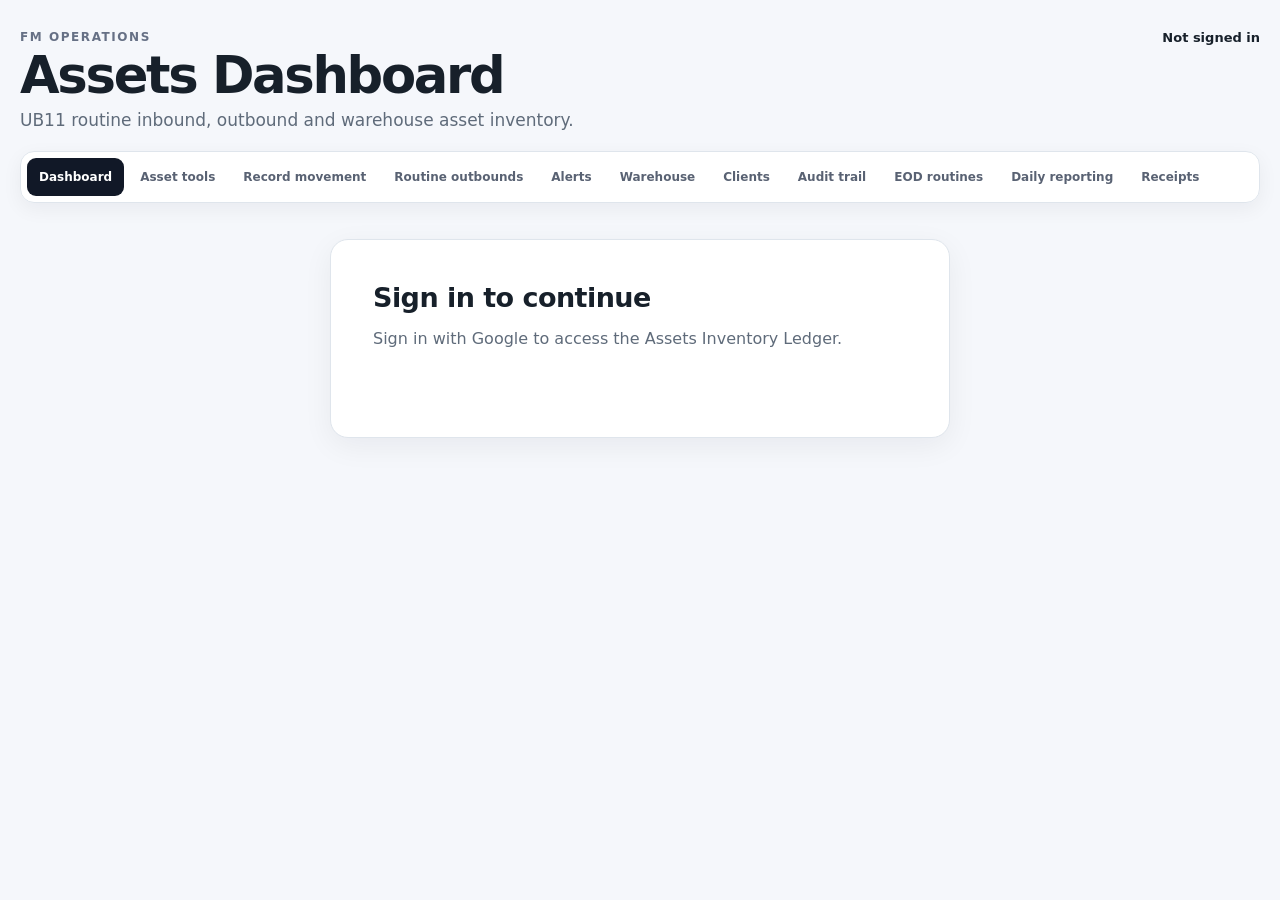
<file: index.html>
<!DOCTYPE html>
<html lang="en">
<head>
    <meta charset="UTF-8">
    <meta name="theme-color" content="#09090f">
<meta name="apple-mobile-web-app-capable" content="yes">
<meta name="apple-mobile-web-app-status-bar-style" content="black-translucent">
    <meta name="viewport" content="width=device-width, initial-scale=1.0, viewport-fit=cover">

    <title>FM Assets Dashboard</title>

    <link rel="stylesheet" href="dashboard.css?v=asset-tools-20261014-v1">
<link rel="stylesheet" href="transaction-display.css?v=vehicle-reg-20261012-v1">
    <link rel="stylesheet" href="app-ui-polish.css?v=asset-tools-20261014-v1">
</head>

<body>
<div id="connection-loading" class="connection-loading hidden" role="status" aria-live="polite" aria-hidden="true">
  <div class="connection-loading-card">
    <span class="loading-spinner" aria-hidden="true"></span>
    <strong id="connection-loading-title">Connecting to Google Sheets…</strong>
    
  </div>
</div>


<main class="app-shell">

    <header class="topbar">

        <div>
            <div class="eyebrow">FM OPERATIONS</div>

            <h1>Assets Dashboard</h1>

            <p class="muted">
                UB11 routine inbound, outbound and warehouse asset inventory.
            </p>
        </div>

        <div class="account-area">

            <img
                id="user-photo"
                class="user-photo hidden"
                alt="User"
            >

            <div>
                <div
                    id="user-name"
                    class="user-name"
                >
                    Not signed in
                </div>

                <div
                    id="user-email"
                    class="muted"
                ></div>
            </div>

            <button
                id="sign-out"
                class="secondary hidden"
            >
                Sign out
            </button>

        </div>

    </header>

    <nav class="quick-nav" aria-label="Quick links">
    <button type="button" id="menu-toggle" class="menu-toggle" aria-expanded="false" aria-controls="quick-links">
        <span class="menu-toggle-icon">☰</span>
        <span>Quick links</span>
        <span class="menu-toggle-chevron" aria-hidden="true">⌄</span>
    </button>
    <div id="quick-links" class="menu-links">
        <a href="index.html" class="active">Dashboard</a>
<a href="asset-tools.html">Asset tools</a>
<a href="movement-logger.html">Record movement</a>
<a href="routine-outbounds.html">Routine outbounds</a>
<a href="alerts.html">Alerts <span id="alerts-nav-badge" class="nav-alert-badge hidden">0</span></a>
<a href="index.html#warehouse-section">Warehouse</a>
<a href="index.html#clients-section">Clients</a>
<a href="index.html#audit-trail">Audit trail</a>
<a href="https://relaytool.github.io/assets-reporting/" target="_blank" rel="noopener">EOD routines</a>
<a href="https://relaytool.github.io/dailyreport/" target="_blank" rel="noopener">Daily reporting</a>
<a href="https://relaytool.github.io/dailyreport/transactions.html" target="_blank" rel="noopener">Receipts</a>
    </div>
</nav>


    <!-- LOGIN -->

    <section
        id="login-card"
        class="card login-card"
    >

        <h2>Sign in to continue</h2>

        <p class="muted">
            Sign in with Google to access the Assets Inventory Ledger.
        </p>

        <div id="google-signin-button"></div>

        <button
            id="grant-access"
            class="primary hidden"
        >
            Allow Sheets & Drive access
        </button>

        <p
            id="auth-status"
            class="status"
        ></p>

    </section>


    <!-- DASHBOARD -->

    <section
        id="dashboard"
        class="hidden"
    >

        <!-- TOOLBAR -->

        <div class="toolbar card">

            <div>

                <div
                    id="workbook-name"
                    class="source-name"
                >
                    Not connected
                </div>

                <div
                    id="sync-status"
                    class="muted"
                >
                    Waiting for connection
                </div>

            </div>

            <div class="toolbar-actions">

                <button
                    id="manage-inventory"
                    class="secondary"
                >
                    Manage inventory
                </button>

                <button
                    id="refresh"
                    class="secondary"
                >
                    Refresh
                </button>

            </div>

        </div>


        <!-- LOCATION -->

        <div class="location-banner">

            <div>

                <div class="eyebrow">
                    LOCATION
                </div>

                <strong>
                    UB11
                </strong>

            </div>

            <div
                id="dashboard-date"
                class="muted"
            ></div>

        </div>

        <section class="dashboard-filters card" aria-label="Dashboard filters">
            <div class="filter-heading">
                <div>
                    <div class="eyebrow">FILTERS</div>
                    <h2>Dashboard view</h2>
                </div>
                <button id="clear-dashboard-filters" type="button" class="secondary small-button">Clear</button>
            </div>
            <div class="dashboard-filter-grid">
                <label>Client
                    <select id="dashboard-filter-client">
                        <option value="">All clients</option>
                    </select>
                </label>
                <label>Day
                    <input id="dashboard-filter-date" type="date">
                </label>
                <label>Asset type
                    <select id="dashboard-filter-asset">
                        <option value="">All asset types</option>
                    </select>
                </label>
            </div>
            <p class="filter-help"></p>
        </section>

        <!-- WAREHOUSE ASSETS -->

        <section id="warehouse-section" class="card warehouse-card">
            <div class="section-heading">
                <div>
                    <div class="eyebrow">WAREHOUSE</div>
                    <h2>Assets at warehouse</h2>
                    <p class="muted">
                        Current warehouse stock by asset type.
                    </p>
                </div>
            </div>
        
            <div id="warehouse-assets" class="warehouse-assets-grid"></div>
        </section>


        <!-- CLIENT ASSET OVERVIEW -->

        <section id="clients-section" class="card clients-section">

            <div class="section-heading client-section-heading">

                <div>

                    <div class="eyebrow">
                        TODAY
                    </div>

                    <h2>
                        Assets with clients
                    </h2>

                    <p class="muted">
                        
                    </p>

                </div>

            </div>


            <div class="client-search-wrap">

                <input
                    id="client-search"
                    class="client-search"
                    type="search"
                    placeholder="Search clients..."
                    autocomplete="off"
                    aria-label="Search clients"
                >

            </div>


            <div
                id="client-cards"
                class="client-cards"
            ></div>

        </section>


        <!-- LOADS -->

        <div class="section-grid">

            <!-- INBOUND -->

            <section class="card load-section">

                <div class="section-heading">

                    <div>

                        <div class="eyebrow">
                            TODAY
                        </div>

                        <h2>
                            Inbound loads
                        </h2>

                    </div>

                    <span
                        id="inbound-badge"
                        class="badge"
                    >
                        0
                    </span>

                </div>


                <div class="table-wrap">

                    <table>

                        <thead>

                            <tr>
                                <th>Client</th>
                                <th>Schedule</th>
                                <th>Asset</th>
                                <th class="num">Qty</th>
                                <th>Destination</th>
                            </tr>

                        </thead>

                        <tbody
                            id="inbound-body"
                        ></tbody>

                    </table>

                </div>

            </section>


            <!-- OUTBOUND -->

            <section class="card load-section">

                <div class="section-heading">

                    <div>

                        <div class="eyebrow">
                            TODAY
                        </div>

                        <h2>
                            Outbound loads
                        </h2>

                    </div>

                    <span
                        id="outbound-badge"
                        class="badge"
                    >
                        0
                    </span>

                </div>


                <div class="table-wrap">

                    <table>

                        <thead>

                            <tr>
                                <th>Client</th>
                                <th>Schedule</th>
                                <th>Asset</th>
                                <th class="num">Qty</th>
                                <th>Destination</th>
                            </tr>

                        </thead>

                        <tbody
                            id="outbound-body"
                        ></tbody>

                    </table>

                </div>

            </section>

        </div>


        <!-- MOVEMENT -->

        <section class="card movement-section">

            <div class="section-heading">

                <div>

                    <div class="eyebrow">
                        MOVEMENT
                    </div>

                    <h2>
                        Record asset movement
                    </h2>

                </div>

            </div>


            <form id="movement-form" class="form-grid movement-form-multi">
                <div class="client-movement-batch">
                    <div class="batch-header-row">
                        <div>
                            <div class="eyebrow">BATCH MOVEMENTS</div>
                            <h3>Log multiple clients in one go</h3>
                            <p class="muted">Add multiple clients and asset types in one submission.</p>
                        </div>
                        <button id="add-client-entry" class="secondary" type="button">+ Add another client</button>
                    </div>
                    <div id="client-movement-entries" class="client-movement-entries"></div>
                </div>

                <label>
                    Timestamp
                    <input id="timestamp" type="time" required>
                </label>

                <div class="attachment-section">
                    <div class="attachment-field">
                        <label for="movement-photo">Photo (optional)</label>
                        <div class="photo-input-row">
                            <input type="file" id="movement-photo" accept="image/*">
                            <input type="file" id="movement-photo-camera" accept="image/*" capture="environment" class="camera-input">
                            <button type="button" id="take-photo" class="secondary">Take photo</button>
                            <button type="button" id="clear-photo" class="secondary hidden">Remove</button>
                        </div>
                        <div id="photo-preview-wrap" class="photo-preview-wrap hidden">
                            <img id="photo-preview" alt="Selected movement photo preview">
                        </div>
                        <p class="field-help">On Android/Chrome, use Take photo for the camera. </p>
                    </div>
                    <label class="comment-field">Comment (optional)
                        <textarea id="movement-comment" rows="2" placeholder="Add any notes about this batch..."></textarea>
                    </label>
                </div>

                <div class="movement-preview" id="movement-preview">
                    <span class="preview-label">BATCH SUMMARY</span>
                    <strong id="preview-text">Add one or more client movements. Each client can contain multiple asset types.</strong>
                </div>

                <button class="primary submit-button" type="submit">Record movements</button>
                <p id="movement-status" class="status"></p>
            </form>

        </section>


        <!-- AUDIT TRAIL -->

        <section id="audit-trail" class="card">

            <div class="section-heading">
                <div>
                    <div class="eyebrow">AUDIT TRAIL</div>
                    <h2>Asset transactions</h2>
                    <p class="muted">Filter and inspect movements, comments and photos.</p>
                </div>
                <span id="audit-count" class="badge">0</span>
            </div>

            <div class="audit-filters">
                <label>Client<select id="dashboard-filter-client-audit"><option value="">All clients</option></select></label>
                <label>Day<input type="date" id="dashboard-filter-date-audit"></label>
                <label>Asset type<select id="dashboard-filter-asset-audit"><option value="">All asset types</option></select></label>
                <button type="button" id="clear-audit-filters" class="secondary">Clear</button>
            </div>

            <div class="transaction-card-list" id="transactions-body"></div>

            <div id="transaction-summary" class="transaction-summary hidden" aria-live="polite"></div>

        </section>

    </section>

</main>


<!-- CLIENT DETAILS MODAL -->

<div
    id="client-details-modal"
    class="modal hidden"
>

    <div
        class="modal-backdrop"
        data-close-client-details
    ></div>


    <div class="modal-card client-details-card">

        <div class="modal-header">

            <div>

                <div class="eyebrow">
                    ASSETS WITH CLIENT
                </div>

                <h2 id="client-details-title">
                    Client
                </h2>

                <p
                    id="client-details-subtitle"
                    class="muted"
                ></p>

            </div>


            <button
                id="close-client-details"
                class="icon-button"
                aria-label="Close"
            >
                ×
            </button>

        </div>


        <section class="details-section client-assets-section">

            <div class="details-section-heading">

                <div>

                    <div class="eyebrow">
                        ASSET BREAKDOWN
                    </div>

                    <h3>
                        Asset types with this client
                    </h3>

                    <p class="muted">
                        Sent − Received. A negative number means the client has received more than it has sent.
                    </p>

                </div>

            </div>


            <div
                id="client-details-summary"
                class="client-asset-summary"
            ></div>

        </section>


        <section class="details-section client-graph-section">

            <div class="details-section-heading">

                <div>

                    <div class="eyebrow">
                        HISTORY
                    </div>

                    <h3 id="client-graph-title">
                        Daily sent assets
                    </h3>

                    <p
                        id="client-graph-subtitle"
                        class="muted"
                    ></p>

                </div>

            </div>


            <div
                id="client-sent-graph"
                class="client-sent-graph"
            ></div>

        </section>


        <section class="details-section">

            <div class="details-section-heading">
                <div>
                    <div class="eyebrow">LEDGER</div>
                    <h3>Asset transactions</h3>
                </div>
            </div>
            <div class="client-details-filters">
                <label>Day<input type="date" id="client-details-filter-date"></label>
                <label>Asset type<select id="client-details-filter-asset"><option value="">All asset types</option></select></label>
                <button type="button" class="secondary" id="clear-client-details-filters">Clear</button>
            </div>


            <div id="client-details-transaction-summary" class="transaction-summary hidden" aria-live="polite"></div>

            <div class="transaction-card-list" id="client-details-transactions"></div>

        </section>

    </div>

</div>



<!-- CLIENT LEDGER EXPORT -->
<div id="client-ledger-export-modal" class="modal hidden" role="dialog" aria-modal="true" aria-labelledby="client-ledger-export-title">
    <div class="modal-backdrop" data-close-client-ledger-export></div>
    <div class="modal-card client-ledger-export-card">
        <div class="modal-header">
            <div>
                <div class="eyebrow">CLIENT TOTALS</div>
                <h2 id="client-ledger-export-title">Export client ledger</h2>
                
            </div>
            <button type="button" id="close-client-ledger-export" class="icon-button" aria-label="Close">×</button>
        </div>
        <div class="client-ledger-export-form">
            <div class="client-ledger-export-client">
                <span>Client</span>
                <strong id="client-ledger-export-client"></strong>
            </div>
            <label>From date<input type="date" id="client-ledger-export-from"></label>
            <label>To date<input type="date" id="client-ledger-export-to"></label>
            <div class="client-ledger-export-assets-field">
                <div class="client-ledger-export-assets-heading">
                    <span>Asset types</span>
                    <button type="button" class="link-button" id="client-ledger-export-select-all">Select all</button>
                </div>
                <div id="client-ledger-export-assets" class="client-ledger-export-assets" role="group" aria-label="Asset types"></div>
                <small class="muted">Select one or more assets, or leave all selected.</small>
            </div>
            <label class="client-ledger-week-field">
                Week to report
                <input type="week" id="client-ledger-export-week" aria-label="Choose the week for the weekly PDF report">
            </label>
            <label class="client-ledger-export-check">
                <input type="checkbox" id="client-ledger-export-photos" checked>
                <span>Include and archive transaction photos (compact previews where available)</span>
            </label>
            <p id="client-ledger-export-status" class="status" aria-live="polite"></p>
        </div>
        <div class="client-ledger-export-actions">
            <button type="button" class="secondary" id="cancel-client-ledger-export">Cancel</button>
            <div class="client-ledger-export-action-group">
                <button type="button" class="secondary" id="run-client-ledger-pdf">Export PDF</button>
                <button type="button" class="secondary" id="run-client-ledger-week-pdf">Export Weekly PDF</button>
                <button type="button" class="primary" id="run-client-ledger-export">Save XLSX + Client Sheet</button>
            </div>
        </div>
    </div>
</div>

<!-- WAREHOUSE ASSET DETAILS -->
<div id="warehouse-asset-modal" class="modal hidden" role="dialog" aria-modal="true" aria-labelledby="warehouse-asset-modal-title">
    <div class="modal-backdrop" data-close-warehouse-asset></div>
    <div class="modal-card warehouse-asset-details-card">
        <div class="modal-header">
            <div>
                <div class="eyebrow">WAREHOUSE ASSET HISTORY</div>
                <h2 id="warehouse-asset-modal-title">Asset</h2>
                <p id="warehouse-asset-modal-subtitle" class="muted"></p>
            </div>
            <button type="button" id="close-warehouse-asset" class="icon-button" aria-label="Close">×</button>
        </div>

        <div class="warehouse-asset-history-summary" id="warehouse-asset-history-summary"></div>

        <section class="details-section asset-history-graph-section">
            <div class="details-section-heading">
                <div>
                    <div class="eyebrow">MOVEMENT HISTORY</div>
                    <h3>Sent vs received</h3>
                    <p class="muted"></p>
                </div>
            </div>
            <div id="warehouse-asset-movement-graph" class="asset-history-graph"></div>
        </section>

        <section class="details-section asset-history-graph-section">
            <div class="details-section-heading">
                <div>
                    <div class="eyebrow">STOCK HISTORY</div>
                    <h3>Quantity over time</h3>
                    <p class="muted"></p>
                </div>
            </div>
            <div id="warehouse-asset-quantity-graph" class="asset-history-graph"></div>
        </section>
    </div>
</div>




<!-- MOVEMENT DETAILS -->
<div id="info-modal" class="modal hidden" role="dialog" aria-modal="true" aria-labelledby="info-modal-title">
    <div class="modal-backdrop" data-close-info></div>
    <div class="modal-card info-card">
        <div class="modal-header">
            <div>
                <div class="eyebrow">MOVEMENT DETAILS</div>
                <h2 id="info-modal-title">More info</h2>
            </div>
            <button type="button" id="close-info" class="icon-button" aria-label="Close">×</button>
        </div>
        <div id="info-summary" class="transaction-detail-summary"></div>
        <div id="info-photo-wrap" class="confirm-photo-wrap hidden">
            <div id="info-photo-status" class="photo-loading-state hidden">Loading photo...</div>
            <img id="info-photo" alt="Movement photo" decoding="async">
            <a id="info-photo-link" class="muted" href="#" target="_blank" rel="noopener">Open full size in Drive</a>
        </div>
        <p id="info-comment" class="muted hidden"></p>
        <p id="info-empty" class="muted hidden">No photo or comment were recorded for this movement.</p>
    </div>
</div>


<!-- INVENTORY MANAGER -->

<div
    id="inventory-modal"
    class="modal hidden"
>

    <div
        class="modal-backdrop"
        data-close-modal
    ></div>


    <div class="modal-card">

        <div class="modal-header">

            <div>

                <div class="eyebrow">
                    WAREHOUSE
                </div>

                <h2>
                    Manage asset inventory
                </h2>

                <p class="muted">Update counts available to send and manage asset types.</p>

            </div>

            <button
                id="close-inventory"
                class="icon-button"
                aria-label="Close"
            >
                ×
            </button>

        </div>


        <div class="manage-form">

            <label>

                New asset type

                <input
                    id="new-asset-name"
                    type="text"
                    maxlength="100"
                    placeholder="e.g. Roll cage"
                >

            </label>


            <label>

                Starting balance

                <input
                    id="new-asset-balance"
                    type="number"
                    min="0"
                    step="1"
                    value="0"
                >

            </label>


            <button
                id="add-asset"
                class="primary"
            >
                Add asset type
            </button>

        </div>


        <div class="availability-save-row"><button type="button" id="save-availability" class="secondary">Save availability counts</button></div>
        <p id="inventory-manage-status" class="status" aria-live="polite"></p>


        <div class="table-wrap manage-table-wrap">

            <table>

                <thead>

                    <tr>
                        <th>Asset type</th>
                        <th class="num">Total</th>
                        <th>Available to send today</th>
                        <th class="actions-column">Actions</th>
                    </tr>

                </thead>

                <tbody
                    id="manage-inventory-body"
                ></tbody>

            </table>

        </div>

    </div>

</div>


<div id="movement-submit-loading" class="movement-submit-loading hidden" role="status" aria-live="assertive" aria-hidden="true">
    <div class="movement-submit-loading-card">
        <span class="loading-spinner" aria-hidden="true"></span>
        <strong id="movement-submit-loading-title">Saving movement...</strong>
        <span id="movement-submit-loading-detail">Please wait. Do not press the button again.</span>
    </div>
</div>

<script
      src="https://accounts.google.com/gsi/client"
      async
      defer
      onload="window.dispatchEvent(new Event('fm-google-loaded'))"
    ></script>

<script src="config.js?v=asset-tools-20261014-v1"></script><script src="sheet-writer.js?v=sheet-writer-20261007-v1"></script>
<script src="movement-batch.js?v=multi-client-20261005"></script>
<script src="transaction-display-utils.js?v=asset-tools-20261014-v1"></script>
<script src="routine-alert-utils.js?v=asset-tools-20261014-v1"></script>
<script src="dashboard.js?v=asset-tools-20261014-v1"></script>

</body>
</html>
</file>
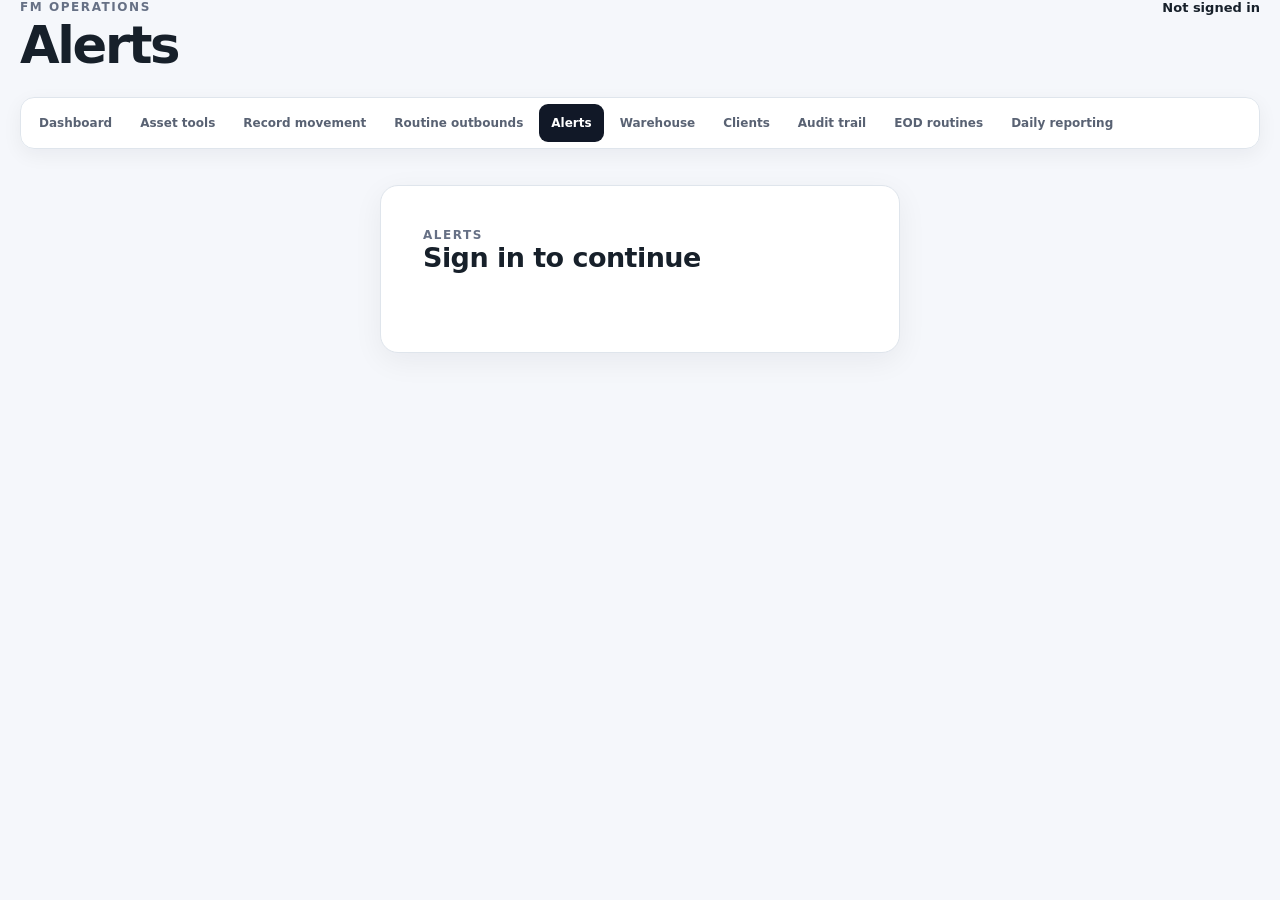
<file: alerts.html>
<!DOCTYPE html>
<html lang="en">
<head>
<meta charset="UTF-8"><meta name="theme-color" content="#09090f">
<meta name="apple-mobile-web-app-capable" content="yes">
<meta name="apple-mobile-web-app-status-bar-style" content="black-translucent"><meta name="viewport" content="width=device-width,initial-scale=1.0">
<title>Asset Alerts</title>
<link rel="stylesheet" href="dashboard.css?v=asset-tools-20261014-v1">
<link rel="stylesheet" href="operations.css?v=eod-ledger-20261003-merged">
<link rel="stylesheet" href="transaction-display.css?v=vehicle-reg-20261012-v1">
    <link rel="stylesheet" href="app-ui-polish.css?v=ui-20261005-mobile-v5">
</head>
<body>
<div id="connection-loading" class="connection-loading hidden" role="status" aria-live="polite" aria-hidden="true">
  <div class="connection-loading-card">
    <span class="loading-spinner" aria-hidden="true"></span>
    <strong id="connection-loading-title">Connecting to Google Sheets…</strong>
    
  </div>
</div>

<main class="app-shell ops-page">
<header class="topbar">
  <div><div class="eyebrow">FM OPERATIONS</div><h1>Alerts</h1></div>
  <div class="account-area"><img id="user-photo" class="user-photo hidden" alt="User"><div><div id="user-name" class="user-name">Not signed in</div><div id="user-email" class="muted"></div></div><button id="sign-out" class="secondary hidden">Sign out</button></div>
</header>
<nav class="quick-nav" aria-label="Quick links">
    <button type="button" id="menu-toggle" class="menu-toggle" aria-expanded="false" aria-controls="quick-links">
        <span class="menu-toggle-icon">☰</span>
        <span>Quick links</span>
        <span class="menu-toggle-chevron" aria-hidden="true">⌄</span>
    </button>
    <div id="quick-links" class="menu-links">
        <a href="index.html">Dashboard</a>
<a href="asset-tools.html">Asset tools</a>
<a href="movement-logger.html">Record movement</a>
<a href="routine-outbounds.html">Routine outbounds</a>
<a href="alerts.html" class="active">Alerts <span id="alerts-nav-badge" class="nav-alert-badge hidden">0</span></a>
<a href="index.html#warehouse-section">Warehouse</a>
<a href="index.html#clients-section">Clients</a>
<a href="index.html#audit-trail">Audit trail</a>
<a href="https://relaytool.github.io/assets-reporting/" target="_blank" rel="noopener">EOD routines</a>
<a href="https://relaytool.github.io/dailyreport/" target="_blank" rel="noopener">Daily reporting</a>
    </div>
</nav>
<section id="login-card" class="card login-card ops-login"><div class="eyebrow">ALERTS</div><h2>Sign in to continue</h2><div id="google-signin-button"></div><button id="grant-access" class="primary hidden">Connect Google Sheets</button><p id="auth-status" class="status"></p></section>
<section id="alerts-page" class="hidden">
  <div class="toolbar card ops-toolbar-card">
    <div><strong id="workbook-name">Assets Inventory Ledger</strong><div id="sync-status" class="muted">Waiting for connection</div></div>
    <div class="ops-toolbar-actions"><button id="refresh" class="secondary">Refresh</button></div>
  </div>

  <div class="ops-stats alert-stats">
    <div class="ops-stat stat-open"><span>Open</span><strong id="open-count">0</strong><small>Needs attention</small></div>
    <div class="ops-stat stat-inventory"><span>Inventory</span><strong id="inventory-count">0</strong><small>Warehouse issues</small></div>
    <div class="ops-stat stat-client"><span>Client</span><strong id="client-count">0</strong><small>Client balances</small></div>
    <div class="ops-stat stat-ignored"><span>Ignored</span><strong id="ignored-count">0</strong><small>Set aside</small></div>
    <div class="ops-stat stat-attended"><span>Attended</span><strong id="attended-count">0</strong><small>Resolved</small></div>
  </div>

  <section class="card ops-panel alerts-panel">
    <div class="section-heading alerts-heading">
      <div><div class="eyebrow">ALERT QUEUE</div><h2>Focus on what matters</h2></div>
      <div class="alerts-heading-actions"><span class="alerts-refresh-note">Live snapshot</span></div>
    </div>

    <div class="alert-controls">
      <div class="alert-filter-tabs" role="tablist" aria-label="Alert status">
        <button type="button" class="alert-filter active" data-alert-filter="OPEN">Open <span id="tab-open-count">0</span></button>
        <button type="button" class="alert-filter" data-alert-filter="IGNORED">Ignored <span id="tab-ignored-count">0</span></button>
        <button type="button" class="alert-filter" data-alert-filter="ATTENDED">Attended <span id="tab-attended-count">0</span></button>
        <button type="button" class="alert-filter" data-alert-filter="ALL">All</button>
      </div>
      <label class="alert-search">Search<input id="alert-search" type="search" placeholder="Client, asset, destination..." autocomplete="off"></label>
    </div>

    

    <div id="alerts-body" class="alert-card-grid"></div>
    <div id="alerts-empty" class="client-cards-empty hidden"><strong id="alerts-empty-title">No alerts</strong><span id="alerts-empty-text">There are no alerts in the selected view.</span></div>
  </section>
</section>
</main>
<div id="attend-modal" class="ops-modal hidden" role="dialog" aria-modal="true" aria-labelledby="attend-alert-title">
  <div class="ops-modal-backdrop" data-close-attend></div>
  <div class="ops-modal-card">
    <div class="ops-modal-header"><div><div class="eyebrow">ALERT RESOLUTION</div><h2 id="attend-alert-title">Attend alert</h2></div><button id="close-attend" type="button" class="icon-button" aria-label="Close">×</button></div>
    <div id="attend-alert-message" class="ops-modal-message"></div>
    <label>How was this resolved?<textarea id="attend-comment" placeholder="Example: Received 200 pallets and replenished warehouse stock."></textarea></label>
    <p id="attend-status" class="status"></p>
    <div class="ops-modal-actions"><button id="cancel-attend" class="secondary" type="button">Cancel</button><button id="save-attend" class="primary" type="button">Attend alert</button></div>
  </div>
</div>

<div id="alert-investigate-modal" class="ops-modal hidden" role="dialog" aria-modal="true" aria-labelledby="investigate-title">
  <div class="ops-modal-backdrop" data-close-investigate></div>
  <div class="ops-modal-card ops-investigate-card">
    <div class="ops-modal-header"><div><div class="eyebrow">INVESTIGATE</div><h2 id="investigate-title">Alert details</h2><p id="investigate-summary" class="muted"></p></div><button id="close-investigate" type="button" class="icon-button" aria-label="Close">×</button></div>
    <div id="investigate-alert-summary" class="investigate-summary"></div>
    <div class="investigate-filters">
      <label>Client<select id="investigate-client"><option value="">All clients</option></select></label>
      <label>Asset<select id="investigate-asset"><option value="">All assets</option></select></label>
      <label>Day<input id="investigate-date" type="date"></label>
      <label>Movement<select id="investigate-movement"><option value="">All movements</option><option value="SENT">Sent</option><option value="RECEIVED">Received</option><option value="DISCARD">Discard</option><option value="COMBINE_OUT">Combination component used</option><option value="COMBINE_IN">Combined asset created</option><option value="NORMALISATION">Client ledger normalisation</option></select></label>
      <button id="clear-investigate-filters" type="button" class="secondary">Clear</button>
    </div>
    <div class="investigate-audit-head"><div><strong>Matching audit trail</strong><span id="investigate-count" class="muted">0 movements</span></div></div>
    <div class="transaction-card-list investigate-transaction-list" id="investigate-body"></div>
    <div id="investigate-empty" class="client-cards-empty hidden"><strong>No matching movements</strong><span>Adjust the filters to see related transactions.</span></div>
  </div>
</div>

<div id="alert-info-modal" class="ops-modal hidden" role="dialog" aria-modal="true" aria-labelledby="alert-info-title">
  <div class="ops-modal-backdrop" data-close-alert-info></div>
  <div class="ops-modal-card info-investigate-card">
    <div class="ops-modal-header"><div><div class="eyebrow">MOVEMENT DETAILS</div><h2 id="alert-info-title">More info</h2></div><button id="close-alert-info" type="button" class="icon-button" aria-label="Close">×</button></div>
    <div id="alert-info-summary" class="transaction-detail-summary"></div>
    <div id="alert-info-photo-wrap" class="confirm-photo-wrap hidden"><div class="photo-loading-state" id="alert-info-photo-status">Loading photo...</div><img id="alert-info-photo" alt="Movement photo"><a id="alert-info-photo-link" class="muted" href="#" target="_blank" rel="noopener">Open full size in Drive</a></div>
    <p id="alert-info-comment" class="muted hidden"></p><p id="alert-info-empty" class="muted hidden">No photo or comment were recorded for this movement.</p>
  </div>
</div>
<script src="https://accounts.google.com/gsi/client" async defer onload="window.dispatchEvent(new Event('fm-google-loaded'))"></script>
<script src="config.js?v=asset-tools-20261014-v1"></script><script src="transaction-display-utils.js?v=asset-tools-20261014-v1"></script><script src="routine-alert-utils.js?v=asset-tools-20261014-v1"></script><script src="alerts.js?v=asset-tools-20261014-v1"></script>
</body></html>
</file>
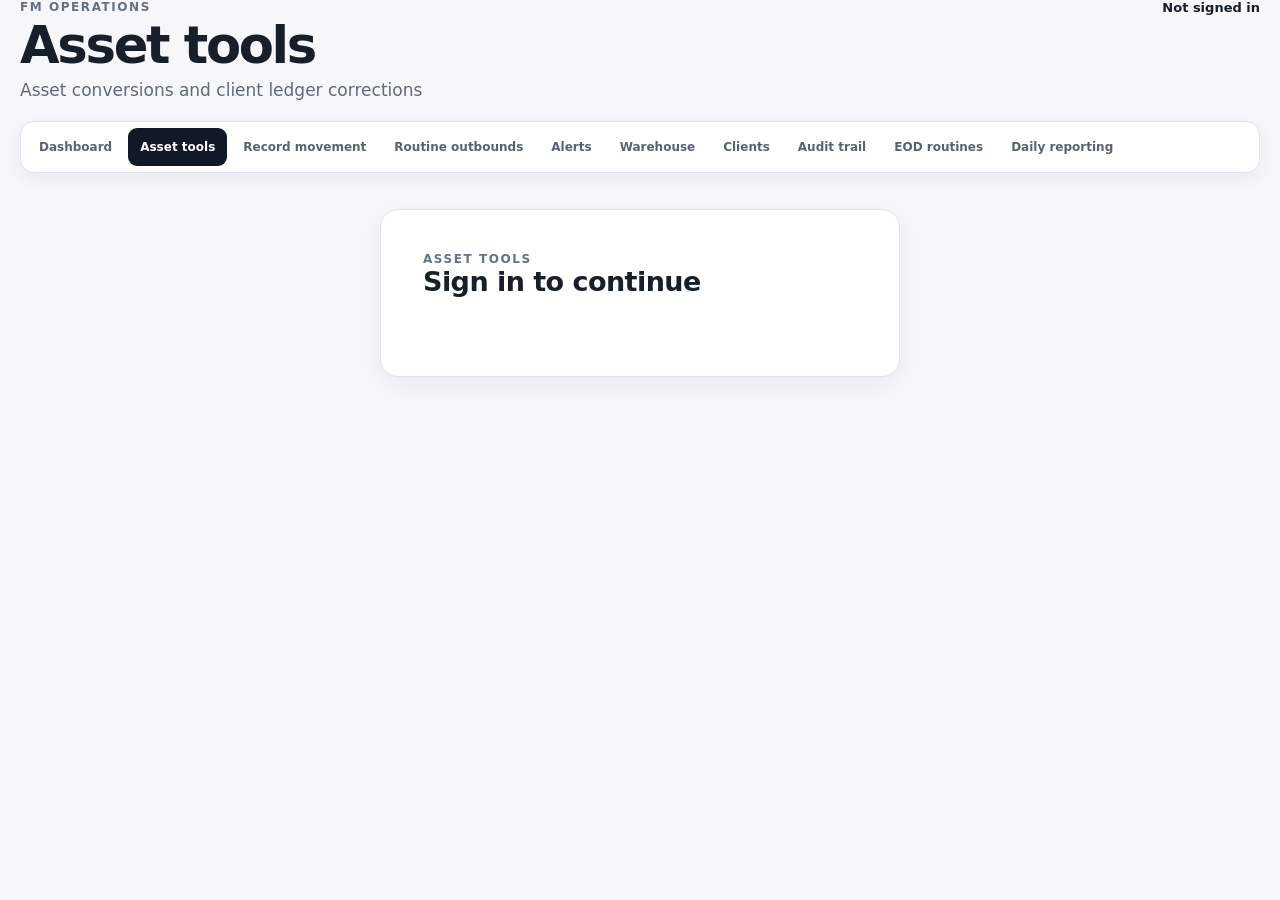
<file: asset-tools.html>
<!DOCTYPE html>
<html lang="en">
<head>
  <meta charset="UTF-8">
  <meta name="theme-color" content="#09090f">
  <meta name="viewport" content="width=device-width, initial-scale=1, viewport-fit=cover">
  <meta name="apple-mobile-web-app-capable" content="yes">
  <meta name="apple-mobile-web-app-status-bar-style" content="black-translucent">
  <title>Asset Tools</title>
  <link rel="stylesheet" href="dashboard.css?v=asset-tools-20261014-v1">
  <link rel="stylesheet" href="operations.css?v=asset-tools-20261014-v1">
  <link rel="stylesheet" href="app-ui-polish.css?v=asset-tools-20261014-v1">
  <link rel="stylesheet" href="asset-tools.css?v=asset-tools-20261014-v1">
</head>
<body>
<div id="connection-loading" class="connection-loading hidden" role="status" aria-live="polite" aria-hidden="true">
  <div class="connection-loading-card"><span class="loading-spinner" aria-hidden="true"></span><strong id="connection-loading-title">Connecting to Google Sheets…</strong></div>
</div>
<main class="app-shell ops-page asset-tools-page">
  <header class="topbar">
    <div><div class="eyebrow">FM OPERATIONS</div><h1>Asset tools</h1><p class="muted">Asset conversions and client ledger corrections</p></div>
    <div class="account-area"><img id="user-photo" class="user-photo hidden" alt="User"><div><div id="user-name" class="user-name">Not signed in</div><div id="user-email" class="muted"></div></div><button id="sign-out" class="secondary hidden">Sign out</button></div>
  </header>
  <nav class="quick-nav" aria-label="Quick links">
    <button type="button" id="menu-toggle" class="menu-toggle" aria-expanded="false" aria-controls="quick-links"><span class="menu-toggle-icon">☰</span><span>Quick links</span><span class="menu-toggle-chevron" aria-hidden="true">⌄</span></button>
    <div id="quick-links" class="menu-links">
      <a href="index.html">Dashboard</a>
      <a href="asset-tools.html" class="active">Asset tools</a>
      <a href="movement-logger.html">Record movement</a>
      <a href="routine-outbounds.html">Routine outbounds</a>
      <a href="alerts.html">Alerts</a>
      <a href="index.html#warehouse-section">Warehouse</a>
      <a href="index.html#clients-section">Clients</a>
      <a href="index.html#audit-trail">Audit trail</a>
      <a href="https://relaytool.github.io/assets-reporting/" target="_blank" rel="noopener">EOD routines</a>
      <a href="https://relaytool.github.io/dailyreport/" target="_blank" rel="noopener">Daily reporting</a>
    </div>
  </nav>
  <section id="login-card" class="card login-card ops-login">
    <div class="eyebrow">ASSET TOOLS</div><h2>Sign in to continue</h2>
    <div id="google-signin-button"></div><button id="grant-access" class="primary hidden">Connect Google Sheets</button><p id="auth-status" class="status" aria-live="polite"></p>
  </section>
  <section id="tools-page" class="hidden">
    <div class="toolbar card ops-toolbar-card asset-tools-toolbar">
      <div><strong id="workbook-name">Assets Inventory Ledger</strong><div id="sync-status" class="muted">Waiting for connection</div></div>
      <button id="refresh" class="secondary">Refresh</button>
    </div>
    <div class="asset-tools-grid">
      <section class="card asset-tool-panel">
        <div class="section-heading"><div><div class="eyebrow">WAREHOUSE</div><h2>Combine asset types</h2></div></div>
        <form id="combine-form" class="asset-tool-form">
          <label>Combination rule<select id="combine-rule" required><option value="">Select a rule</option></select></label>
          <label>Batches to make<input id="combine-batches" type="number" min="1" step="1" value="1" required></label>
          <div id="combine-preview" class="asset-tool-preview">Select a rule to preview component usage and output.</div>
          <button class="primary" type="submit">Review and combine</button>
          <p id="combine-status" class="status" aria-live="polite"></p>
        </form>
        <div class="rule-list-heading"><h3>Combination rules</h3><span id="rule-count" class="badge">0</span></div>
        <div id="rules-list" class="asset-rules-list"></div>
        <details class="add-rule-details">
          <summary>+ Add a combination rule</summary>
          <form id="rule-form" class="asset-tool-form rule-form">
            <label>Rule name<input id="rule-name" type="text" maxlength="100" placeholder="e.g. Magnum assembly" required></label>
            <label>Asset created<select id="rule-output-asset" required></select></label>
            <label>Output quantity per batch<input id="rule-output-qty" type="number" min="1" step="1" value="1" required></label>
            <div class="rule-components-header"><strong>Components required per batch</strong><button id="add-rule-component" class="secondary small-button" type="button">+ Component</button></div>
            <div id="rule-components" class="rule-components"></div>
            <button class="primary" type="submit">Save rule</button>
            <p id="rule-status" class="status" aria-live="polite"></p>
          </form>
        </details>
      </section>
      <section class="card asset-tool-panel">
        <div class="section-heading"><div><div class="eyebrow">CLIENT LEDGER</div><h2>Normalise client balance</h2></div></div>
        <form id="normalise-form" class="asset-tool-form">
          <label>Client<select id="normalise-client" required><option value="">Select client</option></select></label>
          <label>Asset type<select id="normalise-asset" required><option value="">Select asset</option></select></label>
          <div class="current-client-balance"><span>Current ledger balance</span><strong id="normalise-current-balance">—</strong></div>
          <label>Correct balance<input id="normalise-target-balance" type="number" step="1" required placeholder="e.g. 25 or -5"></label>
          <label>Reason for correction<textarea id="normalise-reason" rows="4" required minlength="5" maxlength="1000" placeholder="Explain why the ledger needs correcting."></textarea></label>
          <p class="asset-tool-note">This creates an auditable client-ledger adjustment. Warehouse inventory is not changed.</p>
          <button class="primary" type="submit">Review and normalise</button>
          <p id="normalise-status" class="status" aria-live="polite"></p>
        </form>
        <div class="adjustment-history-heading"><h3>Recent normalisations</h3></div>
        <div id="adjustment-history" class="adjustment-history"></div>
      </section>
    </div>
    <section class="card asset-tool-panel asset-operations-panel">
      <div class="section-heading"><div><div class="eyebrow">AUDIT TRAIL</div><h2>Recent asset combinations</h2></div></div>
      <div id="operation-history" class="operation-history"></div>
    </section>
  </section>
</main>
<script src="https://accounts.google.com/gsi/client" async defer onload="window.dispatchEvent(new Event('fm-google-loaded'))"></script>
<script src="config.js?v=asset-tools-20261014-v1"></script>
<script src="asset-tools.js?v=asset-tools-20261014-v1"></script>
</body>
</html>
</file>
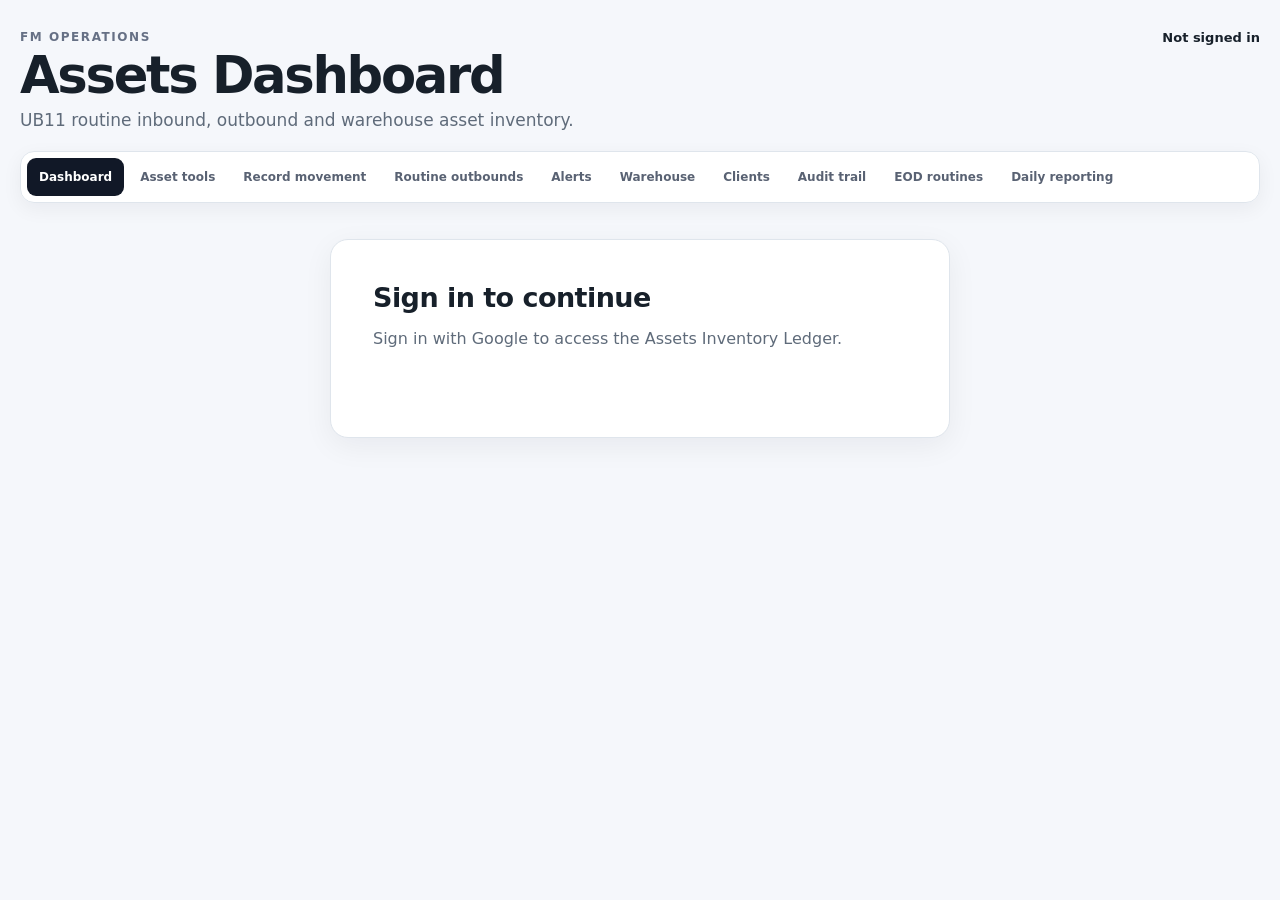
<file: dashboard.html>
<!DOCTYPE html>
<html lang="en">
<head>
    <meta charset="UTF-8">
    <meta name="theme-color" content="#09090f">
<meta name="apple-mobile-web-app-capable" content="yes">
<meta name="apple-mobile-web-app-status-bar-style" content="black-translucent">
    <meta name="viewport" content="width=device-width, initial-scale=1.0, viewport-fit=cover">

    <title>FM Assets Dashboard</title>

    <link rel="stylesheet" href="dashboard.css?v=asset-tools-20261014-v1">
<link rel="stylesheet" href="transaction-display.css?v=vehicle-reg-20261012-v1">
    <link rel="stylesheet" href="app-ui-polish.css?v=asset-tools-20261014-v1">
</head>

<body>
<div id="connection-loading" class="connection-loading hidden" role="status" aria-live="polite" aria-hidden="true">
  <div class="connection-loading-card">
    <span class="loading-spinner" aria-hidden="true"></span>
    <strong id="connection-loading-title">Connecting to Google Sheets…</strong>
    
  </div>
</div>


<main class="app-shell">

    <header class="topbar">

        <div>
            <div class="eyebrow">FM OPERATIONS</div>

            <h1>Assets Dashboard</h1>

            <p class="muted">
                UB11 routine inbound, outbound and warehouse asset inventory.
            </p>
        </div>

        <div class="account-area">

            <img
                id="user-photo"
                class="user-photo hidden"
                alt="User"
            >

            <div>
                <div
                    id="user-name"
                    class="user-name"
                >
                    Not signed in
                </div>

                <div
                    id="user-email"
                    class="muted"
                ></div>
            </div>

            <button
                id="sign-out"
                class="secondary hidden"
            >
                Sign out
            </button>

        </div>

    </header>

    <nav class="quick-nav" aria-label="Quick links">
    <button type="button" id="menu-toggle" class="menu-toggle" aria-expanded="false" aria-controls="quick-links">
        <span class="menu-toggle-icon">☰</span>
        <span>Quick links</span>
        <span class="menu-toggle-chevron" aria-hidden="true">⌄</span>
    </button>
    <div id="quick-links" class="menu-links">
        <a href="index.html" class="active">Dashboard</a>
<a href="asset-tools.html">Asset tools</a>
<a href="movement-logger.html">Record movement</a>
<a href="routine-outbounds.html">Routine outbounds</a>
<a href="alerts.html">Alerts <span id="alerts-nav-badge" class="nav-alert-badge hidden">0</span></a>
<a href="index.html#warehouse-section">Warehouse</a>
<a href="index.html#clients-section">Clients</a>
<a href="index.html#audit-trail">Audit trail</a>
<a href="https://relaytool.github.io/assets-reporting/" target="_blank" rel="noopener">EOD routines</a>
<a href="https://relaytool.github.io/dailyreport/" target="_blank" rel="noopener">Daily reporting</a>
    </div>
</nav>


    <!-- LOGIN -->

    <section
        id="login-card"
        class="card login-card"
    >

        <h2>Sign in to continue</h2>

        <p class="muted">
            Sign in with Google to access the Assets Inventory Ledger.
        </p>

        <div id="google-signin-button"></div>

        <button
            id="grant-access"
            class="primary hidden"
        >
            Allow Sheets & Drive access
        </button>

        <p
            id="auth-status"
            class="status"
        ></p>

    </section>


    <!-- DASHBOARD -->

    <section
        id="dashboard"
        class="hidden"
    >

        <!-- TOOLBAR -->

        <div class="toolbar card">

            <div>

                <div
                    id="workbook-name"
                    class="source-name"
                >
                    Not connected
                </div>

                <div
                    id="sync-status"
                    class="muted"
                >
                    Waiting for connection
                </div>

            </div>

            <div class="toolbar-actions">

                <button
                    id="manage-inventory"
                    class="secondary"
                >
                    Manage inventory
                </button>

                <button
                    id="refresh"
                    class="secondary"
                >
                    Refresh
                </button>

            </div>

        </div>


        <!-- LOCATION -->

        <div class="location-banner">

            <div>

                <div class="eyebrow">
                    LOCATION
                </div>

                <strong>
                    UB11
                </strong>

            </div>

            <div
                id="dashboard-date"
                class="muted"
            ></div>

        </div>

        <section class="dashboard-filters card" aria-label="Dashboard filters">
            <div class="filter-heading">
                <div>
                    <div class="eyebrow">FILTERS</div>
                    <h2>Dashboard view</h2>
                </div>
                <button id="clear-dashboard-filters" type="button" class="secondary small-button">Clear</button>
            </div>
            <div class="dashboard-filter-grid">
                <label>Client
                    <select id="dashboard-filter-client">
                        <option value="">All clients</option>
                    </select>
                </label>
                <label>Day
                    <input id="dashboard-filter-date" type="date">
                </label>
                <label>Asset type
                    <select id="dashboard-filter-asset">
                        <option value="">All asset types</option>
                    </select>
                </label>
                <label class="dashboard-data-version-field">Inventory version
                    <select id="dashboard-data-version" aria-describedby="dashboard-data-version-status">
                        <option value="current">Current live ledger</option>
                    </select>
                    <span id="dashboard-data-version-status" class="filter-help-inline">Dashboard snapshot: live inventory ledger</span>
                </label>
            </div>
            <p class="filter-help"></p>
        </section>

        <!-- WAREHOUSE ASSETS -->

        <section id="warehouse-section" class="card warehouse-card">
            <div class="section-heading">
                <div>
                    <div class="eyebrow">WAREHOUSE</div>
                    <h2>Assets at warehouse</h2>
                    <p class="muted">
                        Current warehouse stock by asset type.
                    </p>
                </div>
            </div>
        
            <div id="warehouse-assets" class="warehouse-assets-grid"></div>
        </section>


        <!-- CLIENT ASSET OVERVIEW -->

        <section id="clients-section" class="card clients-section">

            <div class="section-heading client-section-heading">

                <div>

                    <div class="eyebrow">
                        TODAY
                    </div>

                    <h2>
                        Assets with clients
                    </h2>

                    <p class="muted">
                        
                    </p>

                </div>

            </div>


            <div class="client-search-wrap">

                <input
                    id="client-search"
                    class="client-search"
                    type="search"
                    placeholder="Search clients..."
                    autocomplete="off"
                    aria-label="Search clients"
                >

            </div>


            <div
                id="client-cards"
                class="client-cards"
            ></div>

        </section>


        <!-- LOADS -->

        <div class="section-grid">

            <!-- INBOUND -->

            <section class="card load-section">

                <div class="section-heading">

                    <div>

                        <div class="eyebrow">
                            TODAY
                        </div>

                        <h2>
                            Inbound loads
                        </h2>

                    </div>

                    <span
                        id="inbound-badge"
                        class="badge"
                    >
                        0
                    </span>

                </div>


                <div class="table-wrap">

                    <table>

                        <thead>

                            <tr>
                                <th>Client</th>
                                <th>Schedule</th>
                                <th>Asset</th>
                                <th class="num">Qty</th>
                                <th>Destination</th>
                            </tr>

                        </thead>

                        <tbody
                            id="inbound-body"
                        ></tbody>

                    </table>

                </div>

            </section>


            <!-- OUTBOUND -->

            <section class="card load-section">

                <div class="section-heading">

                    <div>

                        <div class="eyebrow">
                            TODAY
                        </div>

                        <h2>
                            Outbound loads
                        </h2>

                    </div>

                    <span
                        id="outbound-badge"
                        class="badge"
                    >
                        0
                    </span>

                </div>


                <div class="table-wrap">

                    <table>

                        <thead>

                            <tr>
                                <th>Client</th>
                                <th>Schedule</th>
                                <th>Asset</th>
                                <th class="num">Qty</th>
                                <th>Destination</th>
                            </tr>

                        </thead>

                        <tbody
                            id="outbound-body"
                        ></tbody>

                    </table>

                </div>

            </section>

        </div>


        <!-- MOVEMENT -->

<section id="movement-section" class="card movement-section">
            <div class="section-heading">

                <div>

                    <div class="eyebrow">
                        MOVEMENT
                    </div>

                    <h2>
                        Record asset movement
                    </h2>

                </div>

            </div>


            <form id="movement-form" class="form-grid movement-form-multi">
                <div class="client-movement-batch">
                    <div class="batch-header-row">
                        <div>
                            <div class="eyebrow">BATCH MOVEMENTS</div>
                            <h3>Log multiple clients in one go</h3>
                            <p class="muted">Add multiple clients and asset types in one submission.</p>
                        </div>
                        <button id="add-client-entry" class="secondary" type="button">+ Add another client</button>
                    </div>
                    <div id="client-movement-entries" class="client-movement-entries"></div>
                </div>

                <label>
                    Timestamp
                    <input id="timestamp" type="time" required>
                </label>

                <div class="attachment-section">
                    <div class="attachment-field">
                        <label for="movement-photo">Photo (optional)</label>
                        <div class="photo-input-row">
                            <input type="file" id="movement-photo" accept="image/*">
                            <input type="file" id="movement-photo-camera" accept="image/*" capture="environment" class="camera-input">
                            <button type="button" id="take-photo" class="secondary">Take photo</button>
                            <button type="button" id="clear-photo" class="secondary hidden">Remove</button>
                        </div>
                        <div id="photo-preview-wrap" class="photo-preview-wrap hidden">
                            <img id="photo-preview" alt="Selected movement photo preview">
                        </div>
                        <p class="field-help">On Android/Chrome, use Take photo for the camera. </p>
                    </div>
                    <label class="comment-field">Comment (optional)
                        <textarea id="movement-comment" rows="2" placeholder="Add any notes about this batch..."></textarea>
                    </label>
                </div>

                <div class="movement-preview" id="movement-preview">
                    <span class="preview-label">BATCH SUMMARY</span>
                    <strong id="preview-text">Add one or more client movements. Each client can contain multiple asset types.</strong>
                </div>

                <button class="primary submit-button" type="submit">Record movements</button>
                <p id="movement-status" class="status"></p>
            </form>

        </section>


        <!-- AUDIT TRAIL -->

        <section id="audit-trail" class="card">

            <div class="section-heading">
                <div>
                    <div class="eyebrow">AUDIT TRAIL</div>
                    <h2>Asset transactions</h2>
                    <p class="muted">Filter and inspect movements, comments and photos.</p>
                </div>
                <span id="audit-count" class="badge">0</span>
            </div>

            <div class="audit-filters">
                <label>Client<select id="dashboard-filter-client-audit"><option value="">All clients</option></select></label>
                <label>Day<input type="date" id="dashboard-filter-date-audit"></label>
                <label>Asset type<select id="dashboard-filter-asset-audit"><option value="">All asset types</option></select></label>
                <button type="button" id="clear-audit-filters" class="secondary">Clear</button>
            </div>

            <div class="transaction-card-list" id="transactions-body"></div>

            <div id="transaction-summary" class="transaction-summary hidden" aria-live="polite"></div>

        </section>

    </section>

</main>


<!-- CLIENT DETAILS MODAL -->

<div
    id="client-details-modal"
    class="modal hidden"
>

    <div
        class="modal-backdrop"
        data-close-client-details
    ></div>


    <div class="modal-card client-details-card">

        <div class="modal-header">

            <div>

                <div class="eyebrow">
                    ASSETS WITH CLIENT
                </div>

                <h2 id="client-details-title">
                    Client
                </h2>

                <p
                    id="client-details-subtitle"
                    class="muted"
                ></p>

            </div>


            <button
                id="close-client-details"
                class="icon-button"
                aria-label="Close"
            >
                ×
            </button>

        </div>


        <section class="details-section client-assets-section">

            <div class="details-section-heading">

                <div>

                    <div class="eyebrow">
                        ASSET BREAKDOWN
                    </div>

                    <h3>
                        Asset types with this client
                    </h3>

                    <p class="muted">
                        Sent − Received. A negative number means the client has received more than it has sent.
                    </p>

                </div>

            </div>


            <div
                id="client-details-summary"
                class="client-asset-summary"
            ></div>

        </section>


        <section class="details-section client-graph-section">

            <div class="details-section-heading">

                <div>

                    <div class="eyebrow">
                        HISTORY
                    </div>

                    <h3 id="client-graph-title">
                        Daily sent assets
                    </h3>

                    <p
                        id="client-graph-subtitle"
                        class="muted"
                    ></p>

                </div>

            </div>


            <div
                id="client-sent-graph"
                class="client-sent-graph"
            ></div>

        </section>


        <section class="details-section">

            <div class="details-section-heading">
                <div>
                    <div class="eyebrow">LEDGER</div>
                    <h3>Asset transactions</h3>
                </div>
            </div>
            <div class="client-details-filters">
                <label>Day<input type="date" id="client-details-filter-date"></label>
                <label>Asset type<select id="client-details-filter-asset"><option value="">All asset types</option></select></label>
                <button type="button" class="secondary" id="clear-client-details-filters">Clear</button>
            </div>


            <div id="client-details-transaction-summary" class="transaction-summary hidden" aria-live="polite"></div>

            <div class="transaction-card-list" id="client-details-transactions"></div>

        </section>

    </div>

</div>



<!-- CLIENT LEDGER EXPORT -->
<div id="client-ledger-export-modal" class="modal hidden" role="dialog" aria-modal="true" aria-labelledby="client-ledger-export-title">
    <div class="modal-backdrop" data-close-client-ledger-export></div>
    <div class="modal-card client-ledger-export-card">
        <div class="modal-header">
            <div>
                <div class="eyebrow">CLIENT TOTALS</div>
                <h2 id="client-ledger-export-title">Export client ledger</h2>
                
            </div>
            <button type="button" id="close-client-ledger-export" class="icon-button" aria-label="Close">×</button>
        </div>
        <div class="client-ledger-export-form">
            <div class="client-ledger-export-client">
                <span>Client</span>
                <strong id="client-ledger-export-client"></strong>
            </div>
            <label>From date<input type="date" id="client-ledger-export-from"></label>
            <label>To date<input type="date" id="client-ledger-export-to"></label>
            <div class="client-ledger-export-assets-field">
                <div class="client-ledger-export-assets-heading">
                    <span>Asset types</span>
                    <button type="button" class="link-button" id="client-ledger-export-select-all">Select all</button>
                </div>
                <div id="client-ledger-export-assets" class="client-ledger-export-assets" role="group" aria-label="Asset types"></div>
                <small class="muted">Select one or more assets, or leave all selected.</small>
            </div>
            <label class="client-ledger-week-field">
                Week to report
                <input type="week" id="client-ledger-export-week" aria-label="Choose the week for the weekly PDF report">
            </label>
            <label class="client-ledger-export-check">
                <input type="checkbox" id="client-ledger-export-photos" checked>
                <span>Include and archive transaction photos (compact previews where available)</span>
            </label>
            <p id="client-ledger-export-status" class="status" aria-live="polite"></p>
        </div>
        <div class="client-ledger-export-actions">
            <button type="button" class="secondary" id="cancel-client-ledger-export">Cancel</button>
            <div class="client-ledger-export-action-group">
                <button type="button" class="secondary" id="run-client-ledger-pdf">Export PDF</button>
                <button type="button" class="secondary" id="run-client-ledger-week-pdf">Export Weekly PDF</button>
                <button type="button" class="primary" id="run-client-ledger-export">Save XLSX + Client Sheet</button>
            </div>
        </div>
    </div>
</div>

<!-- WAREHOUSE ASSET DETAILS -->
<div id="warehouse-asset-modal" class="modal hidden" role="dialog" aria-modal="true" aria-labelledby="warehouse-asset-modal-title">
    <div class="modal-backdrop" data-close-warehouse-asset></div>
    <div class="modal-card warehouse-asset-details-card">
        <div class="modal-header">
            <div>
                <div class="eyebrow">WAREHOUSE ASSET HISTORY</div>
                <h2 id="warehouse-asset-modal-title">Asset</h2>
                <p id="warehouse-asset-modal-subtitle" class="muted"></p>
            </div>
            <button type="button" id="close-warehouse-asset" class="icon-button" aria-label="Close">×</button>
        </div>

        <div class="warehouse-asset-history-summary" id="warehouse-asset-history-summary"></div>

        <section class="details-section asset-history-graph-section">
            <div class="details-section-heading">
                <div>
                    <div class="eyebrow">MOVEMENT HISTORY</div>
                    <h3>Sent vs received</h3>
                    <p class="muted"></p>
                </div>
            </div>
            <div id="warehouse-asset-movement-graph" class="asset-history-graph"></div>
        </section>

        <section class="details-section asset-history-graph-section">
            <div class="details-section-heading">
                <div>
                    <div class="eyebrow">STOCK HISTORY</div>
                    <h3>Quantity over time</h3>
                    <p class="muted"></p>
                </div>
            </div>
            <div id="warehouse-asset-quantity-graph" class="asset-history-graph"></div>
        </section>
    </div>
</div>


<!-- MOVEMENT DETAILS -->
<div id="info-modal" class="modal hidden" role="dialog" aria-modal="true" aria-labelledby="info-modal-title">
    <div class="modal-backdrop" data-close-info></div>
    <div class="modal-card info-card">
        <div class="modal-header">
            <div>
                <div class="eyebrow">MOVEMENT DETAILS</div>
                <h2 id="info-modal-title">More info</h2>
            </div>
            <button type="button" id="close-info" class="icon-button" aria-label="Close">×</button>
        </div>
        <div id="info-summary" class="transaction-detail-summary"></div>
        <div id="info-photo-wrap" class="confirm-photo-wrap hidden">
            <div id="info-photo-status" class="photo-loading-state hidden">Loading photo...</div>
            <img id="info-photo" alt="Movement photo" decoding="async">
            <a id="info-photo-link" class="muted" href="#" target="_blank" rel="noopener">Open full size in Drive</a>
        </div>
        <p id="info-comment" class="muted hidden"></p>
        <p id="info-empty" class="muted hidden">No photo or comment were recorded for this movement.</p>
    </div>
</div>


<!-- INVENTORY MANAGER -->

<div
    id="inventory-modal"
    class="modal hidden"
>

    <div
        class="modal-backdrop"
        data-close-modal
    ></div>


    <div class="modal-card">

        <div class="modal-header">

            <div>

                <div class="eyebrow">
                    WAREHOUSE
                </div>

                <h2>
                    Manage asset inventory
                </h2>

                <p class="muted">Update counts available to send and manage asset types.</p>

            </div>

            <button
                id="close-inventory"
                class="icon-button"
                aria-label="Close"
            >
                ×
            </button>

        </div>


        <div class="manage-form">

            <label>

                New asset type

                <input
                    id="new-asset-name"
                    type="text"
                    maxlength="100"
                    placeholder="e.g. Roll cage"
                >

            </label>


            <label>

                Starting balance

                <input
                    id="new-asset-balance"
                    type="number"
                    min="0"
                    step="1"
                    value="0"
                >

            </label>


            <button
                id="add-asset"
                class="primary"
            >
                Add asset type
            </button>

        </div>


        <div class="availability-save-row"><button type="button" id="save-availability" class="secondary">Save availability counts</button></div>
        <p id="inventory-manage-status" class="status" aria-live="polite"></p>


        <div class="table-wrap manage-table-wrap">

            <table>

                <thead>

                    <tr>
                        <th>Asset type</th>
                        <th class="num">Total</th>
                        <th>Available to send today</th>
                        <th class="actions-column">Actions</th>
                    </tr>

                </thead>

                <tbody
                    id="manage-inventory-body"
                ></tbody>

            </table>

        </div>

    </div>

</div>


<div id="movement-submit-loading" class="movement-submit-loading hidden" role="status" aria-live="assertive" aria-hidden="true">
    <div class="movement-submit-loading-card">
        <span class="loading-spinner" aria-hidden="true"></span>
        <strong id="movement-submit-loading-title">Saving movement...</strong>
        <span id="movement-submit-loading-detail">Please wait. Do not press the button again.</span>
    </div>
</div>

<script
      src="https://accounts.google.com/gsi/client"
      async
      defer
      onload="window.dispatchEvent(new Event('fm-google-loaded'))"
    ></script>

<script src="config.js?v=asset-tools-20261014-v1"></script><script src="sheet-writer.js?v=sheet-writer-20261007-v1"></script>
<script src="movement-batch.js?v=multi-client-20261005"></script>
<script src="transaction-display-utils.js?v=asset-tools-20261014-v1"></script>
<script src="routine-alert-utils.js?v=asset-tools-20261014-v1"></script>
<script src="dashboard.js?v=asset-tools-20261014-v1"></script>

</body>
</html>
</file>
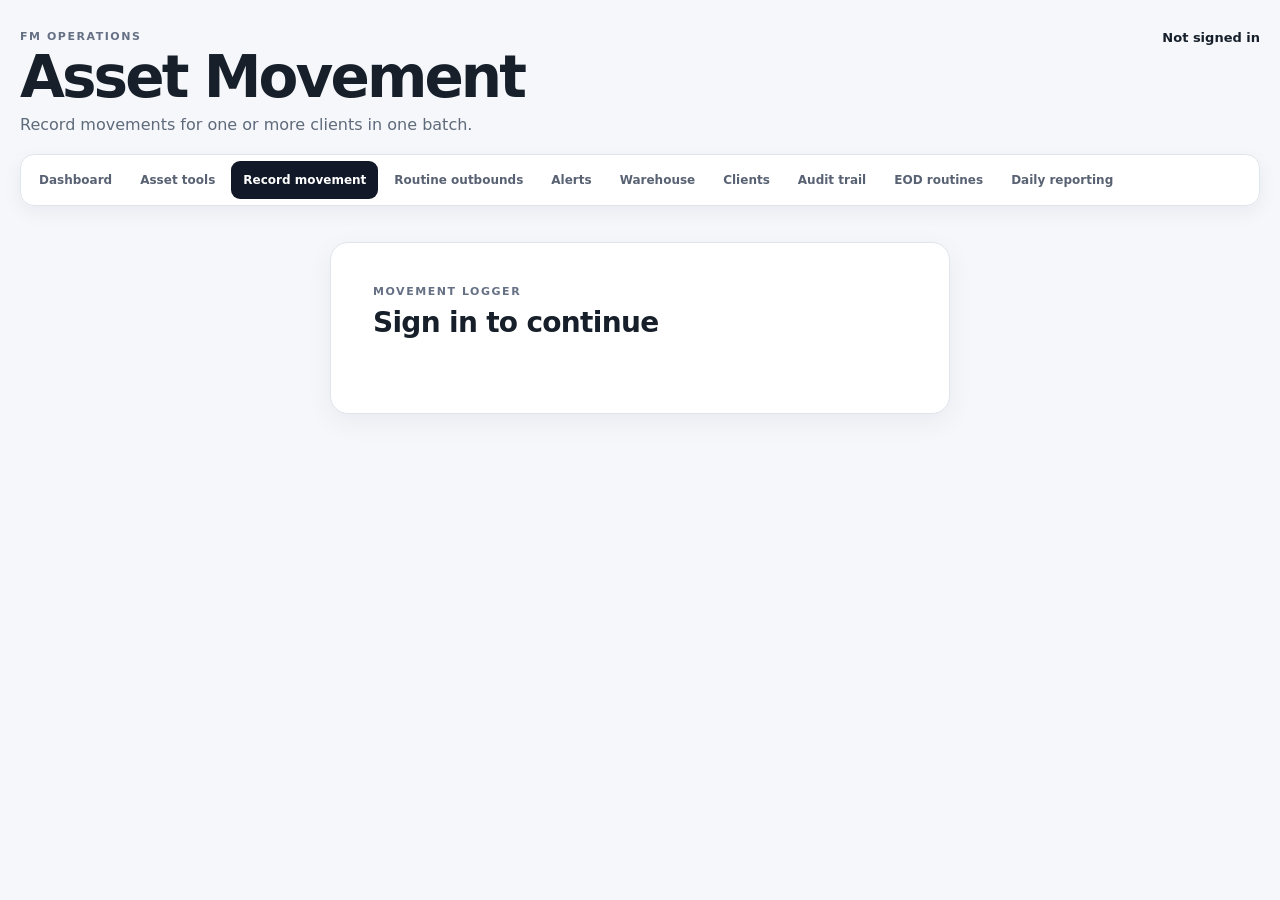
<file: movement-logger.html>
<!DOCTYPE html><html lang="en"><head><meta charset="UTF-8"><meta name="viewport" content="width=device-width, initial-scale=1, viewport-fit=cover, maximum-scale=1"><meta name="theme-color" content="#09090f"><meta name="apple-mobile-web-app-capable" content="yes"><meta name="apple-mobile-web-app-status-bar-style" content="black-translucent"><title>FM Asset Movement Logger</title><link rel="stylesheet" href="movement-logger.css?v=eod-ledger-20261003-merged">
<link rel="stylesheet" href="transaction-display.css?v=vehicle-reg-20261012-v1">
    <link rel="stylesheet" href="app-ui-polish.css?v=ui-20261005-mobile-v5">
</head><body>
<div id="connection-loading" class="connection-loading hidden" role="status" aria-live="polite" aria-hidden="true">
  <div class="connection-loading-card">
    <span class="loading-spinner" aria-hidden="true"></span>
    <strong id="connection-loading-title">Connecting to Google Sheets…</strong>
    
  </div>
</div>
<main class="app-shell">
<header class="topbar"><div><div class="eyebrow">FM OPERATIONS</div><h1>Asset Movement</h1><p class="muted">Record movements for one or more clients in one batch.</p></div><div class="account-area"><img id="user-photo" class="user-photo hidden" alt="User"><div><div id="user-name" class="user-name">Not signed in</div><div id="user-email" class="muted"></div></div><button id="sign-out" class="secondary hidden">Sign out</button></div></header>
<nav class="quick-nav" aria-label="Quick links">
    <button type="button" id="menu-toggle" class="menu-toggle" aria-expanded="false" aria-controls="quick-links">
        <span class="menu-toggle-icon">☰</span>
        <span>Quick links</span>
        <span class="menu-toggle-chevron" aria-hidden="true">⌄</span>
    </button>
    <div id="quick-links" class="menu-links">
        <a href="index.html">Dashboard</a>
<a href="asset-tools.html">Asset tools</a>
<a href="movement-logger.html" class="active">Record movement</a>
<a href="routine-outbounds.html">Routine outbounds</a>
<a href="alerts.html">Alerts <span id="alerts-nav-badge" class="nav-alert-badge hidden">0</span></a>
<a href="index.html#warehouse-section">Warehouse</a>
<a href="index.html#clients-section">Clients</a>
<a href="index.html#audit-trail">Audit trail</a>
<a href="https://relaytool.github.io/assets-reporting/" target="_blank" rel="noopener">EOD routines</a>
<a href="https://relaytool.github.io/dailyreport/" target="_blank" rel="noopener">Daily reporting</a>
    </div>
</nav>
<section id="login-card" class="card login-card">
  <div class="eyebrow">MOVEMENT LOGGER</div>
  <h2>Sign in to continue</h2>
  
  <div id="google-signin-button"></div>
  <button id="grant-access" class="primary hidden">Connect Google Sheets</button>
  <p id="auth-status" class="status"></p>
</section>
<section id="logger" class="hidden"><div class="source-bar card"><div><strong id="workbook-name">Not connected</strong><div id="sync-status" class="muted">Waiting for connection</div></div><button id="refresh" class="secondary">Refresh</button></div>
<section class="card movement-card"><div class="section-heading"><div><div class="eyebrow">RECORD</div><h2>Record asset movement</h2><p class="muted">Choose a client once, then add as many asset types as needed.</p></div><div class="today-pill">Today</div></div>
<form id="movement-form" class="movement-form movement-form-multi">
<div class="client-movement-batch">
  <div class="batch-header-row"><div><span class="eyebrow">BATCH MOVEMENTS</span><h3>Log multiple clients in one go</h3><p class="muted">Add multiple clients and asset types in one submission.</p></div><button id="add-client-entry" type="button" class="secondary">+ Add another client</button></div>
  <div id="client-movement-entries" class="client-movement-entries"></div>
</div>
<div class="form-top"><label>Time<input id="timestamp" type="time" required></label></div>
<div class="attachment-section"><div class="attachment-field"><label for="movement-photo">Photo (optional)</label><div class="photo-input-row"><input type="file" id="movement-photo" accept="image/*"><input type="file" id="movement-photo-camera" accept="image/*" capture="environment" class="camera-input"><button type="button" id="take-photo" class="secondary">Take photo</button><button type="button" id="clear-photo" class="secondary hidden">Remove</button></div><div id="photo-preview-wrap" class="photo-preview-wrap hidden"><img id="photo-preview" alt="Selected photo preview"></div><p class="field-help">On Android/Chrome, use Take photo for the camera. </p></div><label class="comment-field">Comment (optional)<textarea id="movement-comment" rows="2" placeholder="Add any notes about this batch..."></textarea></label></div>
<div class="movement-preview" id="movement-preview"><span class="preview-label">BATCH SUMMARY</span><strong id="preview-text">Add one or more client movements. Each client can contain multiple asset types.</strong></div><button id="submit-movement" class="primary submit-button" type="submit">Review movements</button><p id="movement-status" class="status"></p></form></section>
<section class="card audit-card"><div class="section-heading"><div><div class="eyebrow">AUDIT TRAIL</div><h2>Recent asset movements</h2><p class="muted"></p></div><span id="audit-count" class="badge">0</span></div><div class="audit-filters"><label>Client<select id="filter-client"><option value="">All clients</option></select></label><label>Day<input type="date" id="filter-date"></label><label>Asset type<select id="filter-asset"><option value="">All asset types</option></select></label><button type="button" id="clear-filters" class="secondary">Clear filters</button></div><div class="transaction-card-list" id="transactions-body"></div><div id="transaction-summary" class="transaction-summary hidden" aria-live="polite"></div></section></section></main>
<div id="confirm-modal" class="modal hidden" role="dialog" aria-modal="true"><div class="modal-backdrop" data-close-confirm></div><div class="confirm-card"><div class="confirm-icon">✓</div><div class="eyebrow">CHECK BEFORE SAVING</div><h2>Confirm asset movements</h2><p class="muted">Please review the entries before saving.</p><div class="confirmation-grid"><div><span>Movement</span><strong id="confirm-movement"></strong></div><div><span>Client</span><strong id="confirm-client"></strong></div><div><span>Time</span><strong id="confirm-time"></strong></div><div><span>Total quantity</span><strong id="confirm-total"></strong></div></div><div id="confirm-items" class="confirm-items"></div><div id="confirm-attachment" class="confirm-attachment hidden"><div id="confirm-photo-wrap" class="confirm-photo-wrap hidden"><img id="confirm-photo" alt="Attached photo"></div><p id="confirm-comment" class="confirm-comment hidden"></p></div><div id="confirm-warning" class="confirm-warning hidden"></div><div class="confirm-actions"><button id="cancel-confirm" class="secondary">Go back</button><button id="approve-confirm" class="primary">Yes, record movements</button></div></div></div>
<div id="info-modal" class="modal hidden" role="dialog" aria-modal="true" aria-labelledby="info-modal-title"><div class="modal-backdrop" data-close-info></div><div class="confirm-card info-card"><div class="modal-header"><div><div class="eyebrow">MOVEMENT DETAILS</div><h2 id="info-modal-title">More info</h2></div><button type="button" id="close-info" class="icon-button" aria-label="Close">×</button></div><div id="info-summary" class="transaction-detail-summary"></div><div id="info-photo-wrap" class="confirm-photo-wrap hidden"><div id="info-photo-status" class="photo-loading-state hidden">Loading photo...</div><img id="info-photo" alt="Movement photo" decoding="async"><a id="info-photo-link" class="muted" href="#" target="_blank" rel="noopener">Open full size in Drive</a></div><p id="info-comment" class="muted hidden"></p><p id="info-empty" class="muted hidden">No photo or comment were recorded for this movement.</p></div></div>
<div id="movement-submit-loading" class="movement-submit-loading hidden" role="status" aria-live="assertive" aria-hidden="true">
    <div class="movement-submit-loading-card">
        <span class="loading-spinner" aria-hidden="true"></span>
        <strong id="movement-submit-loading-title">Saving movement...</strong>
        <span id="movement-submit-loading-detail">Please wait. Do not press the button again.</span>
    </div>
</div>

<script
      src="https://accounts.google.com/gsi/client"
      async
      defer
      onload="window.dispatchEvent(new Event('fm-google-loaded'))"
    ></script><script src="config.js?v=asset-tools-20261014-v1"></script><script src="sheet-writer.js?v=sheet-writer-20261007-v1"></script><script src="movement-batch.js?v=multi-client-20261005-v2"></script><script src="transaction-display-utils.js?v=asset-tools-20261014-v1"></script><script src="movement-logger.js?v=asset-tools-20261014-v1"></script></body></html>
</file>
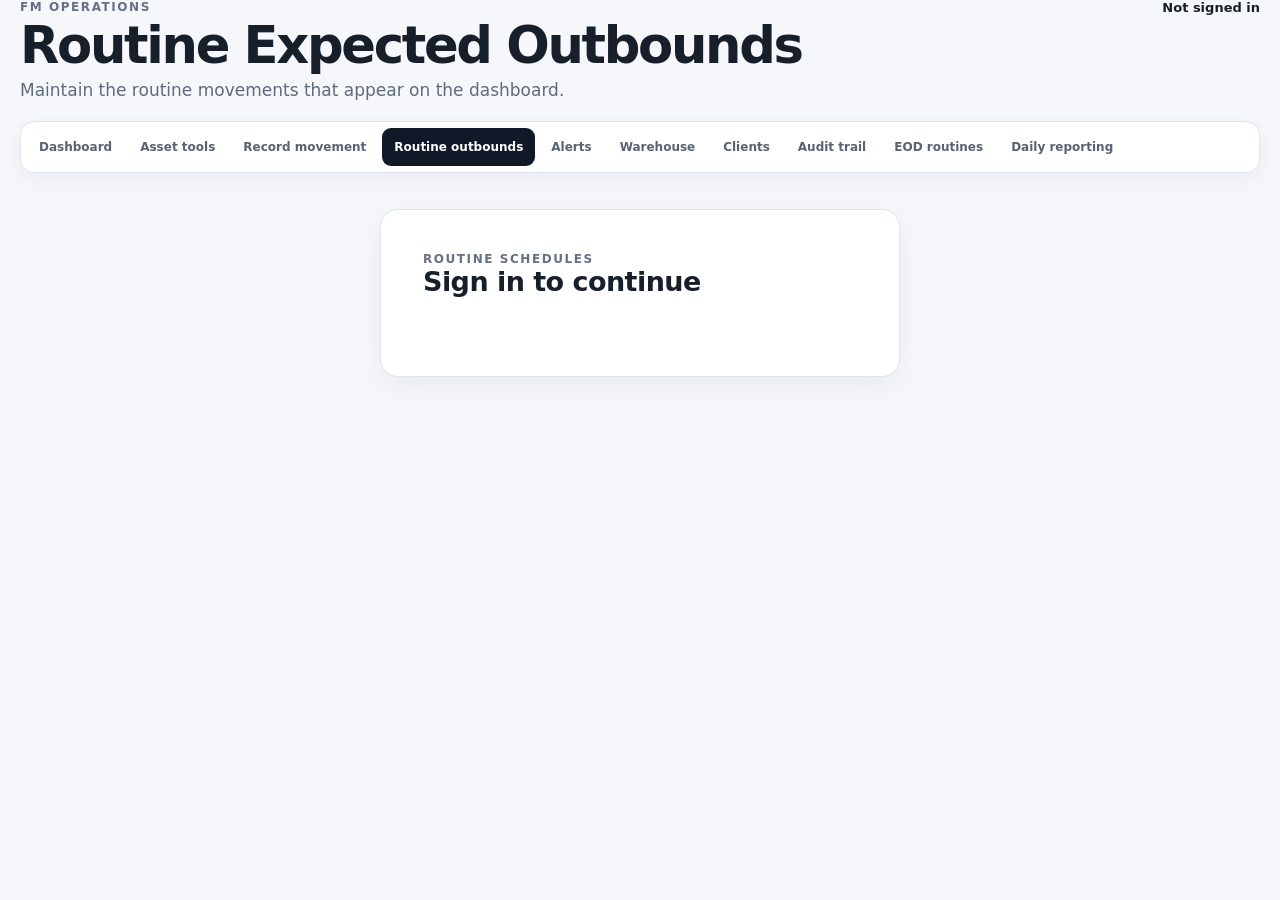
<file: routine-outbounds.html>
<!DOCTYPE html>
<html lang="en">
<head>
<meta charset="UTF-8"><meta name="theme-color" content="#09090f">
<meta name="apple-mobile-web-app-capable" content="yes">
<meta name="apple-mobile-web-app-status-bar-style" content="black-translucent"><meta name="viewport" content="width=device-width,initial-scale=1.0">
<title>Routine Expected Outbounds</title>
<link rel="stylesheet" href="dashboard.css?v=asset-tools-20261014-v1">
<link rel="stylesheet" href="operations.css?v=eod-ledger-20261003-merged">
<link rel="stylesheet" href="transaction-display.css?v=vehicle-reg-20261012-v1">
    <link rel="stylesheet" href="app-ui-polish.css?v=ui-20261005-mobile-v5">
</head>
<body>
<div id="connection-loading" class="connection-loading hidden" role="status" aria-live="polite" aria-hidden="true">
  <div class="connection-loading-card">
    <span class="loading-spinner" aria-hidden="true"></span>
    <strong id="connection-loading-title">Connecting to Google Sheets…</strong>
    
  </div>
</div>

<main class="app-shell ops-page">
<header class="topbar">
  <div><div class="eyebrow">FM OPERATIONS</div><h1>Routine Expected Outbounds</h1><p class="muted">Maintain the routine movements that appear on the dashboard.</p></div>
  <div class="account-area"><img id="user-photo" class="user-photo hidden" alt="User"><div><div id="user-name" class="user-name">Not signed in</div><div id="user-email" class="muted"></div></div><button id="sign-out" class="secondary hidden">Sign out</button></div>
</header>
<nav class="quick-nav" aria-label="Quick links">
    <button type="button" id="menu-toggle" class="menu-toggle" aria-expanded="false" aria-controls="quick-links">
        <span class="menu-toggle-icon">☰</span>
        <span>Quick links</span>
        <span class="menu-toggle-chevron" aria-hidden="true">⌄</span>
    </button>
    <div id="quick-links" class="menu-links">
        <a href="index.html">Dashboard</a>
<a href="asset-tools.html">Asset tools</a>
<a href="movement-logger.html">Record movement</a>
<a href="routine-outbounds.html" class="active">Routine outbounds</a>
<a href="alerts.html">Alerts <span id="alerts-nav-badge" class="nav-alert-badge hidden">0</span></a>
<a href="index.html#warehouse-section">Warehouse</a>
<a href="index.html#clients-section">Clients</a>
<a href="index.html#audit-trail">Audit trail</a>
<a href="https://relaytool.github.io/assets-reporting/" target="_blank" rel="noopener">EOD routines</a>
<a href="https://relaytool.github.io/dailyreport/" target="_blank" rel="noopener">Daily reporting</a>
    </div>
</nav>
<section id="login-card" class="card login-card ops-login"><div class="eyebrow">ROUTINE SCHEDULES</div><h2>Sign in to continue</h2><div id="google-signin-button"></div><button id="grant-access" class="primary hidden">Connect Google Sheets</button><p id="auth-status" class="status"></p></section>
<section id="routine-page" class="hidden">
  <div class="toolbar card"><div><strong id="workbook-name">Assets Inventory Ledger</strong><div id="sync-status" class="muted">Waiting for connection</div></div><button id="refresh" class="secondary">Refresh</button></div>
  <div class="ops-hero"><div><div class="eyebrow">SCHEDULE BUILDER</div><h1>Add routine movement</h1><p class="muted">Example: every Sunday · Sent · 100 Magnums · Client X · NG15.</p></div></div>
  <section class="card ops-panel"><form id="routine-form" class="ops-form">
    <label>Frequency<select id="frequency" required><option value="">Select frequency</option><option value="Daily">Every day</option><option value="Weekly">Every week</option></select></label>
    <label id="weekday-wrap">Weekday<select id="weekday"><option value="">Select weekday</option><option>Sunday</option><option>Monday</option><option>Tuesday</option><option>Wednesday</option><option>Thursday</option><option>Friday</option><option>Saturday</option></select></label>
    <label>Direction<select id="direction" required><option value="">Select direction</option><option value="Outbound">Sent / outbound</option><option value="Inbound">Received / inbound</option></select></label>
    <label>Client<select id="client" required><option value="">Loading clients...</option></select></label>
    <label>Asset<select id="asset" required><option value="">Loading assets...</option></select></label>
    <label>Quantity<input id="quantity" type="number" min="1" step="1" placeholder="120" required></label>
    <label>Planned time<input id="planned-time" type="time"></label>
    <label>Destination<input id="destination" type="text" placeholder="NG15"></label>
    <label class="wide">Notes<textarea id="notes" rows="2" placeholder="Optional instructions or context..."></textarea></label>
    <div class="ops-form-actions"><button id="save-routine" class="primary" type="submit">Add routine</button><button id="cancel-edit" class="secondary hidden" type="button">Cancel edit</button><span id="routine-status" class="status"></span></div>
  </form></section>
  <section class="card ops-panel"><div class="section-heading"><div><div class="eyebrow">ACTIVE RULES</div><h2>Routine movements</h2></div><span id="routine-count" class="badge">0</span></div><div class="ops-table-wrap"><table class="ops-table"><thead><tr><th>Client / destination</th><th>Schedule</th><th>Asset</th><th class="num">Qty</th><th>Status</th><th>Actions</th></tr></thead><tbody id="routine-body"></tbody></table></div></section>
</section>
</main>
<script src="https://accounts.google.com/gsi/client" async defer onload="window.dispatchEvent(new Event('fm-google-loaded'))"></script>
<script src="config.js?v=asset-tools-20261014-v1"></script><script src="transaction-display-utils.js?v=asset-tools-20261014-v1"></script><script src="routine-alert-utils.js?v=asset-tools-20261014-v1"></script><script src="routine-outbounds.js?v=eod-ledger-20261003-merged"></script>
</body></html>
</file>
<file: dashboard.css>
* {
    box-sizing: border-box;
}


:root {

    font-family:
        Inter,
        ui-sans-serif,
        system-ui,
        -apple-system,
        BlinkMacSystemFont,
        "Segoe UI",
        sans-serif;

    color:
        #17202a;

    background:
        #f5f7fa;

}


body {

    margin:
        0;

    min-height:
        100vh;

    background:
        #f5f7fa;

}


button,
input,
select {

    font:
        inherit;

}


button {

    cursor:
        pointer;

}


.hidden {

    display:
        none !important;

}


.app-shell {

    width:
        min(
            1500px,
            calc(100% - 40px)
        );

    margin:
        0 auto;

    padding:
        32px 0 60px;

}


.eyebrow {

    font-size:
        12px;

    font-weight:
        800;

    letter-spacing:
        0.13em;

    text-transform:
        uppercase;

    color:
        #6b7280;

}


h1 {

    margin:
        6px 0 8px;

    font-size:
        clamp(
            36px,
            4vw,
            56px
        );

    line-height:
        1;

    letter-spacing:
        -0.045em;

}


h2 {

    margin:
        0;

    font-size:
        21px;

    letter-spacing:
        -0.02em;

}


h3 {

    margin:
        0;

}


.muted {

    color:
        #697386;

}


.topbar {

    display:
        flex;

    justify-content:
        space-between;

    align-items:
        flex-start;

    gap:
        30px;

    margin-bottom:
        30px;

}


.topbar p {

    margin:
        0;

    font-size:
        17px;

}


.account-area {

    display:
        flex;

    align-items:
        center;

    gap:
        12px;

}


.user-photo {

    width:
        44px;

    height:
        44px;

    border-radius:
        50%;

}


.user-name {

    font-size:
        14px;

    font-weight:
        750;

}


.card {

    background:
        #fff;

    border:
        1px solid #e2e6eb;

    border-radius:
        17px;

    box-shadow:
        0 8px 30px
        rgba(
            15,
            23,
            42,
            0.055
        );

}


.login-card {

    max-width:
        620px;

    margin:
        70px auto;

    padding:
        42px;

}


.login-card h2 {

    font-size:
        27px;

    margin-bottom:
        8px;

}


.login-card > .muted {

    margin-bottom:
        25px;

}


.primary,
.secondary,
.table-action,
.icon-button {

    border-radius:
        10px;

    padding:
        11px 17px;

    font-weight:
        750;

    border:
        1px solid transparent;

}


.primary {

    margin-top:
        17px;

    background:
        #111827;

    color:
        #fff;

}


.secondary {

    background:
        #fff;

    color:
        #111827;

    border-color:
        #d1d5db;

}


.primary:hover {

    background:
        #1f2937;

}


.secondary:hover {

    background:
        #f8fafc;

}


.small-button {

    padding:
        8px 12px;

    font-size:
        13px;

}


.status {

    min-height:
        22px;

    margin:
        15px 0 0;

    font-size:
        14px;

    color:
        #374151;

}


.status.error,
.error {

    color:
        #b42318 !important;

}


.toolbar {

    display:
        flex;

    justify-content:
        space-between;

    align-items:
        center;

    gap:
        20px;

    padding:
        18px 21px;

    margin-bottom:
        16px;

}


.toolbar-actions {

    display:
        flex;

    gap:
        10px;

}


.source-name {

    margin:
        4px 0 2px;

    font-weight:
        800;

}


.location-banner {

    display:
        flex;

    justify-content:
        space-between;

    align-items:
        center;

    gap:
        20px;

    padding:
        20px 24px;

    margin-bottom:
        16px;

    border-radius:
        17px;

    background:
        #111827;

    color:
        #fff;

}


.location-banner .eyebrow {

    color:
        #9ca3af;

    margin-bottom:
        5px;

}


.location-banner strong {

    display:
        block;

    font-size:
        30px;

    line-height:
        1;

}


.location-banner .muted {

    color:
        #d1d5db;

}


/* =====================================================
   WAREHOUSE ASSET CARDS
   ===================================================== */

.warehouse-assets-section {

    margin-bottom:
        16px;

    overflow:
        hidden;

}


.warehouse-assets-section
.section-heading {

    padding-bottom:
        10px;

}


.warehouse-assets-section
.section-heading .muted {

    margin:
        6px 0 0;

    font-size:
        13px;

}


.warehouse-assets {

    display:
        grid;

    grid-template-columns:
        repeat(
            4,
            minmax(
                0,
                1fr
            )
        );

    gap:
        14px;

    padding:
        0 22px 22px;

}


.warehouse-asset-card {

    position:
        relative;

    min-width:
        0;

    padding:
        20px;

    border:
        1px solid #e1e6ec;

    border-radius:
        15px;

    background:
        #fff;

    overflow:
        hidden;

    transition:
        transform 160ms ease,
        box-shadow 160ms ease;

}


.warehouse-asset-card:hover {

    transform:
        translateY(-2px);

    box-shadow:
        0 12px 30px
        rgba(
            15,
            23,
            42,
            0.09
        );

}


.warehouse-asset-name {

    font-size:
        15px;

    font-weight:
        800;

    color:
        #374151;

    white-space:
        nowrap;

    overflow:
        hidden;

    text-overflow:
        ellipsis;

}


.warehouse-asset-balance {

    margin-top:
        12px;

    font-size:
        38px;

    line-height:
        1;

    font-weight:
        800;

    letter-spacing:
        -0.05em;

    color:
        #111827;

}


.warehouse-asset-label {

    margin-top:
        6px;

    color:
        #8b93a1;

    font-size:
        11px;

}


.warehouse-asset-footer {

    display:
        flex;

    align-items:
        center;

    gap:
        8px;

    margin-top:
        18px;

    padding-top:
        13px;

    border-top:
        1px solid #edf0f3;

}


.movement-indicator {

    display:
        inline-flex;

    align-items:
        center;

    justify-content:
        center;

    min-width:
        45px;

    padding:
        5px 8px;

    border-radius:
        999px;

    font-size:
        12px;

    font-weight:
        850;

}


.movement-positive {

    background:
        #dcfce7;

    color:
        #166534;

}


.movement-negative {

    background:
        #ffedd5;

    color:
        #9a3412;

}


.movement-zero {

    background:
        #eef2f7;

    color:
        #64748b;

}


.movement-label {

    color:
        #8b93a1;

    font-size:
        11px;

}


.warehouse-assets-empty {

    display:
        flex;

    flex-direction:
        column;

    align-items:
        center;

    gap:
        5px;

    padding:
        40px 20px;

    color:
        #8b93a1;

    text-align:
        center;

}


.warehouse-assets-empty strong {

    color:
        #4b5563;

}


/* =====================================================
   CLIENTS
   ===================================================== */

.clients-section {

    margin-bottom:
        16px;

    overflow:
        hidden;

}


.clients-section
.section-heading {

    padding-bottom:
        10px;

}


.clients-section
.section-heading .muted {

    margin:
        5px 0 0;

    font-size:
        13px;

}


.client-cards {

    display:
        grid;

    grid-template-columns:
        repeat(
            3,
            minmax(
                0,
                1fr
            )
        );

    gap:
        14px;

    padding:
        0 22px 22px;

}


.client-card {

    position:
        relative;

    padding:
        19px;

    border:
        1px solid #e1e6ec;

    border-radius:
        15px;

    background:
        #fff;

    cursor:
        pointer;

    transition:
        transform 160ms ease,
        box-shadow 160ms ease,
        border-color 160ms ease;

    overflow:
        hidden;

}


.client-card::before {

    content:
        "";

    position:
        absolute;

    inset:
        0 auto 0 0;

    width:
        5px;

}


.client-card:hover,
.client-card:focus-visible {

    transform:
        translateY(-2px);

    box-shadow:
        0 12px 30px
        rgba(
            15,
            23,
            42,
            0.09
        );

    outline:
        none;

}


.client-card.direction-inbound {

    background:
        linear-gradient(
            135deg,
            #f0fdf7 0%,
            #ffffff 68%
        );

}


.client-card.direction-inbound::before {

    background:
        #16a34a;

}


.client-card.direction-outbound {

    background:
        linear-gradient(
            135deg,
            #fff7ed 0%,
            #ffffff 68%
        );

}


.client-card.direction-outbound::before {

    background:
        #ea580c;

}


.client-card.direction-mixed {

    background:
        linear-gradient(
            135deg,
            #f0fdf7 0%,
            #ffffff 48%,
            #fff7ed 100%
        );

}


.client-card.direction-mixed::before {

    background:
        linear-gradient(
            180deg,
            #16a34a 0 50%,
            #ea580c 50% 100%
        );

}


.client-card.direction-neutral {

    background:
        #fafbfc;

}


.client-card.direction-neutral::before {

    background:
        #94a3b8;

}


.client-card-top {

    display:
        flex;

    justify-content:
        space-between;

    gap:
        15px;

    align-items:
        flex-start;

}


.client-card h3 {

    margin:
        4px 0 0;

    font-size:
        19px;

    letter-spacing:
        -0.02em;

}


.client-card-arrow {

    width:
        31px;

    height:
        31px;

    display:
        inline-flex;

    align-items:
        center;

    justify-content:
        center;

    border-radius:
        50%;

    background:
        rgba(
            255,
            255,
            255,
            0.75
        );

    color:
        #475569;

    font-size:
        18px;

    font-weight:
        700;

}


.direction-row {

    min-height:
        28px;

    display:
        flex;

    gap:
        7px;

    flex-wrap:
        wrap;

    margin-top:
        14px;

}


.direction-pill {

    display:
        inline-flex;

    align-items:
        center;

    gap:
        6px;

    padding:
        5px 9px;

    border-radius:
        999px;

    font-size:
        10px;

    font-weight:
        850;

    text-transform:
        uppercase;

    letter-spacing:
        0.06em;

}


.inbound-pill {

    background:
        #dcfce7;

    color:
        #166534;

}


.outbound-pill {

    background:
        #ffedd5;

    color:
        #9a3412;

}


.neutral-pill {

    background:
        #e2e8f0;

    color:
        #475569;

}


.direction-dot {

    width:
        6px;

    height:
        6px;

    border-radius:
        50%;

    background:
        currentColor;

}


.client-metrics {

    display:
        grid;

    grid-template-columns:
        1fr 1fr;

    gap:
        10px;

    margin-top:
        16px;

}


.client-metric {

    padding:
        12px;

    border-radius:
        11px;

    background:
        rgba(
            255,
            255,
            255,
            0.78
        );

    border:
        1px solid
        rgba(
            226,
            230,
            235,
            0.85
        );

}


.client-metric span,
.detail-stat span {

    display:
        block;

    color:
        #697386;

    font-size:
        11px;

    font-weight:
        800;

    text-transform:
        uppercase;

    letter-spacing:
        0.06em;

}


.client-metric strong {

    display:
        block;

    margin-top:
        5px;

    font-size:
        25px;

    letter-spacing:
        -0.04em;

}


.client-metric small,
.detail-stat small {

    display:
        block;

    margin-top:
        4px;

    color:
        #7a8494;

    font-size:
        10px;

}


.client-card-footer {

    display:
        flex;

    justify-content:
        space-between;

    gap:
        10px;

    margin-top:
        15px;

    padding-top:
        12px;

    border-top:
        1px solid
        rgba(
            226,
            230,
            235,
            0.8
        );

    color:
        #697386;

    font-size:
        11px;

}


.client-card-footer
span:last-child {

    color:
        #111827;

    font-weight:
        800;

}


.client-cards-empty {

    display:
        flex;

    flex-direction:
        column;

    align-items:
        center;

    gap:
        5px;

    padding:
        40px 20px;

    color:
        #8b93a1;

    text-align:
        center;

}


.client-cards-empty strong {

    color:
        #4b5563;

}


/* =====================================================
   LOADS
   ===================================================== */

.section-grid {

    display:
        grid;

    grid-template-columns:
        repeat(
            2,
            minmax(
                0,
                1fr
            )
        );

    gap:
        16px;

    margin-bottom:
        16px;

}


.load-section {

    overflow:
        hidden;

}


.section-heading {

    display:
        flex;

    justify-content:
        space-between;

    align-items:
        center;

    gap:
        15px;

    padding:
        22px;

}


.badge {

    min-width:
        36px;

    height:
        36px;

    display:
        inline-flex;

    justify-content:
        center;

    align-items:
        center;

    padding:
        0 10px;

    border-radius:
        999px;

    background:
        #eef2f7;

    color:
        #111827;

    font-size:
        13px;

    font-weight:
        800;

}


.table-wrap {

    width:
        100%;

    overflow-x:
        auto;

}


table {

    width:
        100%;

    min-width:
        620px;

    border-collapse:
        collapse;

}


th,
td {

    padding:
        15px 18px;

    text-align:
        left;

    border-top:
        1px solid #edf0f3;

    vertical-align:
        middle;

}


th {

    background:
        #fafafa;

    color:
        #697386;

    font-size:
        10px;

    font-weight:
        800;

    text-transform:
        uppercase;

    letter-spacing:
        0.09em;

    white-space:
        nowrap;

}


td {

    font-size:
        14px;

}


td strong {

    font-weight:
        750;

}


.num {

    text-align:
        right;

    white-space:
        nowrap;

}


.subtext {

    display:
        block;

    margin-top:
        4px;

    color:
        #8b93a1;

    font-size:
        11px;

}


.empty {

    padding:
        45px 18px;

    text-align:
        center;

    color:
        #8b93a1;

}


/* =====================================================
   MOVEMENT FORM
   ===================================================== */

.movement-section {

    margin-bottom:
        16px;

}


.form-grid {

    display:
        grid;

    grid-template-columns:
        1fr 1fr;

    gap:
        15px;

    padding:
        0 22px 22px;

}


.form-grid label,
.manage-form label {

    display:
        flex;

    flex-direction:
        column;

    gap:
        7px;

    color:
        #4b5563;

    font-size:
        12px;

    font-weight:
        750;

}


.form-grid input,
.form-grid select,
.manage-form input,
.manage-form select {

    width:
        100%;

    border:
        1px solid #d7dce2;

    border-radius:
        9px;

    background:
        #fff;

    padding:
        11px 12px;

    color:
        #17202a;

    outline:
        none;

}


.form-grid input:focus,
.form-grid select:focus,
.manage-form input:focus,
.manage-form select:focus {

    border-color:
        #111827;

}


.form-grid button {

    margin-top:
        0;

}


.form-grid .status {

    grid-column:
        1 / -1;

    margin:
        0;

}


#movement-form
label:nth-of-type(3) {

    grid-column:
        1;

}


#movement-form
label:nth-of-type(4) {

    grid-column:
        2;

}


#movement-form
label:nth-of-type(5) {

    grid-column:
        1;

}


#movement-form > button {

    grid-column:
        2;

}


/* =====================================================
   MODALS
   ===================================================== */

#dashboard > .card {

    margin-bottom:
        16px;

}


.modal {

    position:
        fixed;

    inset:
        0;

    z-index:
        1000;

}


.modal-backdrop {

    position:
        absolute;

    inset:
        0;

    background:
        rgba(
            15,
            23,
            42,
            0.45
        );

    backdrop-filter:
        blur(3px);

}


.modal-card {

    position:
        relative;

    width:
        min(
            900px,
            calc(100% - 30px)
        );

    max-height:
        calc(
            100vh - 40px
        );

    overflow:
        auto;

    margin:
        20px auto;

    background:
        #fff;

    border-radius:
        18px;

    box-shadow:
        0 25px 70px
        rgba(
            15,
            23,
            42,
            0.22
        );

}


.modal-header {

    display:
        flex;

    justify-content:
        space-between;

    align-items:
        flex-start;

    gap:
        20px;

    padding:
        25px;

    border-bottom:
        1px solid #edf0f3;

}


.modal-header p {

    margin:
        6px 0 0;

}


.icon-button {

    margin:
        0;

    padding:
        3px 11px;

    background:
        #f4f5f7;

    border-color:
        #e1e4e8;

    font-size:
        28px;

    line-height:
        1;

}


.manage-form {

    display:
        grid;

    grid-template-columns:
        1fr 180px auto;

    align-items:
        end;

    gap:
        12px;

    padding:
        20px 25px 0;

}


.manage-form .primary {

    margin:
        0;

    height:
        43px;

}


#inventory-manage-status {

    padding:
        0 25px;

}


.manage-table-wrap {

    padding:
        0 25px 25px;

}


.manage-table-wrap table {

    min-width:
        650px;

}


.actions-column {

    width:
        190px;

}


.actions-cell {

    display:
        flex;

    justify-content:
        flex-end;

    gap:
        7px;

}


.table-action {

    padding:
        7px 10px;

    background:
        #fff;

    border-color:
        #d7dce2;

    font-size:
        12px;

}


.table-action:hover {

    background:
        #f8fafc;

}


.table-action.danger {

    color:
        #b42318;

    border-color:
        #f1c5c1;

}


/* =====================================================
   CLIENT DETAILS
   ===================================================== */

.client-details-card {

    width:
        min(
            1050px,
            calc(100% - 30px)
        );

}


.client-details-card
.modal-header {

    background:
        #fafbfc;

}


.detail-summary {

    display:
        grid;

    grid-template-columns:
        repeat(
            4,
            1fr
        );

    gap:
        10px;

    padding:
        20px 25px 4px;

}


.detail-stat {

    padding:
        14px;

    border-radius:
        12px;

    border:
        1px solid #e5e7eb;

}


.detail-stat.inbound-detail {

    background:
        #f0fdf7;

}


.detail-stat.outbound-detail {

    background:
        #fff7ed;

}


.detail-stat strong {

    display:
        block;

    margin-top:
        5px;

    font-size:
        25px;

    letter-spacing:
        -0.04em;

}


.details-section {

    margin-top:
        15px;

}


.details-section-heading {

    padding:
        8px 25px 10px;

}


.details-section-heading h3 {

    margin:
        3px 0 0;

    font-size:
        17px;

}


.movement-badge {

    display:
        inline-flex;

    align-items:
        center;

    padding:
        5px 8px;

    border-radius:
        999px;

    font-size:
        10px;

    font-weight:
        850;

    letter-spacing:
        0.05em;

}


.movement-received {

    background:
        #dcfce7;

    color:
        #166534;

}


.movement-sent {

    background:
        #ffedd5;

    color:
        #9a3412;

}


.movement-discard {

    background:
        #fee2e2;

    color:
        #b42318;

}


.movement-other {

    background:
        #e2e8f0;

    color:
        #475569;

}


.client-details-card
.table-wrap {

    padding:
        0 25px 10px;

}


.client-details-card table {

    min-width:
        700px;

}


.client-details-card
tr:last-child td {

    border-bottom:
        1px solid #edf0f3;

}


/* =====================================================
   RESPONSIVE
   ===================================================== */

@media (
    max-width: 1200px
) {

    .warehouse-assets {

        grid-template-columns:
            repeat(
                3,
                minmax(
                    0,
                    1fr
                )
            );

    }

}


@media (
    max-width: 1100px
) {

    .warehouse-assets {

        grid-template-columns:
            repeat(
                2,
                minmax(
                    0,
                    1fr
                )
            );

    }


    .section-grid {

        grid-template-columns:
            1fr;

    }


    .client-cards {

        grid-template-columns:
            repeat(
                2,
                minmax(
                    0,
                    1fr
                )
            );

    }


    .detail-summary {

        grid-template-columns:
            repeat(
                2,
                1fr
            );

    }

}


@media (
    max-width: 760px
) {

    .app-shell {

        width:
            calc(
                100% - 20px
            );

        padding-top:
            18px;

    }


    .topbar {

        flex-direction:
            column;

    }


    .account-area {

        width:
            100%;

    }


    .toolbar {

        align-items:
            flex-start;

        flex-direction:
            column;

    }


    .toolbar-actions {

        width:
            100%;

    }


    .toolbar-actions button {

        flex:
            1;

    }


    .location-banner {

        align-items:
            flex-start;

        flex-direction:
            column;

    }


    .warehouse-assets {

        grid-template-columns:
            1fr;

        padding:
            0 16px 16px;

    }


    .warehouse-asset-balance {

        font-size:
            34px;

    }


    .client-cards {

        grid-template-columns:
            1fr;

        padding:
            0 16px 16px;

    }


    .form-grid {

        grid-template-columns:
            1fr;

    }


    #movement-form
    label:nth-of-type(3),

    #movement-form
    label:nth-of-type(4),

    #movement-form
    label:nth-of-type(5),

    #movement-form > button {

        grid-column:
            auto;

    }


    .manage-form {

        grid-template-columns:
            1fr;

        padding:
            20px;

    }


    .modal-header {

        padding:
            20px;

    }


    .manage-table-wrap {

        padding:
            0 20px 20px;

    }


    .actions-cell {

        justify-content:
            flex-start;

    }


    .detail-summary {

        grid-template-columns:
            1fr 1fr;

        padding:
            16px;

    }


    .client-details-card
    .table-wrap {

        padding-left:
            16px;

        padding-right:
            16px;

    }


    .details-section-heading {

        padding-left:
            16px;

        padding-right:
            16px;

    }

}


@media (
    max-width: 500px
) {

    .detail-summary {

        grid-template-columns:
            1fr;

    }


    .client-metrics {

        grid-template-columns:
            1fr 1fr;

    }

}

/* ================================
   WAREHOUSE ASSET CARDS
================================ */

.warehouse-assets-grid {
    padding: 14px;
    display: grid;
    grid-template-columns: repeat(auto-fill, minmax(150px, 1fr));
    gap: 12px;
    margin-top: 18px;
}

.warehouse-asset-card {
    background: var(--card-background, #ffffff);
    border: 1px solid var(--border-color, #e5e7eb);
    border-radius: 12px;
    padding: 14px 15px;

    min-height: 125px;

    display: flex;
    flex-direction: column;
    justify-content: space-between;

    box-sizing: border-box;

    transition:
        transform 0.15s ease,
        box-shadow 0.15s ease;
}

.warehouse-asset-card:hover {
    transform: translateY(-2px);

    box-shadow:
        0 4px 12px rgba(0, 0, 0, 0.06);
}


/* Asset name */

.warehouse-asset-name {
    font-size: 13px;
    font-weight: 600;

    color: var(--text-secondary, #6b7280);

    white-space: nowrap;
    overflow: hidden;
    text-overflow: ellipsis;
}


/* LARGE TOTAL */

.warehouse-asset-count {
    font-size: 36px;
    line-height: 1;

    font-weight: 700;

    color: var(--text-primary, #111827);

    margin-top: 8px;
}


/* Movement row */

.warehouse-asset-movement {
    display: flex;
    align-items: center;
    gap: 6px;

    margin-top: 10px;
}


/* Positive movement */

.asset-movement.positive {
    color: #16a34a;

    font-size: 14px;
    font-weight: 700;
}


/* Negative movement */

.asset-movement.negative {
    color: #dc2626;

    font-size: 14px;
    font-weight: 700;
}


/* No movement */

.asset-movement.neutral {
    color: #9ca3af;

    font-size: 14px;
    font-weight: 600;
}


.movement-label {
    color: var(--text-secondary, #9ca3af);

    font-size: 11px;
}


/* Empty state */

.warehouse-empty {
    padding: 25px;
    text-align: center;

    color: var(--text-secondary, #6b7280);

    border: 1px dashed var(--border-color, #d1d5db);
    border-radius: 10px;
}


/* Smaller screens */

@media (max-width: 600px) {

    .warehouse-assets-grid {
        grid-template-columns: repeat(2, minmax(0, 1fr));
        gap: 10px;
    }

    .warehouse-asset-card {
        min-height: 115px;
        padding: 12px;
    }

    .warehouse-asset-count {
        font-size: 30px;
    }

    .warehouse-asset-name {
        font-size: 12px;
    }
}

/* =====================================================
   CLIENT ASSET OVERVIEW
   ===================================================== */

.client-section-heading {
    padding-bottom: 12px;
}

.client-search-wrap {
    padding: 0 22px 16px;
}

.client-search {
    width: 100%;
    min-height: 44px;
    padding: 11px 14px;
    border: 1px solid #d7dce3;
    border-radius: 11px;
    background: #fff;
    color: #111827;
    outline: none;
}

.client-search:focus {
    border-color: #9ca3af;
    box-shadow: 0 0 0 3px rgba(17, 24, 39, 0.07);
}

.client-ledger-card {
    background: #fff !important;
    cursor: pointer;
}

.client-ledger-card::before {
    background: #64748b !important;
}

.client-ledger-card h3 {
    margin-top: 4px;
}

.client-ledger-footer {
    align-items: center;
}

.client-ledger-footer span {
    color: #8b93a1;
}

.client-show-more {
    margin: 0;
    padding: 7px 11px;
    font-size: 12px;
}

.client-asset-summary {
    display: grid;
    grid-template-columns: repeat(2, minmax(0, 1fr));
    gap: 9px;
    padding: 0 22px 22px;
}

.client-asset-summary-row {
    display: grid;
    grid-template-columns: minmax(0, 1fr) auto;
    grid-template-areas:
        "name quantity"
        "meta quantity";
    gap: 3px 12px;
    width: 100%;
    padding: 13px 14px;
    border: 1px solid #e2e6eb;
    border-radius: 12px;
    background: #fafbfc;
    color: #111827;
    text-align: left;
    cursor: pointer;
}

.client-asset-summary-row:hover,
.client-asset-summary-row.selected {
    border-color: #aeb6c2;
    background: #f5f7fa;
}

.client-asset-name {
    grid-area: name;
    font-weight: 800;
    font-size: 14px;
}

.client-asset-meta {
    grid-area: meta;
    color: #8b93a1;
    font-size: 10px;
    font-weight: 700;
}

.client-asset-quantity {
    grid-area: quantity;
    align-self: center;
    font-size: 23px;
    font-weight: 850;
    letter-spacing: -0.04em;
}

.asset-net-positive .client-asset-quantity {
    color: #166534;
}

.asset-net-negative .client-asset-quantity {
    color: #b42318;
}

.asset-net-zero .client-asset-quantity {
    color: #64748b;
}

.client-sent-graph {
    min-height: 270px;
    padding: 0 22px 22px;
}

.client-graph-scroll {
    width: 100%;
    overflow-x: auto;
    border: 1px solid #e5e9ee;
    border-radius: 13px;
    background: #fff;
}

.client-graph-svg {
    display: block;
    min-width: 680px;
    width: 100%;
    height: 270px;
}

.client-graph-legend {
    display: flex;
    align-items: center;
    gap: 18px;
    padding: 0 22px 10px;
    font-size: 12px;
    font-weight: 800;
    color: #4b5563;
}

.graph-legend-item {
    display: inline-flex;
    align-items: center;
    gap: 7px;
}

.graph-legend-dot {
    width: 10px;
    height: 10px;
    border-radius: 50%;
    display: inline-block;
}

.graph-legend-sent {
    background: #2563eb;
}

.graph-legend-received {
    background: #dc2626;
}

.graph-axis {
    stroke: #dfe4ea;
    stroke-width: 1;
}

.graph-grid {
    stroke: #edf0f3;
    stroke-width: 1;
}

.graph-y-label {
    fill: #8b93a1;
    font-size: 10px;
    font-weight: 700;
}

.graph-line {
    stroke-width: 3;
    stroke-linecap: round;
    stroke-linejoin: round;
}

.graph-line-sent {
    stroke: #2563eb;
}

.graph-line-received {
    stroke: #dc2626;
}

.graph-point-sent {
    fill: #2563eb;
    stroke: #fff;
    stroke-width: 2;
}

.graph-point-received {
    fill: #dc2626;
    stroke: #fff;
    stroke-width: 2;
}

.graph-label {
    fill: #697386;
    font-size: 10px;
    font-weight: 700;
}

.client-graph-empty,
.client-assets-empty {
    display: flex;
    min-height: 150px;
    align-items: center;
    justify-content: center;
    flex-direction: column;
    gap: 5px;
    padding: 25px;
    color: #8b93a1;
    text-align: center;
    border: 1px dashed #d9dee5;
    border-radius: 13px;
}

.client-assets-empty {
    grid-column: 1 / -1;
}

.client-graph-empty strong,
.client-assets-empty strong {
    color: #4b5563;
}

@media (max-width: 760px) {

    .client-search-wrap {
        padding-left: 16px;
        padding-right: 16px;
    }

    .client-asset-summary {
        grid-template-columns: 1fr;
        padding-left: 16px;
        padding-right: 16px;
    }

    .client-sent-graph {
        padding-left: 16px;
        padding-right: 16px;
    }
}

/* Professional navigation and multi-asset movement form */
.menu-bar{display:flex;gap:4px;align-items:center;padding:6px;margin-bottom:16px;background:#fff;border:1px solid #e2e6eb;border-radius:13px;box-shadow:0 4px 16px rgba(15,23,42,.04);overflow:auto}.menu-bar a{padding:9px 13px;border-radius:9px;color:#596273;text-decoration:none;font-size:13px;font-weight:750;white-space:nowrap}.menu-bar a:hover,.menu-bar a.active{background:#111827;color:#fff}.movement-form-multi{grid-template-columns:repeat(3,minmax(0,1fr))}.dashboard-asset-section{grid-column:1/-1;padding:18px;border:1px solid #e6e9ed;border-radius:14px;background:#fafbfc}.dashboard-asset-heading{display:flex;justify-content:space-between;align-items:center;gap:15px;margin-bottom:14px}.dashboard-asset-heading h3{margin:3px 0 0;font-size:16px}.asset-rows{display:flex;flex-direction:column;gap:9px}.asset-row{display:grid;grid-template-columns:38px minmax(0,1fr) 150px 75px;gap:10px;align-items:end;padding:10px;background:#fff;border:1px solid #e1e6ec;border-radius:11px}.asset-row-number{height:44px;display:flex;align-items:center;justify-content:center;border-radius:9px;background:#f1f3f5;color:#697386;font-size:11px;font-weight:850}.asset-row label{display:flex;flex-direction:column;gap:7px;color:#4b5563;font-size:11px;font-weight:750}.asset-row label span{font-size:10px;color:#697386;text-transform:uppercase;letter-spacing:.06em}.asset-row input,.asset-row select{width:100%;border:1px solid #d7dce2;border-radius:10px;background:#fff;padding:11px 10px;color:#17202a;outline:none}.remove-asset{height:42px;padding:0 9px;font-size:11px}.remove-asset:disabled{opacity:.35;cursor:not-allowed}.movement-form-multi .movement-preview,.movement-form-multi .submit-button,.movement-form-multi .status{grid-column:1/-1}.movement-form-multi .submit-button{margin-top:0}.field-help{min-height:14px;color:#8b93a1;font-size:11px;font-weight:500}.movement-preview{padding:15px 17px;border:1px dashed #d7dce2;border-radius:12px;background:#fafbfc}.preview-label{display:block;font-size:10px;font-weight:850;letter-spacing:.12em;color:#8b93a1;margin-bottom:4px}.movement-preview strong{font-size:14px}@media(max-width:760px){.movement-form-multi{grid-template-columns:1fr}.movement-form-multi .movement-preview,.movement-form-multi .submit-button,.movement-form-multi .status{grid-column:auto}.asset-row{grid-template-columns:34px minmax(0,1fr) 110px 64px}.remove-asset{font-size:10px;padding:0 6px}}


/* ===== FM fixes: collapsible navigation, filters, details, camera and mobile UX ===== */
.quick-nav{position:sticky;top:10px;z-index:40;margin-bottom:16px;background:#fff;border:1px solid #e2e6eb;border-radius:14px;box-shadow:0 4px 16px rgba(15,23,42,.05);overflow:hidden}
.menu-toggle{width:100%;display:flex;align-items:center;gap:10px;border:0;background:#fff;padding:11px 14px;text-align:left}
.menu-toggle-icon{font-size:18px}.menu-toggle-chevron{margin-left:auto;transition:transform .18s ease}.quick-nav.menu-open .menu-toggle-chevron{transform:rotate(180deg)}
.menu-links{display:none;flex-wrap:wrap;gap:5px;padding:0 6px 6px}.quick-nav.menu-open .menu-links{display:flex}.menu-links a{padding:9px 13px;border-radius:9px;color:#596273;text-decoration:none;font-size:13px;font-weight:750;white-space:nowrap}.menu-links a:hover,.menu-links a.active{background:#111827;color:#fff}
.dashboard-filters{margin-bottom:16px;padding:0;overflow:hidden}.filter-heading{display:flex;justify-content:space-between;align-items:center;gap:12px;padding:17px 21px;border-bottom:1px solid #edf0f3}
.dashboard-filter-grid{display:grid;grid-template-columns:repeat(3,minmax(0,1fr));gap:12px;padding:16px 21px 8px}
.dashboard-filter-grid label,.audit-filters label,.client-details-filters label{display:flex;flex-direction:column;gap:6px;color:#697386;font-size:11px;font-weight:800}
.dashboard-filter-grid input,.dashboard-filter-grid select,.audit-filters input,.audit-filters select,.client-details-filters input,.client-details-filters select{width:100%;min-width:0;border:1px solid #d7dce2;border-radius:10px;background:#fff;padding:11px 12px;color:#17202a}
.filter-help{margin:0;padding:0 21px 16px;color:#8b93a1;font-size:11px;line-height:1.45}
.client-card-stats{display:grid;grid-template-columns:repeat(3,minmax(0,1fr));gap:8px;margin:14px 0}.client-card-stats>div{padding:10px;border:1px solid #e5e9ee;border-radius:10px;background:rgba(255,255,255,.7)}
.client-card-stats span{display:block;font-size:10px;color:#8b93a1;text-transform:uppercase;letter-spacing:.05em}.client-card-stats strong{display:block;margin-top:4px;font-size:18px}
.client-card-assets{display:flex;flex-wrap:wrap;gap:6px;min-height:28px}.asset-chip{display:inline-flex;align-items:center;padding:5px 8px;border-radius:999px;background:#eef2f7;color:#374151;font-size:11px;font-weight:750}
.info-button{padding:7px 10px;font-size:11px;white-space:nowrap}.info-dash{color:#c1c7cf}.filter-note{padding:0 20px 15px}
.client-details-filters{display:grid;grid-template-columns:1fr 1fr auto;align-items:end;gap:10px;padding:0 25px 16px}
.info-card{width:min(600px,calc(100% - 28px));max-height:90vh;overflow:auto}.confirm-photo-wrap img{max-width:100%;max-height:300px;border-radius:12px;border:1px solid #e1e6ec;display:block;margin-bottom:8px}.confirm-photo-wrap a{font-size:12px}
.camera-input{display:none!important}.attachment-section{margin-top:18px;padding:18px;border:1px solid #e6e9ed;border-radius:14px;background:#fafbfc;display:flex;flex-direction:column;gap:16px}
.attachment-field label,.comment-field{display:flex;flex-direction:column;gap:7px;color:#4b5563;font-size:12px;font-weight:750}
.photo-input-row{display:flex;align-items:center;gap:10px;flex-wrap:wrap}.photo-input-row input[type=file]{flex:1;min-width:180px;border:1px solid #d7dce2;border-radius:10px;background:#fff;padding:9px}
.comment-field textarea{width:100%;border:1px solid #d7dce2;border-radius:10px;background:#fff;padding:11px 12px;color:#17202a;resize:vertical}.photo-preview-wrap img{max-width:220px;max-height:220px;border-radius:12px;border:1px solid #e1e6ec}
.sr-only{position:absolute!important;width:1px!important;height:1px!important;padding:0!important;margin:-1px!important;overflow:hidden!important;clip:rect(0,0,0,0)!important;white-space:nowrap!important;border:0!important}
@media(max-width:760px){
  .quick-nav{top:6px;margin-bottom:10px}.menu-links{display:none;flex-direction:column;padding:0 6px 6px}.quick-nav.menu-open .menu-links{display:flex}.menu-links a{width:100%}
  .dashboard-filter-grid{grid-template-columns:1fr;padding:14px 16px 6px}.filter-heading{padding:14px 16px}.filter-help{padding:0 16px 14px}
  .audit-filters{display:grid;grid-template-columns:1fr 1fr;padding:12px 16px}.audit-filters label:first-child{grid-column:1/-1}.audit-filters button{grid-column:1/-1}
  .client-details-filters{grid-template-columns:1fr 1fr;padding:0 16px 14px}.client-details-filters button{grid-column:1/-1}
  .client-card-stats{grid-template-columns:1fr 1fr}.client-card-stats>div:last-child{grid-column:1/-1}
  .photo-input-row{display:grid;grid-template-columns:1fr 1fr}.photo-input-row input[type=file]{grid-column:1/-1;width:100%}.photo-input-row #take-photo,.photo-input-row #clear-photo{width:100%}
}

.movement-form-multi .attachment-section{grid-column:1/-1}

/* Verification badge on warehouse asset cards */
.warehouse-asset-name-row{
    display:flex;
    align-items:center;
    justify-content:space-between;
    gap:8px;
    min-width:0;
}
.inventory-verified-badge{
    flex:0 0 auto;
    display:inline-flex;
    align-items:center;
    gap:4px;
    padding:4px 7px;
    border:1px solid #cfe8d7;
    border-radius:999px;
    background:#f1fbf4;
    color:#277a45;
    font-size:9px;
    font-weight:800;
    letter-spacing:.04em;
    white-space:nowrap;
    cursor:help;
}

/* Subtle movement-mode accents */
#movement-form{
    transition:background-color .18s ease, border-color .18s ease;
}
#movement-form.mode-received #movement{
    background:#f4fbf6;
    border-color:#cfe8d7;
    box-shadow:0 0 0 2px rgba(39,122,69,.045);
}
#movement-form.mode-sent #movement{
    background:#f5f8fe;
    border-color:#d6e2f6;
    box-shadow:0 0 0 2px rgba(53,91,150,.045);
}
#movement-form.mode-discard #movement{
    background:#fff7f5;
    border-color:#f0d3ce;
    box-shadow:0 0 0 2px rgba(180,35,24,.045);
}
#movement-form.mode-received .movement-preview{border-color:#d8ecdf;background:#fbfefc}
#movement-form.mode-sent .movement-preview{border-color:#dce6f5;background:#fbfcff}
#movement-form.mode-discard .movement-preview{border-color:#efdeda;background:#fffdfc}
#movement-form.mode-received .submit-button{box-shadow:inset 0 0 0 1px rgba(39,122,69,.14)}
#movement-form.mode-sent .submit-button{box-shadow:inset 0 0 0 1px rgba(53,91,150,.14)}
#movement-form.mode-discard .submit-button{box-shadow:inset 0 0 0 1px rgba(180,35,24,.14)}

/* ===== Movement submission / totals refinements ===== */
.transaction-summary {
    margin: 0 22px 22px;
    border: 1px solid #e4e8ed;
    border-radius: 14px;
    overflow: hidden;
    background: #fafbfc;
}
.transaction-summary-heading {
    display: flex;
    align-items: center;
    justify-content: space-between;
    gap: 14px;
    padding: 14px 16px;
    border-bottom: 1px solid #e8ebef;
}
.transaction-summary-heading > div { display: flex; flex-direction: column; gap: 3px; }
.transaction-summary-heading > div > strong { font-size: 13px; }
.transaction-summary-heading > .muted { font-size: 11px; text-align: right; }
.transaction-summary-table { width: 100%; }
.transaction-summary-head,
.transaction-total-row {
    display: grid;
    grid-template-columns: minmax(150px, 1.15fr) minmax(120px, 1fr) minmax(105px, .75fr) 100px;
    gap: 10px;
    align-items: center;
    padding: 10px 16px;
}
.transaction-summary-head {
    color: #8b93a1;
    background: #f4f6f8;
    font-size: 10px;
    font-weight: 850;
    letter-spacing: .08em;
    text-transform: uppercase;
}
.transaction-total-row { border-top: 1px solid #edf0f3; background: #fff; }
.transaction-total-row > span,
.transaction-total-row > strong { min-width: 0; }
.transaction-total-client,
.transaction-total-quantity { font-size: 12px; }
.transaction-total-asset { font-size: 12px; color: #374151; }
.transaction-total-quantity { text-align: right; }

#movement-form {
    border: 1px solid transparent;
    border-radius: 14px;
    transition: background-color .18s ease, border-color .18s ease, box-shadow .18s ease;
}
#movement-form.mode-received {
    background: linear-gradient(180deg, rgba(39,122,69,.035), rgba(255,255,255,0));
    border-color: #dceee2;
}
#movement-form.mode-sent {
    background: linear-gradient(180deg, rgba(53,91,150,.035), rgba(255,255,255,0));
    border-color: #dfe7f4;
}
#movement-form.mode-discard {
    background: linear-gradient(180deg, rgba(180,35,24,.035), rgba(255,255,255,0));
    border-color: #f1dfdc;
}
#movement-form.mode-received .dashboard-asset-section,
#movement-form.mode-received .attachment-section { border-color: #deede2; }
#movement-form.mode-sent .dashboard-asset-section,
#movement-form.mode-sent .attachment-section { border-color: #e1e8f3; }
#movement-form.mode-discard .dashboard-asset-section,
#movement-form.mode-discard .attachment-section { border-color: #f0dfdc; }
#movement-form.mode-received .submit-button { box-shadow: inset 0 0 0 1px rgba(39,122,69,.12); }
#movement-form.mode-sent .submit-button { box-shadow: inset 0 0 0 1px rgba(53,91,150,.12); }
#movement-form.mode-discard .submit-button { box-shadow: inset 0 0 0 1px rgba(180,35,24,.12); }

.movement-submit-loading {
    position: fixed;
    inset: 0;
    z-index: 2000;
    display: flex;
    align-items: center;
    justify-content: center;
    padding: 20px;
    background: rgba(15, 23, 42, .34);
    backdrop-filter: blur(5px);
}
.movement-submit-loading-card {
    width: min(360px, calc(100% - 20px));
    display: flex;
    flex-direction: column;
    align-items: center;
    gap: 9px;
    padding: 25px 24px;
    border: 1px solid #e1e5ea;
    border-radius: 18px;
    background: #fff;
    box-shadow: 0 22px 70px rgba(15,23,42,.22);
    text-align: center;
}
.movement-submit-loading-card strong { font-size: 17px; }
.movement-submit-loading-card > span:last-child { color: #697386; font-size: 12px; line-height: 1.45; }
.loading-spinner {
    width: 30px;
    height: 30px;
    border: 3px solid #e5e7eb;
    border-top-color: #111827;
    border-radius: 50%;
    animation: fm-spin .8s linear infinite;
}
@keyframes fm-spin { to { transform: rotate(360deg); } }

@media(max-width:760px){
    .transaction-summary { margin: 0 16px 16px; }
    .transaction-summary-heading { align-items: flex-start; flex-direction: column; }
    .transaction-summary-heading > .muted { text-align: left; }
    .transaction-summary-table { overflow-x: auto; }
    .transaction-summary-head,
    .transaction-total-row { min-width: 620px; }
}

/* ===== V3 refinements: collapsible transaction totals + movement details modal ===== */
.transaction-summary-heading{display:flex;align-items:center;justify-content:space-between;gap:16px;padding:13px 15px;background:#fff}
.transaction-summary-heading-copy{display:flex;flex-direction:column;gap:3px;min-width:0}
.transaction-summary-heading-copy>strong{font-size:13px}
.transaction-summary-heading-actions{display:flex;align-items:center;justify-content:flex-end;gap:10px;min-width:0}
.transaction-summary-hint{font-size:11px;text-align:right}
.transaction-summary-toggle{flex:0 0 auto;min-height:34px;padding:7px 11px;font-size:11px}
.transaction-summary.is-expanded .transaction-summary-heading{border-bottom:1px solid #e8ebef}
.info-card{width:min(620px,calc(100% - 28px));max-height:min(760px,calc(100vh - 34px));overflow:auto;margin:17px auto;padding:0;border:1px solid #e2e7ed;border-radius:20px;box-shadow:0 28px 90px rgba(15,23,42,.28);scrollbar-width:thin}
.info-card .modal-header{position:sticky;top:0;z-index:2;padding:18px 20px;background:rgba(255,255,255,.96);border-bottom:1px solid #edf0f3;backdrop-filter:blur(10px)}
.info-card .modal-header h2{font-size:20px;letter-spacing:-.025em}
.info-card .confirmation-grid{margin:0;padding:18px 20px;grid-template-columns:repeat(2,minmax(0,1fr));gap:9px}
.info-card .confirmation-grid div{padding:12px 13px;border:1px solid #e7ebef;border-radius:12px;background:#fafbfc}
.info-card .confirmation-grid span{font-size:9px;letter-spacing:.09em}
.info-card .confirmation-grid strong{font-size:13px;line-height:1.35}
.info-card .confirm-photo-wrap{margin:0 20px 16px;padding:13px;border:1px solid #e7ebef;border-radius:14px;background:#fafbfc}
.info-card .confirm-photo-wrap img{width:100%;max-height:320px;object-fit:contain;border-radius:10px;border:1px solid #e1e6ec;display:block;margin-bottom:8px;background:#f3f5f7}
.info-card .confirm-photo-wrap a{font-size:12px}
.info-card #info-comment{margin:0 20px 16px;padding:12px 13px;border:1px solid #e7ebef;border-radius:12px;background:#fafbfc;line-height:1.5;font-size:13px}
.info-card #info-empty{margin:0 20px 20px;padding:12px 13px;border-radius:12px;background:#f5f7fa;font-size:12px}
@media(max-width:760px){
  .transaction-summary-heading{align-items:flex-start;flex-direction:column;gap:11px}
  .transaction-summary-heading-actions{width:100%;justify-content:space-between;align-items:center}
  .transaction-summary-hint{text-align:left}
  .transaction-summary-toggle{min-width:104px}
  .info-card{width:min(100% - 18px,620px);max-height:calc(100vh - 18px);margin:9px auto;border-radius:18px}
  .info-card .confirmation-grid{grid-template-columns:1fr;padding:14px 16px}
  .info-card .modal-header{padding:15px 16px}
  .info-card .confirm-photo-wrap,.info-card #info-comment,.info-card #info-empty{margin-left:16px;margin-right:16px}
}


/* Alerts quick-link badge */
.nav-alert-badge { display:inline-flex; align-items:center; justify-content:center; min-width:18px; height:18px; padding:0 5px; margin-left:5px; border-radius:999px; background:#b42318; color:#fff; font-size:9px; font-weight:850; vertical-align:middle; }
.nav-alert-badge.hidden { display:none; }

/* ===== Movement mode UI — high-visibility state layer ===== */
.movement-mode-strip{
  grid-column:1/-1;
  display:flex;
  align-items:center;
  gap:9px;
  min-height:44px;
  box-sizing:border-box;
  margin-top:-4px;
  padding:10px 13px;
  border:2px solid #d7dce2;
  border-radius:11px;
  background:#f5f7fa;
  color:#596273;
  font-size:11px;
  font-weight:900;
  letter-spacing:.06em;
  text-transform:uppercase;
  transition:background .18s ease,border-color .18s ease,color .18s ease,box-shadow .18s ease;
}
.movement-mode-strip::before{content:"";width:10px;height:10px;border-radius:50%;background:#9aa3af;flex:0 0 auto}
.movement-mode-strip.mode-received{background:#e8f8ee;border-color:#55ad77;color:#176b3a;box-shadow:0 0 0 4px rgba(39,122,69,.09)}
.movement-mode-strip.mode-received::before{background:#24934c;box-shadow:0 0 0 4px rgba(36,147,76,.16)}
.movement-mode-strip.mode-sent{background:#eaf2ff;border-color:#668dd0;color:#2457a6;box-shadow:0 0 0 4px rgba(53,91,150,.09)}
.movement-mode-strip.mode-sent::before{background:#3566ad;box-shadow:0 0 0 4px rgba(53,102,173,.16)}
.movement-mode-strip.mode-discard{background:#fff0ee;border-color:#d76859;color:#a92d21;box-shadow:0 0 0 4px rgba(180,35,24,.09)}
.movement-mode-strip.mode-discard::before{background:#c63a2d;box-shadow:0 0 0 4px rgba(198,58,45,.16)}

#movement-form{
  --movement-accent:#6b7280;
  --movement-soft:#f7f8fa;
  --movement-border:#d7dce2;
  transition:background .18s ease,border-color .18s ease,box-shadow .18s ease;
}
#movement-form.mode-received{background:linear-gradient(180deg,rgba(46,145,81,.075),rgba(255,255,255,.0) 58%);border:2px solid #57ab76;box-shadow:0 0 0 5px rgba(46,145,81,.09)}
#movement-form.mode-sent{background:linear-gradient(180deg,rgba(55,101,173,.075),rgba(255,255,255,.0) 58%);border:2px solid #668bd0;box-shadow:0 0 0 5px rgba(55,101,173,.09)}
#movement-form.mode-discard{background:linear-gradient(180deg,rgba(197,58,45,.08),rgba(255,255,255,.0) 58%);border:2px solid #d76859;box-shadow:0 0 0 5px rgba(197,58,45,.09)}
#movement-form.mode-received{--movement-accent:#208344;--movement-soft:#f1fbf5;--movement-border:#76c491}
#movement-form.mode-sent{--movement-accent:#2e5ea8;--movement-soft:#f1f6ff;--movement-border:#7ca0df}
#movement-form.mode-discard{--movement-accent:#b52f23;--movement-soft:#fff3f1;--movement-border:#dc8174}
#movement-form.mode-received input,#movement-form.mode-received select,#movement-form.mode-received textarea,#movement-form.mode-sent input,#movement-form.mode-sent select,#movement-form.mode-sent textarea,#movement-form.mode-discard input,#movement-form.mode-discard select,#movement-form.mode-discard textarea{border-color:var(--movement-border)}
#movement-form.mode-received #movement,#movement-form.mode-sent #movement,#movement-form.mode-discard #movement{background:var(--movement-soft);border:2px solid var(--movement-accent);font-weight:900;box-shadow:0 0 0 3px rgba(15,23,42,.07)}
#movement-form.mode-received .movement-preview,#movement-form.mode-sent .movement-preview,#movement-form.mode-discard .movement-preview{border-color:var(--movement-border);background:var(--movement-soft)}
#movement-form.mode-received .submit-button,#movement-form.mode-sent .submit-button,#movement-form.mode-discard .submit-button{background:var(--movement-accent);border-color:var(--movement-accent);box-shadow:0 7px 18px rgba(15,23,42,.12)}
#movement-form.mode-received .dashboard-asset-section,#movement-form.mode-received .attachment-section,#movement-form.mode-sent .dashboard-asset-section,#movement-form.mode-sent .attachment-section,#movement-form.mode-discard .dashboard-asset-section,#movement-form.mode-discard .attachment-section{border-color:var(--movement-border)}
@media(max-width:760px){
  .movement-mode-strip{grid-column:auto;min-height:48px;font-size:10px;padding:10px 12px}
  #movement-form.mode-received,#movement-form.mode-sent,#movement-form.mode-discard{box-shadow:0 0 0 4px rgba(15,23,42,.035)}
}

/* ===== Global responsive polish ===== */
html{-webkit-text-size-adjust:100%;text-size-adjust:100%}
body{-webkit-tap-highlight-color:transparent;overscroll-behavior-x:none}
button,a,input,select,textarea{touch-action:manipulation}
@media(max-width:760px){
  .app-shell{width:100%!important;padding-left:max(12px,env(safe-area-inset-left));padding-right:max(12px,env(safe-area-inset-right));padding-bottom:max(28px,env(safe-area-inset-bottom))}
  .card{border-radius:15px}
  .section-heading{padding:18px 16px;gap:12px}
  .form-grid{gap:13px}
  input,select,textarea{min-height:44px;font-size:16px!important}
  button{min-height:44px}
  .dashboard-asset-section,.attachment-section{padding:14px!important}
  .dashboard-asset-heading,.asset-heading{align-items:flex-start;flex-wrap:wrap}
  .photo-input-row{gap:8px}
  .info-card .confirmation-grid{grid-template-columns:1fr}
}
@media(min-width:761px){
  .movement-mode-strip{border-radius:12px}
}


/* ===== Media preview resilience ===== */
.confirm-photo-wrap img,#info-photo,.confirm-photo-wrap img{display:block;width:100%;max-width:100%;max-height:340px;object-fit:contain;border-radius:12px;background:#f4f6f8}
.photo-loading-state{display:flex;align-items:center;min-height:44px;box-sizing:border-box;padding:10px 12px;margin-bottom:8px;border-radius:10px;background:#eef2f7;color:#596273;font-size:11px;font-weight:750}
#info-photo.is-loading{min-height:130px;opacity:.5}

/* =========================================================
   2026 UI refresh: dark white/purple + connection loading
   ========================================================= */
:root{
  --bg:#09090f;
  --surface:#11111a;
  --surface-2:#171722;
  --surface-3:#1d1b2a;
  --border:#2a273b;
  --border-strong:#38324f;
  --text:#f7f4ff;
  --muted:#aaa5bc;
  --accent:#8b5cf6;
  --accent-strong:#a78bfa;
  --accent-soft:rgba(139,92,246,.14);
  --success:#86efac;
  --danger:#fca5a5;
}
html{background:var(--bg)}
body{background:radial-gradient(circle at top,rgba(139,92,246,.10),transparent 34%),var(--bg);color:var(--text)}
body:has(.connection-loading:not(.hidden)){overflow:hidden}
button,input,select,textarea{color:var(--text)}
.card,.quick-nav,.menu-bar,.dashboard-filters,.toolbar,.location-banner,.movement-section,.clients-section,.warehouse-card,#audit-trail,.login-card{background:rgba(17,17,26,.96);border-color:var(--border);box-shadow:0 16px 42px rgba(0,0,0,.28)}
.muted,.filter-help,.filter-help-inline,.field-help{color:var(--muted)!important}
.eyebrow{color:#b9b1d2}
h1,h2,h3,h4,strong{color:var(--text)}
.primary{background:var(--accent);border-color:var(--accent);color:#fff;box-shadow:0 8px 22px rgba(139,92,246,.20)}
.primary:hover{background:var(--accent-strong);border-color:var(--accent-strong)}
.secondary,.table-action,.icon-button{background:#181724;border-color:var(--border-strong);color:var(--text)}
.secondary:hover,.table-action:hover,.icon-button:hover{background:var(--accent-soft);border-color:var(--accent);color:#fff}
.status.error{color:var(--danger)!important}
.status:not(.error){color:var(--success)!important}
input,select,textarea,.dashboard-filter-grid input,.dashboard-filter-grid select,.audit-filters input,.audit-filters select,.client-details-filters input,.client-details-filters select,.asset-row input,.asset-row select,.comment-field textarea,.photo-input-row input[type=file]{background:#0f0f17!important;border-color:var(--border-strong)!important;color:var(--text)!important}
input::placeholder,textarea::placeholder{color:#77728a}
input:focus,select:focus,textarea:focus{border-color:var(--accent)!important;box-shadow:0 0 0 3px rgba(139,92,246,.15)!important;outline:none}
.quick-nav{background:rgba(17,17,26,.98)}
.menu-toggle{background:transparent;color:var(--text)}
.menu-links a{color:#b9b3c9}.menu-links a:hover,.menu-links a.active{background:var(--accent);color:#fff}
.location-banner{color:var(--text)}
.dashboard-filter-grid,.client-details-filters{background:transparent}
.dashboard-filter-grid label,.audit-filters label,.client-details-filters label{color:#c8c2d6}
.filter-heading{border-bottom-color:var(--border)}
.filter-note{color:var(--muted)}
.dashboard-asset-section,.attachment-section,.movement-preview{background:#0f0f17;border-color:var(--border)!important}
.asset-row{background:#13131d;border-color:var(--border)}
.asset-row-number{background:#211d31;color:#c7bbdf}
.asset-chip{background:#241e36;color:#ddd4f2}
.client-card-stats>div{background:#13131d!important;border-color:var(--border)!important}
.client-card-footer{border-top-color:var(--border)!important}
.table-wrap{border-color:var(--border)}
table{color:var(--text)}
th{background:#151520;color:#aaa5bc;border-color:var(--border)}
td{border-top-color:var(--border);color:#ece8f5}
.empty{color:#8f899f}
.movement-badge,.movement-received,.movement-sent,.movement-discard,.movement-other{border:1px solid var(--border-strong)}
.movement-received{background:rgba(34,197,94,.13);color:#b7f7c9}
.movement-sent{background:rgba(139,92,246,.15);color:#d7c8ff}
.movement-discard{background:rgba(239,68,68,.13);color:#ffc1c1}
.movement-other{background:#22212b;color:#c7c2d0}

/* Audit filters: stable grid instead of flexible wrapping. */
.audit-filters{display:grid!important;grid-template-columns:minmax(190px,1.45fr) minmax(155px,1fr) minmax(190px,1.45fr) auto;align-items:end;gap:12px;padding:16px 20px 20px;background:#0f0f17;border-top:1px solid var(--border);border-bottom:1px solid var(--border)}
.audit-filters label{min-width:0}
.audit-filters input,.audit-filters select{min-width:0!important;width:100%;height:44px;padding:10px 12px;border-radius:11px}
.audit-filters button{height:44px;white-space:nowrap;align-self:end}

/* Connection loading screen */
.connection-loading{position:fixed;inset:0;z-index:9999;display:grid;place-items:center;padding:24px;background:rgba(5,5,10,.82);backdrop-filter:blur(12px);-webkit-backdrop-filter:blur(12px)}
.connection-loading-card{width:min(420px,100%);display:flex;flex-direction:column;align-items:center;gap:11px;padding:30px 24px;border:1px solid #3b3154;border-radius:22px;background:#12111c;box-shadow:0 28px 80px rgba(0,0,0,.48);text-align:center}
.connection-loading-card strong{font-size:17px}.connection-loading-card span:last-child{color:var(--muted);font-size:12px;line-height:1.45}
.loading-spinner{width:34px;height:34px;border:3px solid rgba(167,139,250,.18);border-top-color:var(--accent-strong);border-radius:50%;animation:fmSpin .8s linear infinite}
@keyframes fmSpin{to{transform:rotate(360deg)}}

/* Mobile dashboard forms and filters */
@media(max-width:760px){
  .app-shell{width:100%!important;padding:calc(14px + env(safe-area-inset-top)) max(12px,env(safe-area-inset-right)) max(28px,env(safe-area-inset-bottom)) max(12px,env(safe-area-inset-left))!important}
  .topbar{margin-bottom:12px;gap:12px}
  .topbar h1{font-size:clamp(34px,11vw,50px)}
  .topbar p{font-size:14px;line-height:1.45}
  .account-area{padding:9px 11px;background:#12111c;border-color:var(--border)!important;border-radius:14px}
  .quick-nav{top:max(6px,env(safe-area-inset-top));margin-bottom:11px}
  .section-heading{padding:17px 15px}
  .toolbar{padding:14px}
  .toolbar-actions{gap:8px;display:grid!important;grid-template-columns:1fr 1fr}
  .toolbar-actions button{width:100%}
  .movement-form-multi{grid-template-columns:1fr!important;gap:12px}
  .movement-form-multi>label{min-width:0}
  .dashboard-asset-heading{flex-direction:column;align-items:stretch;gap:10px}
  #add-asset-row{width:100%}
  .asset-row{grid-template-columns:minmax(0,1fr) minmax(96px,.72fr)!important;gap:9px;padding:10px}
  .asset-row-number{grid-column:1/-1;height:30px;justify-content:flex-start;padding:0 9px}
  .asset-row .remove-asset{grid-column:1/-1;width:100%;height:42px}
  .photo-input-row{display:grid;grid-template-columns:1fr 1fr;gap:8px}
  .photo-input-row input[type=file]{grid-column:1/-1;width:100%;min-width:0}
  .submit-button{width:100%;min-height:50px}
  .audit-filters{grid-template-columns:1fr 1fr!important;padding:12px 14px 14px!important}
  .audit-filters label:first-child{grid-column:1/-1}
  .audit-filters button{grid-column:1/-1;width:100%}
  .audit-filters input,.audit-filters select{height:46px;font-size:16px!important}
  .table-wrap{border-radius:0}
  .connection-loading{padding:18px}
  .connection-loading-card{padding:26px 18px;border-radius:18px}
}


/* =========================================================
   FINAL WHITE THEME + READABILITY PASS
   ========================================================= */
:root{
  --bg:#f7f9fc;
  --surface:#ffffff;
  --surface-2:#fbfcfe;
  --surface-3:#f3f6fa;
  --border:#dfe5ec;
  --border-strong:#cbd4df;
  --text:#17202a;
  --muted:#5f6b7a;
  --accent:#4f46e5;
  --accent-strong:#4338ca;
  --accent-soft:#eef2ff;
  --success:#176b3a;
  --danger:#b42318;
}
html,body{background:var(--bg)!important;color:var(--text)!important}
body{background:#f7f9fc!important}
.card,.quick-nav,.menu-bar,.dashboard-filters,.toolbar,.location-banner,.movement-section,.clients-section,.warehouse-card,#audit-trail,.login-card,.modal-card,.info-card,.client-details-card{background:#fff!important;color:var(--text)!important;border-color:var(--border)!important;box-shadow:0 8px 30px rgba(15,23,42,.06)!important}
.section-heading,.filter-heading,.details-section-heading,.modal-header{background:#fff!important;color:var(--text)!important;border-bottom-color:#e9edf2!important}
.muted,.filter-help,.filter-help-inline,.field-help,.transaction-summary-hint{color:var(--muted)!important}
.eyebrow{color:#667085!important}
h1,h2,h3,h4,h5,strong,.source-name,.user-name{color:var(--text)!important}
button,input,select,textarea{color:var(--text)!important}
button{background:#fff;border-color:var(--border-strong);color:var(--text)}
button:hover{background:#f7f9fc}
.primary{background:#111827!important;border-color:#111827!important;color:#fff!important;box-shadow:0 7px 18px rgba(15,23,42,.12)!important}
.primary:hover{background:#1f2937!important;border-color:#1f2937!important}
.secondary,.table-action,.icon-button{background:#fff!important;border-color:var(--border-strong)!important;color:#273244!important}
.secondary:hover,.table-action:hover,.icon-button:hover{background:#f3f6fa!important;border-color:#aeb9c7!important;color:#111827!important}
input,select,textarea,.dashboard-filter-grid input,.dashboard-filter-grid select,.audit-filters input,.audit-filters select,.client-details-filters input,.client-details-filters select,.asset-row input,.asset-row select,.comment-field textarea,.photo-input-row input[type=file]{background:#fff!important;border-color:#cfd7e2!important;color:#17202a!important}
input::placeholder,textarea::placeholder{color:#8a94a3!important}
input:focus,select:focus,textarea:focus{border-color:#667085!important;box-shadow:0 0 0 3px rgba(79,70,229,.10)!important}
.quick-nav{background:#fff!important}
.menu-links a,.menu-toggle{color:#3f4856!important}
.menu-links a:hover,.menu-links a.active{background:#111827!important;color:#fff!important}
.location-banner{background:#fff!important}
.dashboard-asset-section,.attachment-section,.movement-preview,.client-card,.details-section,.client-graph-section,.client-assets-section{background:#fff!important;border-color:#e1e6ed!important}
.asset-row,.client-card-stats>div,.transaction-summary,.transaction-summary-heading,.transaction-summary-table,.info-card .confirmation-grid div,.confirm-photo-wrap,#info-comment,#info-empty{background:#fff!important;border-color:#e1e6ed!important;color:var(--text)!important}
.asset-row-number{background:#f0f3f7!important;color:#5b6574!important}
.asset-chip{background:#f1f4f8!important;color:#344054!important}
.table-wrap{border-color:#e1e6ed!important;background:#fff!important}
table{color:var(--text)!important}
th{background:#f8fafc!important;color:#667085!important;border-color:#e7ebf0!important}
td{border-top-color:#e7ebf0!important;color:#273244!important}
.empty{color:#7b8797!important}
.movement-badge,.movement-other{border:1px solid #d9e0e8!important}
.movement-received{background:#eef9f2!important;color:#176b3a!important}
.movement-sent{background:#eef4ff!important;color:#2457a6!important}
.movement-discard{background:#fff0ee!important;color:#b42318!important}
.movement-other{background:#f3f5f7!important;color:#475467!important}
.today-pill,.badge{background:#eef2f6!important;color:#344054!important}

/* Verified indicator: clear blue check + readable text. */
.inventory-verified-badge{gap:7px!important;padding:3px 8px 3px 4px!important;border:1px solid #bfdbfe!important;background:#fff!important;color:#2457a6!important;border-radius:999px!important;font-size:10px!important;font-weight:800!important;letter-spacing:.02em!important;line-height:1!important}
.inventory-verified-check{display:inline-flex!important;align-items:center!important;justify-content:center!important;width:18px!important;height:18px!important;border-radius:50%!important;background:#2563eb!important;color:#fff!important;font-size:11px!important;font-weight:900!important;line-height:1!important}
.inventory-verified-text{color:#2457a6!important;white-space:nowrap!important}
.warehouse-asset-name-row{align-items:flex-start!important}
.warehouse-asset-name{color:#17202a!important;line-height:1.25!important;min-width:0!important;overflow-wrap:anywhere!important}

/* Graph: exact values at every point. */
.client-graph-svg{background:#fff!important}
.graph-grid{stroke:#e8edf3!important}
.graph-axis{stroke:#cfd7e2!important}
.graph-y-label,.graph-label{fill:#667085!important}
.graph-line-sent{stroke:#2563eb!important}
.graph-line-received{stroke:#dc2626!important}
.graph-point-sent{fill:#2563eb!important;stroke:#fff!important}
.graph-point-received{fill:#dc2626!important;stroke:#fff!important}
.graph-value-label{font-size:11px!important;font-weight:850!important;paint-order:stroke fill!important;stroke:#fff!important;stroke-width:4px!important;stroke-linejoin:round!important}
.graph-value-sent{fill:#1d4ed8!important}
.graph-value-received{fill:#b91c1c!important}
.graph-legend-sent{background:#2563eb!important}
.graph-legend-received{background:#dc2626!important}
.graph-legend-item{color:#475467!important}
.client-graph-scroll{background:#fff!important}

/* Instant movement details modal: text is available before media finishes loading. */
.info-card{background:#fff!important}
.info-card .modal-header{position:sticky;top:0;z-index:5;background:rgba(255,255,255,.98)!important}
.info-card .confirmation-grid{background:#fff!important}
.info-card .confirmation-grid span{color:#667085!important}
.info-card .confirmation-grid strong{color:#17202a!important;overflow-wrap:anywhere!important}
.info-card .confirm-photo-wrap{background:#fbfcfe!important}
.photo-loading-state{background:#f1f4f8!important;color:#586577!important}
#info-photo.is-loading{background:#f1f4f8!important}
#info-comment,#info-empty{color:#445063!important}

/* No dark overlays inside the white theme. */
.modal-backdrop{background:rgba(15,23,42,.34)!important}
.connection-loading{background:rgba(255,255,255,.82)!important}
.connection-loading-card{background:#fff!important;border-color:#dfe5ec!important;box-shadow:0 28px 80px rgba(15,23,42,.16)!important}
.connection-loading-card strong{color:#17202a!important}
.connection-loading-card span:last-child{color:#667085!important}
.loading-spinner{border-color:#dfe5ec!important;border-top-color:#111827!important}

@media(max-width:760px){
  .warehouse-asset-card{background:#fff!important}
  .warehouse-asset-name{font-size:14px!important}
  .inventory-verified-badge{flex:0 0 auto!important}
  .graph-value-label{font-size:10px!important}
}


/* Final warehouse-card verification fix:
   the asset name is the primary information. The verified state is icon-only. */
.warehouse-assets-grid{
    grid-template-columns:repeat(auto-fill,minmax(175px,1fr))!important;
}
.warehouse-asset-card{
    min-width:0!important;
}
.warehouse-asset-name-row{
    display:grid!important;
    grid-template-columns:minmax(0,1fr) 30px!important;
    align-items:start!important;
    gap:8px!important;
    width:100%!important;
}
.warehouse-asset-name{
    min-width:0!important;
    white-space:normal!important;
    overflow:visible!important;
    text-overflow:clip!important;
    overflow-wrap:anywhere!important;
    word-break:normal!important;
    color:#17202a!important;
    font-size:14px!important;
    font-weight:750!important;
    line-height:1.2!important;
}
.inventory-verified-badge{
    width:30px!important;
    height:30px!important;
    min-width:30px!important;
    padding:0!important;
    display:inline-flex!important;
    align-items:center!important;
    justify-content:center!important;
    border:1px solid #b9d4ff!important;
    border-radius:50%!important;
    background:#fff!important;
    box-sizing:border-box!important;
    flex:0 0 30px!important;
}
.inventory-verified-check{
    width:24px!important;
    height:24px!important;
    min-width:24px!important;
    border-radius:50%!important;
    display:flex!important;
    align-items:center!important;
    justify-content:center!important;
    background:#2563eb!important;
    color:#fff!important;
    font-size:15px!important;
    font-weight:900!important;
    line-height:1!important;
}
.inventory-verified-text{
    display:none!important;
}
@media(max-width:600px){
    .warehouse-assets-grid{grid-template-columns:repeat(2,minmax(0,1fr))!important;}
    .warehouse-asset-name{font-size:13px!important;}
    .warehouse-asset-card{padding:12px!important;}
    .warehouse-asset-name-row{grid-template-columns:minmax(0,1fr) 28px!important;gap:6px!important;}
    .inventory-verified-badge{width:28px!important;height:28px!important;min-width:28px!important;flex-basis:28px!important;}
    .inventory-verified-check{width:23px!important;height:23px!important;font-size:14px!important;}
}

/* Warehouse asset history drill-down */
.warehouse-asset-card[data-asset-name]{cursor:pointer}
.warehouse-asset-card[data-asset-name]:focus{outline:2px solid #2563eb;outline-offset:2px}
.warehouse-asset-history-summary{display:grid;grid-template-columns:repeat(4,minmax(0,1fr));gap:10px;padding:0 22px 18px}
.warehouse-history-stat{border:1px solid #e1e6ed;border-radius:12px;padding:13px 14px;background:#f8fafc;display:flex;flex-direction:column;gap:5px}
.warehouse-history-stat span{font-size:11px;font-weight:700;color:#667085;text-transform:uppercase;letter-spacing:.04em}
.warehouse-history-stat strong{font-size:22px;color:#17202a}
.warehouse-history-stat .stat-positive{color:#16803c}
.asset-history-graph-section{margin-top:14px}
.asset-history-graph{min-height:180px}
.graph-line-discard{stroke:#f59e0b!important}
.graph-point-discard{fill:#f59e0b!important;stroke:#fff!important;stroke-width:2}
.graph-value-discard{fill:#b45309!important}
.graph-line-quantity{stroke:#111827!important;stroke-width:3!important}
.graph-point-quantity{fill:#111827!important;stroke:#fff!important;stroke-width:2}
.graph-value-quantity{fill:#111827!important}
.graph-legend-discard{background:#f59e0b!important}
.graph-legend-quantity{background:#111827!important}
.asset-history-calculation-note{margin-top:10px;padding:10px 12px;border-radius:10px;background:#f8fafc;color:#667085;font-size:12px;line-height:1.45}
@media(max-width:760px){.warehouse-asset-history-summary{grid-template-columns:repeat(2,minmax(0,1fr));padding:0 16px 14px}.warehouse-history-stat strong{font-size:20px}.asset-history-graph-section{margin-left:0;margin-right:0}}


/* Final interaction/readability fixes */
#login-card{background:#ffffff!important;color:#17202a!important;border:1px solid #dfe5ec!important;box-shadow:0 8px 30px rgba(15,23,42,.06)!important}
#login-card .muted,#login-card #auth-status{color:#5f6b7a!important}
#login-card .google-signin-button,#login-card #google-signin-button{background:#ffffff!important;color:#17202a!important}
#login-card input,#login-card select,#login-card button{background:#ffffff!important;color:#17202a!important}
.graph-value-chip{paint-order:stroke fill!important;stroke-width:1px!important}
.graph-value-chip-sent{fill:#eef4ff!important;stroke:#b8d0ff!important}
.graph-value-chip-received{fill:#fff0f0!important;stroke:#f2b8b8!important}
.graph-value-label{font-size:10px!important;font-weight:850!important;dominant-baseline:middle!important}
.graph-value-sent{fill:#174ea6!important}
.graph-value-received{fill:#a61b1b!important}
.graph-loading-state{display:flex;align-items:center;justify-content:center;min-height:150px;color:#667085;font-size:13px}
.warehouse-asset-card{cursor:pointer!important}


/* ===== Client ledger export ===== */
.client-ledger-export-card{width:min(620px,calc(100% - 28px));max-height:90vh;overflow:auto}
.client-ledger-export-form{display:grid;grid-template-columns:1fr 1fr;gap:12px;padding:8px 25px 18px}
.client-ledger-export-form>label{display:flex;flex-direction:column;gap:6px;color:#697386;font-size:11px;font-weight:800}
.client-ledger-export-form input,.client-ledger-export-form select{width:100%;min-width:0;border:1px solid #d7dce2;border-radius:10px;background:#fff;padding:11px 12px;color:#17202a}
.client-ledger-export-client{grid-column:1/-1;padding:12px 14px;border:1px solid #e3e8ee;border-radius:11px;background:#f8fafc}
.client-ledger-export-client span{display:block;color:#8b93a1;font-size:10px;text-transform:uppercase;letter-spacing:.08em;font-weight:850}
.client-ledger-export-client strong{display:block;margin-top:4px;color:#17202a;font-size:17px}
.client-ledger-export-check{grid-column:1/-1!important;display:flex!important;flex-direction:row!important;align-items:center!important;gap:9px!important;font-size:12px!important;font-weight:700!important}
.client-ledger-export-check input{width:18px!important;height:18px!important;flex:0 0 auto}
.client-ledger-export-actions{display:flex;justify-content:flex-end;gap:10px;padding:0 25px 25px}
.client-ledger-export-actions button{min-height:42px}
.transaction-summary-heading-actions{flex-wrap:wrap}
.transaction-summary-export{white-space:nowrap}

/* ===== Graph values: tooltip only, never printed beside points ===== */
.graph-point-hit{fill:transparent;stroke:transparent;cursor:pointer}
.graph-point-hit:hover{fill:rgba(17,24,39,.06)}
.graph-hover-tooltip{position:absolute;z-index:8;display:none;min-width:145px;max-width:240px;padding:8px 10px;border:1px solid #dbe2ea;border-radius:9px;background:#111827;color:#fff;box-shadow:0 10px 25px rgba(15,23,42,.18);font-size:11px;line-height:1.4;font-weight:750;pointer-events:none;white-space:normal}
.client-graph-scroll,.asset-history-graph .client-graph-scroll{position:relative}
@media(max-width:760px){
  .client-ledger-export-form{grid-template-columns:1fr;padding-inline:16px}
  .client-ledger-export-actions{padding-inline:16px;padding-bottom:16px}
  .client-ledger-export-actions button{flex:1}
  .graph-hover-tooltip{min-width:150px;max-width:220px}
}


/* Legacy point labels are intentionally disabled; values are available on hover/touch. */
.graph-value-label,.graph-value-chip{display:none!important}


/* ===== Client ledger export + project-wide graph tooltips ===== */
.transaction-summary-export{min-height:34px;padding:7px 11px;font-size:11px;white-space:nowrap}
.client-ledger-export-card{width:min(720px,calc(100% - 24px));padding:22px}
.client-ledger-export-form{display:grid;grid-template-columns:1fr 1fr;gap:14px;margin-top:18px}
.client-ledger-export-form label{display:flex;flex-direction:column;gap:7px;font-size:11px;font-weight:800;color:var(--muted,#aaa5bc)}
.client-ledger-export-form input,.client-ledger-export-form select{width:100%;box-sizing:border-box}
.client-ledger-export-client{grid-column:1/-1;display:flex;align-items:center;justify-content:space-between;gap:16px;padding:13px 14px;border:1px solid var(--border,#2a273b);border-radius:13px;background:#0f0f17}
.client-ledger-export-client span{font-size:10px;color:var(--muted,#aaa5bc);text-transform:uppercase;letter-spacing:.09em;font-weight:850}
.client-ledger-export-client strong{font-size:14px}
.client-ledger-export-check{grid-column:1/-1;flex-direction:row!important;align-items:center;gap:9px!important;padding:10px 0}
.client-ledger-export-check input{width:18px;height:18px;min-height:18px!important}
.client-ledger-export-actions{display:flex;justify-content:flex-end;gap:9px;margin-top:18px}
.graph-hover-tooltip{position:absolute;z-index:10;display:block;visibility:hidden;opacity:0;transform:translate(-50%,-100%);max-width:min(260px,calc(100% - 16px));padding:7px 10px;border:1px solid rgba(167,139,250,.48);border-radius:9px;background:rgba(18,17,28,.98);color:#fff;font-size:11px;line-height:1.35;font-weight:800;pointer-events:none;box-shadow:0 10px 28px rgba(0,0,0,.38);white-space:nowrap;transition:opacity .12s ease,visibility .12s ease}
.graph-hover-tooltip.is-visible{visibility:visible;opacity:1}
.graph-point-hit{fill:transparent;stroke:transparent;cursor:pointer;pointer-events:all}
.graph-point-hit:hover{fill:rgba(167,139,250,.10)}
@media(max-width:760px){
  .client-ledger-export-card{width:min(100% - 14px,720px);padding:17px}
  .client-ledger-export-form{grid-template-columns:1fr;gap:11px}
  .client-ledger-export-actions{display:grid;grid-template-columns:1fr 1.35fr}
  .client-ledger-export-actions button{width:100%}
  .graph-hover-tooltip{font-size:12px;padding:8px 10px;white-space:normal;text-align:center}
  .transaction-summary-heading-actions{display:grid;grid-template-columns:1fr auto;align-items:center;gap:8px}
  .transaction-summary-export{order:-1;grid-column:1/-1;width:100%;min-height:42px}
}

.graph-value-label,.graph-value-chip{display:none!important}


/* Project-wide quick-links mobile behavior */
@media(max-width:760px){
  .quick-nav .menu-toggle{min-height:46px;width:100%;padding:10px 13px;gap:9px}
  .quick-nav .menu-links{display:none;grid-template-columns:1fr 1fr;gap:7px;padding:8px}
  .quick-nav.menu-open .menu-links{display:grid}
  .quick-nav .menu-links a{min-height:42px;display:flex;align-items:center;justify-content:center;padding:8px 9px;text-align:center;border-radius:9px;font-size:11px;line-height:1.2}
}

/* Client export enhancements */
.client-ledger-export-assets-field{grid-column:1/-1;display:flex;flex-direction:column;gap:8px}
.client-ledger-export-assets-heading{display:flex;align-items:center;justify-content:space-between;gap:12px;color:#697386;font-size:11px;font-weight:800}
.client-ledger-export-assets{display:grid;grid-template-columns:repeat(2,minmax(0,1fr));gap:7px;max-height:180px;overflow:auto;padding:10px;border:1px solid #d7dce2;border-radius:10px;background:#fff}
.client-ledger-asset-option{display:flex!important;flex-direction:row!important;align-items:center;gap:8px!important;padding:8px 9px;border:1px solid #e4e8ed;border-radius:9px;background:#fafbfc;color:#2b3440!important;font-size:12px!important;font-weight:700!important;cursor:pointer}
.client-ledger-asset-option input{width:17px!important;height:17px!important;min-height:17px!important;flex:0 0 auto}
.link-button{border:0;background:transparent;padding:0;color:#6a55a2;font-weight:800;cursor:pointer;font-size:11px}
.client-ledger-export-action-group{display:flex;gap:9px;flex-wrap:wrap;justify-content:flex-end}
.client-ledger-export-action-group button{min-width:160px}
@media (max-width:640px){.client-ledger-export-assets{grid-template-columns:1fr}.client-ledger-export-actions{display:grid;grid-template-columns:1fr}.client-ledger-export-action-group{display:grid;grid-template-columns:1fr}.client-ledger-export-action-group button{width:100%}}

/* Client ledger weekly summary controls */
.client-ledger-week-field{grid-column:1/-1!important;display:flex;flex-direction:column;gap:7px;font-size:11px;font-weight:800;color:var(--muted,#aaa5bc)}
.client-ledger-export-action-group #run-client-ledger-week-pdf{min-width:160px}
@media(max-width:640px){.client-ledger-export-action-group #run-client-ledger-week-pdf{width:100%}}


/* Client detail totals and transaction paging polish. */
.client-details-card #client-details-transaction-summary{margin:4px 20px 18px;border:1px solid #dfe5ec;border-radius:14px;background:#fff;box-shadow:0 5px 16px rgba(15,23,42,.045);overflow:hidden}
.client-details-card #client-details-transaction-summary .transaction-summary-heading{padding:15px 16px;background:linear-gradient(180deg,#fff,#fbfcfe);border-bottom:1px solid #edf0f4}
.client-details-card #client-details-transaction-summary .transaction-summary-heading-copy .eyebrow{font-size:10px;letter-spacing:.09em;color:#667085}
.client-details-card #client-details-transaction-summary .transaction-summary-heading-copy>strong{font-size:14px;color:#17202a}
.client-details-card #client-details-transaction-summary .transaction-summary-hint{color:#667085;font-size:11px}
.client-details-card #client-details-transaction-summary .transaction-summary-toggle{border-radius:9px;font-weight:750}
.client-details-card #client-details-transactions{padding-top:0}
.client-details-load-more-wrap{display:flex;align-items:center;justify-content:space-between;gap:12px;margin:2px 20px 8px;padding:13px 15px;border:1px solid #e1e7ef;border-radius:12px;background:#fbfcfe;color:#667085;font-size:12px}
.client-details-load-more-wrap button{flex:0 0 auto;min-height:38px;padding:8px 14px;border-radius:9px;font-weight:800}
@media(max-width:760px){
  .client-details-card #client-details-transaction-summary{margin:2px 12px 14px;border-radius:12px}
  .client-details-card #client-details-transaction-summary .transaction-summary-heading{padding:13px}
  .client-details-load-more-wrap{margin:0 12px 8px;align-items:stretch;flex-direction:column;padding:12px}
  .client-details-load-more-wrap button{width:100%;min-height:44px}
}


/* Optional available-to-send quantity */
.warehouse-asset-available{display:flex;align-items:baseline;gap:6px;margin-top:4px;color:#167647;font-size:11px;font-weight:700;line-height:1.3}
.warehouse-asset-available strong{font-size:14px;font-weight:850;font-variant-numeric:tabular-nums}
.availability-count-input{width:112px;max-width:100%;min-height:39px;padding:8px 10px;border:1px solid #d5dce5;border-radius:9px;background:#fff;color:#17202a;font-variant-numeric:tabular-nums}
.availability-save-row{display:flex;justify-content:flex-end;padding:0 25px 10px}
@media(max-width:650px){.availability-save-row{padding-inline:12px}.availability-count-input{width:88px}}

/* Explicit total label for warehouse stock cards. */
.warehouse-asset-total{display:flex;align-items:baseline;gap:7px;margin-top:8px}
.warehouse-asset-total .warehouse-asset-count{margin-top:0}
.warehouse-asset-total>span{font-size:11px;font-weight:750;letter-spacing:.035em;text-transform:uppercase;color:var(--text-secondary,#667085)}
</file>
<file: transaction-display.css>
/* Project-wide grouped transaction display + mobile-first movement batch form. */
.transaction-card-list{display:grid;gap:12px;padding:0 20px 20px}
.transaction-card{position:relative;overflow:hidden;border:1px solid #e1e6ed;border-radius:16px;background:#fff;box-shadow:0 7px 22px rgba(15,23,42,.035)}
.transaction-card::before{content:"";position:absolute;left:0;top:0;bottom:0;width:4px;background:#cbd5e1}
.transaction-card.movement-card-received::before{background:#24934c}
.transaction-card.movement-card-sent::before{background:#3566ad}
.transaction-card.movement-card-discard::before{background:#c63a2d}
.transaction-card.movement-card-mixed::before{background:linear-gradient(to bottom,#24934c 0 34%,#3566ad 34% 67%,#c63a2d 67% 100%)}
.transaction-card-top{display:flex;align-items:center;gap:12px;padding:14px 16px 10px 18px}
.transaction-card-icon-wrap{width:46px;height:46px;display:flex;align-items:center;justify-content:center;flex:0 0 46px;border:1px solid #e1e6ed;border-radius:12px;background:#fff}
.transaction-card-icon{width:42px;height:42px;display:block;object-fit:cover;border-radius:10px}
.transaction-card-heading{min-width:0;flex:1}
.transaction-card-heading .transaction-card-client{display:block;font-weight:850;font-size:16px;line-height:1.2;white-space:nowrap;overflow:hidden;text-overflow:ellipsis}
.transaction-card-view{flex:0 0 auto;min-height:36px;padding:8px 11px;font-size:11px}
.transaction-card-body{display:grid;gap:0}
.transaction-card-meta{font-size:10px;color:#667085;margin-top:4px;display:flex;align-items:center;gap:6px;flex-wrap:wrap}
.transaction-card .movement-tag{font-size:9px;text-transform:uppercase;letter-spacing:.06em}
.transaction-card .movement-tag.received{background:#eef9f2;color:#176b3a}
.transaction-card .movement-tag.sent{background:#eef4ff;color:#2457a6}
.transaction-card .movement-tag.discard{background:#fff0ee;color:#b42318}
.transaction-empty{padding:42px 18px;text-align:center;color:#8b93a1;border:1px dashed #d7dce2;border-radius:14px;margin:0 20px 20px;background:#fff}

.transaction-card-head{display:flex;align-items:center;justify-content:space-between;gap:12px;padding:14px 16px 12px 18px}
.transaction-card-client{display:flex;align-items:center;gap:11px;min-width:0}
.transaction-truck-icon{width:42px;height:42px;display:block;flex:0 0 42px;object-fit:cover;border-radius:11px;border:1px solid #e1e6ed;background:#fff}
.transaction-card-client-copy{min-width:0}
.transaction-card-client-copy .eyebrow{margin-bottom:2px}
.transaction-card-client-copy h3{margin:0;font-size:16px;line-height:1.15;letter-spacing:-.01em;white-space:nowrap;overflow:hidden;text-overflow:ellipsis}
.transaction-card-time{font-size:11px;color:#667085;text-align:right;white-space:nowrap}
.transaction-card-meta{display:flex;flex-wrap:wrap;gap:7px;padding:0 16px 11px 18px}
.transaction-card-line-count{font-size:10px;font-weight:800;color:#7a8392;padding:5px 8px;border-radius:999px;background:#f1f4f8;border:1px solid #e1e6ed}
.transaction-movement-section{margin:0 12px 10px 18px;padding:11px 12px;border-radius:13px;border:1px solid #e7ebef;background:#fafbfc}
.transaction-movement-section:last-child{margin-bottom:14px}
.transaction-movement-heading{display:flex;align-items:center;justify-content:space-between;gap:10px;margin-bottom:7px}
.transaction-movement-title{display:inline-flex;align-items:center;gap:7px;font-size:11px;font-weight:850;text-transform:uppercase;letter-spacing:.06em}
.transaction-movement-title::before{content:"";width:8px;height:8px;border-radius:50%;background:#9aa3af;box-shadow:0 0 0 3px rgba(148,163,184,.13)}
.transaction-movement-title.received{color:#176b3a}.transaction-movement-title.received::before{background:#24934c;box-shadow:0 0 0 3px rgba(36,147,76,.13)}
.transaction-movement-title.sent{color:#2457a6}.transaction-movement-title.sent::before{background:#3566ad;box-shadow:0 0 0 3px rgba(53,102,173,.13)}
.transaction-movement-title.discard{color:#a92d21}.transaction-movement-title.discard::before{background:#c63a2d;box-shadow:0 0 0 3px rgba(198,58,45,.13)}
.transaction-asset-list{display:grid;grid-template-columns:repeat(2,minmax(0,1fr));gap:6px}
.transaction-asset-pill{display:flex;align-items:center;justify-content:space-between;gap:8px;min-width:0;padding:8px 9px;border-radius:9px;background:#fff;border:1px solid #e8edf2;font-size:11px}
.transaction-asset-pill span{min-width:0;overflow:hidden;text-overflow:ellipsis;white-space:nowrap;color:#344054}
.transaction-asset-pill strong{font-size:12px;white-space:nowrap}
.transaction-card-footer{display:flex;align-items:center;justify-content:space-between;gap:10px;padding:11px 16px 13px 18px;border-top:1px solid #edf0f3}
.transaction-card-footer .secondary{min-height:34px;padding:7px 11px;font-size:11px}
.transaction-attachment-mark{font-size:10px;color:#667085}
.transaction-detail-summary{display:grid;gap:10px}
.transaction-detail-section{padding:11px 12px;border-radius:12px;border:1px solid #e6ebf0;background:#fafbfc}
.transaction-detail-section-head{display:flex;align-items:center;justify-content:space-between;gap:8px;margin-bottom:8px}
.transaction-detail-grid{display:grid;grid-template-columns:1fr auto;gap:6px 10px;font-size:12px}
.transaction-detail-grid strong{text-align:right}
.transaction-detail-note{padding:10px 11px;border-radius:10px;background:#f7f9fc;border:1px solid #e8edf2;color:#667085;font-size:11px;line-height:1.45}
.confirm-batch-client{padding:11px 12px;border:1px solid #e3e8ee;border-radius:11px;background:#fafbfc}
.confirm-batch-heading{display:grid;grid-template-columns:minmax(0,1fr) auto auto;align-items:center;gap:9px;margin-bottom:8px}
.confirm-batch-heading>strong:first-child{min-width:0;overflow:hidden;text-overflow:ellipsis;white-space:nowrap;font-size:13px}
.confirm-batch-heading>strong:last-child{font-size:12px}
.confirm-batch-assets{display:flex;flex-wrap:wrap;gap:6px}
.confirm-batch-assets>span{display:inline-flex;align-items:center;gap:5px;padding:6px 8px;border-radius:8px;background:#fff;border:1px solid #e7ebef;font-size:10px;color:#556070}
.confirm-batch-assets>span strong{font-size:11px;color:#17202a}

#movement-form.movement-form-multi{display:grid;grid-template-columns:repeat(3,minmax(0,1fr));gap:14px}
#movement-form.movement-form-multi .client-movement-batch,#movement-form.movement-form-multi .attachment-section,#movement-form.movement-form-multi .movement-preview,#movement-form.movement-form-multi .submit-button,#movement-form.movement-form-multi .status{grid-column:1/-1}
/* Batch form */
.client-movement-batch{display:grid;gap:12px;grid-column:1/-1}
.batch-header-row{display:flex;align-items:flex-start;justify-content:space-between;gap:12px}
.batch-header-row h3{margin:3px 0 0;font-size:16px}
.batch-header-row .secondary{min-height:38px}
.client-movement-entries{display:grid;gap:12px}
.movement-entry-card{position:relative;padding:15px;border:1px solid #e1e6ec;border-radius:15px;background:#fafbfc;transition:border-color .18s ease,box-shadow .18s ease,background-color .18s ease}
.movement-entry-card.mode-received{border-color:#b9ddc5;background:#f7fcf8}
.movement-entry-card.mode-sent{border-color:#c4d6f0;background:#f7faff}
.movement-entry-card.mode-discard{border-color:#ecc4bf;background:#fff9f8}
.movement-entry-head{display:flex;align-items:center;justify-content:space-between;gap:10px;margin-bottom:12px}
.movement-entry-head h3{margin:3px 0 0;font-size:14px}
.movement-entry-head .batch-remove-client{min-height:34px;padding:7px 10px;font-size:10px}
.batch-entry-fields{display:grid;grid-template-columns:1fr 1.35fr;gap:10px}
.batch-entry-fields>label{display:flex;flex-direction:column;gap:6px;color:#697386;font-size:11px;font-weight:800}
.batch-entry-fields select{width:100%;box-sizing:border-box;border:1px solid #cbd4df;border-radius:10px;background:#fff;padding:11px 12px;color:#17202a}
.batch-mode-strip{margin:10px 0;padding:10px 12px;min-height:42px;font-size:10px;border-radius:10px}
.batch-assets-section{padding:11px;border:1px solid #e3e8ee;border-radius:12px;background:#fff}
.batch-assets-head{display:flex;align-items:center;justify-content:space-between;gap:10px;margin-bottom:9px}
.batch-assets-head h4{margin:3px 0 0;font-size:13px}
.batch-assets-head .secondary{min-height:34px;padding:7px 10px;font-size:10px}
.batch-asset-rows{display:grid;gap:8px}
.batch-asset-row{display:grid;grid-template-columns:30px minmax(0,1fr) 92px 66px;align-items:end;gap:8px}
.batch-asset-number{height:42px;display:flex;align-items:center;justify-content:center;border-radius:8px;background:#f0f3f7;color:#5b6574;font-size:10px;font-weight:850}
.batch-asset-row label{display:flex;flex-direction:column;gap:5px;color:#697386;font-size:9px;font-weight:800;text-transform:uppercase;letter-spacing:.04em}
.batch-asset-row select,.batch-asset-row input{width:100%;box-sizing:border-box;border:1px solid #cbd4df;border-radius:9px;background:#fff;padding:10px;color:#17202a;font:inherit;text-transform:none;letter-spacing:normal}
.batch-remove-asset{height:40px;padding:0 7px;font-size:10px}
.batch-client-help{min-height:12px}
.preview-batch-line{display:block}

@media(max-width:760px){
  #movement-form.movement-form-multi{grid-template-columns:1fr;gap:12px}
  #movement-form.movement-form-multi .client-movement-batch,#movement-form.movement-form-multi .attachment-section,#movement-form.movement-form-multi .movement-preview,#movement-form.movement-form-multi .submit-button,#movement-form.movement-form-multi .status{grid-column:auto}
  .transaction-card-list{padding-inline:12px;padding-bottom:14px}
  .transaction-card-top{padding:12px 12px 10px 14px;gap:9px}
  .transaction-card-icon-wrap{width:40px;height:40px;flex-basis:40px;border-radius:10px}
  .transaction-card-icon{width:36px;height:36px}
  .transaction-card-heading .transaction-card-client{font-size:15px}
  .transaction-card-view{padding:7px 9px;min-height:34px}

  .transaction-card-head{padding:12px 12px 10px 14px;align-items:flex-start}
  .transaction-truck-icon{width:38px;height:38px;flex-basis:38px;border-radius:9px}
  .transaction-card-client-copy h3{font-size:15px}
  .transaction-card-time{font-size:10px}
  .transaction-card-meta{padding-left:14px;padding-right:12px}
  .transaction-movement-section{margin-left:14px;margin-right:10px}
  .transaction-asset-list{grid-template-columns:1fr}
  .transaction-card-footer{padding-left:14px;padding-right:12px}
  .batch-header-row{flex-direction:column}
  .batch-header-row .secondary{width:100%}
  .batch-entry-fields{grid-template-columns:1fr}
  .batch-asset-row{grid-template-columns:26px minmax(0,1fr) minmax(86px,.7fr)}
  .batch-asset-number{grid-row:1;grid-column:1;height:42px}
  .batch-remove-asset{grid-column:1/-1;width:100%;height:40px}
  .movement-entry-card{padding:12px}
  .batch-assets-section{padding:10px}
}

@media(max-width:390px){
  .transaction-card-time{max-width:86px;white-space:normal}
  .confirm-batch-heading{grid-template-columns:minmax(0,1fr) auto}
  .confirm-batch-heading>strong:last-child{grid-column:2;grid-row:1}

  .transaction-truck-icon{width:34px;height:34px;flex-basis:34px}
  .batch-entry-fields select,.batch-asset-row select,.batch-asset-row input{font-size:16px}
}


/* Vehicle registration extracted from each transaction comment. */
.transaction-vehicle-reg{display:inline-flex;align-items:center;gap:6px;max-width:100%;padding:4px 8px;border:1px solid #cbdaf4;border-radius:999px;background:#f1f6ff;color:#344f80;font-size:10px;line-height:1.2;white-space:normal}
.transaction-vehicle-reg>span{font-weight:700;color:#667085}
.transaction-vehicle-reg>strong{font-size:11px;font-weight:900;letter-spacing:.045em;color:#1f3f77;overflow-wrap:anywhere}
@media(max-width:760px){.transaction-vehicle-reg{gap:4px;padding:4px 7px}.transaction-vehicle-reg>strong{font-size:10px}}
</file>
<file: app-ui-polish.css>
/*
 * ASSET COMPLIANCE — PROJECT UI POLISH
 * Shared visual system + responsive behavior.
 * Loaded last so it provides one predictable final layer over page-specific CSS.
 */

:root {
  --ui-bg: #f5f7fb;
  --ui-surface: #ffffff;
  --ui-surface-soft: #f8fafc;
  --ui-text: #17202a;
  --ui-muted: #667085;
  --ui-muted-2: #8a94a5;
  --ui-border: #dfe5ec;
  --ui-border-strong: #c8d2df;
  --ui-primary: #111827;
  --ui-primary-hover: #202938;
  --ui-focus: rgba(17, 24, 39, .14);
  --ui-success: #1f8f4c;
  --ui-danger: #b42318;
  --ui-radius: 16px;
  --ui-radius-sm: 11px;
  --ui-shadow: 0 8px 28px rgba(15, 23, 42, .055);
  --ui-shadow-strong: 0 14px 38px rgba(15, 23, 42, .09);
}

html {
  min-width: 320px;
  -webkit-text-size-adjust: 100%;
  text-size-adjust: 100%;
  scroll-padding-top: 84px;
}

body {
  background: var(--ui-bg) !important;
  color: var(--ui-text) !important;
  overflow-x: hidden;
  -webkit-tap-highlight-color: transparent;
  overscroll-behavior-y: none;
}

*, *::before, *::after {
  box-sizing: border-box;
}

button, input, select, textarea {
  font: inherit;
}

button {
  -webkit-user-select: none;
  user-select: none;
  touch-action: manipulation;
}

input, select, textarea {
  color: var(--ui-text);
}

button:focus-visible,
a:focus-visible,
input:focus-visible,
select:focus-visible,
textarea:focus-visible {
  outline: 3px solid var(--ui-focus);
  outline-offset: 2px;
}

a {
  -webkit-tap-highlight-color: transparent;
}

.app-shell,
.ops-page {
  width: min(1360px, calc(100% - 40px));
  max-width: 1360px;
  margin-inline: auto;
}

.app-shell {
  padding: 30px 0 56px !important;
}

.ops-page {
  padding: 0 0 48px !important;
}

.topbar {
  gap: 24px !important;
  margin-bottom: 18px !important;
}

.topbar > div:first-child,
.topbar .account-area,
.account-area > div {
  min-width: 0;
}

.topbar h1 {
  text-wrap: balance;
}

.topbar p {
  max-width: 760px;
  line-height: 1.4;
}

.account-area {
  max-width: 360px;
  overflow-wrap: anywhere;
}

.account-area .user-email,
.account-area .user-name {
  overflow-wrap: anywhere;
}

.card,
.movement-card,
.warehouse-card,
.clients-section,
#audit-trail,
.dashboard-filters,
.toolbar,
.location-banner,
.ops-panel,
.ops-toolbar-card,
.ops-stat,
.alert-card-grid,
.alert-controls,
.alert-card,
.ops-note,
.ops-modal-card,
.transaction-card {
  border-color: var(--ui-border) !important;
  box-shadow: var(--ui-shadow) !important;
}

.card,
.movement-card,
.warehouse-card,
.clients-section,
#audit-trail,
.dashboard-filters,
.toolbar,
.location-banner,
.ops-panel,
.ops-toolbar-card,
.alert-card-grid,
.alert-controls,
.alert-card,
.ops-note,
.ops-stat,
.transaction-card {
  background: var(--ui-surface) !important;
}

.login-card {
  width: min(620px, 100%);
  margin: 36px auto 40px !important;
  border-radius: 18px !important;
}

.login-card h2 {
  text-wrap: balance;
}

.primary,
.secondary,
.table-action,
.icon-button,
.small-button,
.transaction-card-view,
.ops-form-actions button {
  min-height: 40px;
  border-radius: 10px;
  transition: transform .16s ease, background-color .16s ease, border-color .16s ease, box-shadow .16s ease;
}

.primary,
button.primary {
  background: var(--ui-primary) !important;
  border-color: var(--ui-primary) !important;
  color: #fff !important;
}

.primary:hover,
button.primary:hover {
  background: var(--ui-primary-hover) !important;
  border-color: var(--ui-primary-hover) !important;
}

button:not(:disabled):active,
a:not([aria-disabled="true"]):active {
  transform: translateY(1px);
}

button:disabled {
  cursor: not-allowed;
}

input,
select,
textarea {
  border-color: var(--ui-border-strong) !important;
  background: var(--ui-surface) !important;
  color: var(--ui-text) !important;
}

input::placeholder,
textarea::placeholder {
  color: #98a2b3;
  opacity: 1;
}

/* Desktop navigation: show the real navigation, not a large dropdown trigger. */
.quick-nav {
  position: sticky;
  top: 10px;
  z-index: 40;
  margin-bottom: 18px !important;
  border: 1px solid var(--ui-border) !important;
  border-radius: 14px !important;
  background: rgba(255,255,255,.94) !important;
  box-shadow: 0 6px 20px rgba(15,23,42,.055) !important;
  backdrop-filter: blur(12px);
  overflow: visible !important;
}

.quick-nav .menu-toggle {
  display: none !important;
}

.quick-nav .menu-links {
  display: flex !important;
  flex-wrap: wrap;
  align-items: center;
  gap: 4px;
  padding: 6px;
}

.quick-nav .menu-links a {
  min-height: 38px;
  display: inline-flex !important;
  align-items: center;
  justify-content: center;
  padding: 8px 12px;
  border-radius: 9px;
  color: #596273 !important;
  text-decoration: none;
  font-size: 12px;
  font-weight: 760;
  line-height: 1.2;
  white-space: nowrap;
}

.quick-nav .menu-links a:hover,
.quick-nav .menu-links a.active {
  background: var(--ui-primary) !important;
  color: #fff !important;
}

.nav-alert-badge {
  margin-left: 4px;
  min-width: 20px;
  min-height: 20px;
  padding: 2px 6px;
  display: inline-flex;
  align-items: center;
  justify-content: center;
  border-radius: 999px;
  background: #eef2f7;
  color: #344054;
  font-size: 10px;
  font-weight: 850;
}

.quick-nav .menu-links a.active .nav-alert-badge {
  background: rgba(255,255,255,.16);
  color: #fff;
}

.section-heading {
  padding: 22px 24px !important;
}

.section-heading h2 {
  text-wrap: balance;
}

.toolbar,
.source-bar,
.location-banner {
  border-radius: var(--ui-radius) !important;
}

.toolbar,
.source-bar {
  gap: 14px !important;
}

.toolbar-actions,
.source-bar .toolbar-actions {
  flex-wrap: wrap;
}

.dashboard-filters,
.toolbar,
.location-banner,
.source-bar {
  min-width: 0;
}

.form-grid,
.form-top,
.movement-form,
.ops-form,
.client-ledger-export-form {
  min-width: 0;
}

.form-grid > *,
.form-top > *,
.movement-form > *,
.ops-form > *,
.client-ledger-export-form > * {
  min-width: 0;
}

.table-wrap,
.ops-table-wrap,
.transaction-summary-table,
.manage-table-wrap,
.investigate-table-wrap,
.client-graph-scroll {
  max-width: 100%;
  overflow-x: auto;
  overflow-y: hidden;
  -webkit-overflow-scrolling: touch;
  scrollbar-width: thin;
}

.table-wrap table,
.ops-table,
.transaction-summary-head,
.transaction-total-row {
  max-width: none;
}

img,
svg,
canvas,
video {
  max-width: 100%;
}

img {
  height: auto;
}

.confirm-photo-wrap img,
#info-photo {
  width: 100%;
  height: auto;
  max-width: 100%;
  max-height: min(62vh, 520px);
  object-fit: contain;
  border-radius: 12px;
  background: #f4f6f8;
}

.graph-hover-tooltip {
  max-width: min(320px, calc(100vw - 24px));
}

.ops-hero {
  padding-top: 8px !important;
}

.ops-hero h1 {
  text-wrap: balance;
}

.ops-form {
  align-items: start;
}

.ops-form-actions {
  flex-wrap: wrap;
}

.ops-table {
  min-width: 760px;
}

.ops-modal {
  padding: 18px;
  overscroll-behavior: contain;
}

.ops-modal-card {
  max-width: calc(100vw - 36px);
}

.alert-card {
  min-width: 0;
}

.alert-card-title h3,
.alert-card-message,
.alert-message {
  overflow-wrap: anywhere;
}

.transaction-card {
  min-width: 0;
}

.transaction-card-head,
.transaction-card-top {
  min-width: 0;
}

.transaction-card-time {
  max-width: 34%;
  overflow-wrap: anywhere;
}

.transaction-asset-pill,
.confirm-batch-assets > span {
  min-width: 0;
}

.transaction-asset-pill span {
  min-width: 0;
}

.movement-entry-card,
.batch-assets-section,
.attachment-section,
.asset-section {
  min-width: 0;
}

/* Keep data-dense desktop views readable without creating giant empty cards. */
.warehouse-assets-grid {
  align-content: start;
}

.client-cards {
  align-content: start;
}

.warehouse-card,
.clients-section,
#audit-trail,
.ops-panel {
  overflow: clip;
}

@supports not (overflow: clip) {
  .warehouse-card,
  .clients-section,
  #audit-trail,
  .ops-panel {
    overflow: hidden;
  }
}

/* 1280-ish laptops */
@media (max-width: 1100px) {
  .app-shell,
  .ops-page {
    width: min(100%, calc(100% - 28px));
  }

  .quick-nav .menu-links a {
    font-size: 11px;
    padding-inline: 10px;
  }
}

/* Tablet */
@media (max-width: 760px) {
  html {
    scroll-padding-top: 74px;
  }

  body {
    min-width: 320px;
  }

  .app-shell,
  .ops-page {
    width: 100% !important;
    max-width: none;
    padding-left: max(12px, env(safe-area-inset-left)) !important;
    padding-right: max(12px, env(safe-area-inset-right)) !important;
  }

  .app-shell {
    padding-top: max(14px, env(safe-area-inset-top)) !important;
    padding-bottom: max(30px, env(safe-area-inset-bottom)) !important;
  }

  .ops-page {
    padding-bottom: max(30px, env(safe-area-inset-bottom)) !important;
  }

  .topbar {
    flex-direction: column !important;
    gap: 10px !important;
    margin-bottom: 12px !important;
  }

  .topbar h1 {
    font-size: clamp(34px, 11vw, 50px) !important;
    line-height: .98;
    letter-spacing: -.05em;
  }

  .topbar p {
    font-size: 14px !important;
    line-height: 1.4;
  }

  .account-area {
    width: 100%;
    max-width: none;
    min-height: 44px;
    padding: 8px 10px !important;
    border: 1px solid var(--ui-border) !important;
    border-radius: 14px !important;
    background: var(--ui-surface) !important;
  }

  .account-area .secondary {
    min-height: 42px;
    margin-left: auto;
  }

  .quick-nav {
    top: max(6px, env(safe-area-inset-top));
    margin-bottom: 12px !important;
    border-radius: 14px !important;
    overflow: hidden !important;
  }

  .quick-nav .menu-toggle {
    display: flex !important;
    width: 100%;
    min-height: 46px;
    padding: 10px 13px;
    align-items: center;
    gap: 9px;
    border: 0;
    background: transparent !important;
    color: #344054 !important;
    text-align: left;
  }

  .quick-nav .menu-toggle-icon {
    font-size: 18px;
    line-height: 1;
  }

  .quick-nav .menu-toggle-chevron {
    margin-left: auto;
    transition: transform .18s ease;
  }

  .quick-nav.menu-open .menu-toggle-chevron {
    transform: rotate(180deg);
  }

  .quick-nav .menu-links {
    display: none !important;
    grid-template-columns: 1fr 1fr;
    gap: 7px;
    padding: 8px;
    border-top: 1px solid var(--ui-border);
  }

  .quick-nav.menu-open .menu-links {
    display: grid !important;
  }

  .quick-nav .menu-links a {
    min-height: 44px;
    width: 100%;
    padding: 8px 9px;
    border-radius: 10px;
    white-space: normal;
    text-align: center;
    font-size: 11px;
    line-height: 1.2;
  }

  .card,
  .movement-card,
  .warehouse-card,
  .clients-section,
  #audit-trail,
  .dashboard-filters,
  .toolbar,
  .location-banner,
  .ops-panel,
  .ops-stat,
  .alert-card,
  .transaction-card {
    border-radius: 15px !important;
  }

  .login-card {
    max-width: none;
    margin: 22px 0 30px !important;
    padding: 24px 20px !important;
  }

  .login-card h2 {
    font-size: 25px !important;
  }

  .section-heading {
    padding: 17px 15px !important;
    gap: 10px;
  }

  .section-heading h2 {
    font-size: 21px !important;
  }

  .section-heading p {
    font-size: 12px;
    line-height: 1.4;
  }

  .toolbar,
  .source-bar,
  .location-banner {
    align-items: stretch !important;
    padding: 14px !important;
  }

  .toolbar-actions,
  .source-bar .toolbar-actions,
  .toolbar .toolbar-actions,
  .source-bar > .toolbar-actions,
  .source-bar > button {
    width: 100%;
  }

  .toolbar-actions {
    display: grid !important;
    grid-template-columns: repeat(2, minmax(0, 1fr));
    gap: 8px !important;
  }

  .toolbar-actions button,
  .source-bar .toolbar-actions button {
    width: 100%;
  }

  .form-grid,
  .ops-form,
  .client-ledger-export-form {
    grid-template-columns: 1fr !important;
  }

  .ops-form .wide {
    grid-column: auto !important;
  }

  .ops-form-actions {
    display: grid;
    grid-template-columns: 1fr;
    width: 100%;
  }

  .ops-form-actions button {
    width: 100%;
  }

  .ops-hero {
    flex-direction: column;
    align-items: flex-start !important;
    gap: 4px;
    padding-top: 4px !important;
  }

  .ops-hero h1 {
    font-size: clamp(34px, 10vw, 46px);
    line-height: 1;
  }

  .ops-form {
    gap: 12px;
    padding: 0 16px 18px !important;
  }

  .ops-table-wrap,
  .manage-table-wrap,
  .investigate-table-wrap {
    padding-left: 12px !important;
    padding-right: 12px !important;
  }

  .ops-table {
    min-width: 720px;
  }

  .ops-modal {
    padding: max(8px, env(safe-area-inset-top)) 8px max(8px, env(safe-area-inset-bottom)) !important;
  }

  .ops-modal-card {
    width: min(100%, 680px);
    max-width: none;
    max-height: calc(100dvh - 16px);
    border-radius: 16px;
    padding: 16px !important;
    overflow: auto;
    -webkit-overflow-scrolling: touch;
  }

  .ops-modal-actions {
    display: grid;
    grid-template-columns: 1fr;
    width: 100%;
  }

  .ops-modal-actions button {
    width: 100%;
    min-height: 44px;
  }

  .alert-controls {
    grid-template-columns: 1fr !important;
    gap: 10px;
    padding: 14px !important;
  }

  .alert-filter-tabs {
    display: grid !important;
    grid-template-columns: repeat(2, minmax(0, 1fr));
    gap: 7px;
  }

  .alert-filter {
    min-height: 42px;
    width: 100%;
  }

  .alert-search input {
    min-height: 46px;
    font-size: 16px !important;
  }

  .alert-card-grid {
    grid-template-columns: 1fr !important;
    gap: 10px;
    padding-inline: 14px !important;
  }

  .alert-card {
    padding: 15px;
  }

  .alert-card-actions {
    display: grid;
    grid-template-columns: 1fr 1fr;
  }

  .alert-card-actions .small-button {
    width: 100%;
  }

  .alert-card-actions .small-button:first-child {
    grid-column: 1 / -1;
  }

  .ops-stats,
  .alert-stats {
    grid-template-columns: 1fr 1fr !important;
    gap: 8px;
  }

  .ops-stat {
    padding: 12px;
  }

  .ops-stat strong {
    font-size: 22px;
  }

  .client-cards,
  .warehouse-assets-grid {
    grid-template-columns: 1fr 1fr !important;
  }

  .client-cards {
    gap: 10px;
    padding-inline: 14px !important;
  }

  .warehouse-assets-grid {
    gap: 10px;
    padding-inline: 14px;
  }

  .warehouse-asset-card {
    min-width: 0;
    padding: 12px !important;
  }

  .warehouse-asset-count {
    font-size: 30px !important;
  }

  .warehouse-asset-name,
  .client-asset-name {
    overflow-wrap: anywhere;
  }

  .client-asset-summary {
    grid-template-columns: 1fr !important;
  }

  .detail-summary {
    grid-template-columns: 1fr 1fr !important;
    padding: 14px !important;
  }

  .detail-summary > * {
    min-width: 0;
  }

  .audit-filters,
  .client-details-filters {
    grid-template-columns: 1fr 1fr !important;
    padding: 12px 14px 14px !important;
    gap: 8px;
  }

  .audit-filters label:first-child,
  .audit-filters button,
  .client-details-filters button {
    grid-column: 1 / -1;
  }

  .audit-filters input,
  .audit-filters select,
  .client-details-filters input,
  .client-details-filters select {
    min-width: 0 !important;
    width: 100%;
    min-height: 46px;
    font-size: 16px !important;
  }

  .photo-input-row {
    display: grid !important;
    grid-template-columns: 1fr 1fr;
    gap: 8px;
  }

  .photo-input-row input[type=file] {
    grid-column: 1 / -1;
    width: 100%;
    min-width: 0;
  }

  .photo-input-row button {
    width: 100%;
  }

  .submit-button,
  #submit-movement,
  #record-movements {
    width: 100%;
    min-height: 50px;
  }

  .movement-form,
  .movement-form-multi {
    padding: 15px !important;
  }

  .movement-form input,
  .movement-form select,
  .movement-form textarea,
  .movement-form-multi input,
  .movement-form-multi select,
  .movement-form-multi textarea,
  .ops-form input,
  .ops-form select,
  .ops-form textarea {
    min-height: 48px;
    font-size: 16px !important;
  }

  .movement-form textarea,
  .movement-form-multi textarea,
  .ops-form textarea {
    min-height: 96px;
  }

  .asset-row {
    grid-template-columns: minmax(0, 1fr) minmax(96px, .72fr) !important;
    gap: 9px;
  }

  .asset-row-number {
    grid-column: 1 / -1;
    min-height: 30px;
  }

  .asset-row .remove-asset {
    grid-column: 1 / -1;
    width: 100%;
    min-height: 42px;
  }

  .batch-entry-fields {
    grid-template-columns: 1fr !important;
  }

  .batch-header-row {
    flex-direction: column;
    align-items: stretch;
  }

  .batch-header-row .secondary {
    width: 100%;
  }

  .batch-asset-row {
    grid-template-columns: 26px minmax(0, 1fr) minmax(86px, .7fr) !important;
  }

  .batch-remove-asset {
    grid-column: 1 / -1;
    width: 100%;
    min-height: 40px;
  }

  .transaction-card-list {
    padding-inline: 12px !important;
    padding-bottom: 14px !important;
  }

  .transaction-card-head {
    padding: 12px 12px 10px 14px !important;
  }

  .transaction-truck-icon {
    width: 38px !important;
    height: 38px !important;
    flex-basis: 38px !important;
  }

  .transaction-card-client-copy h3,
  .transaction-card-heading .transaction-card-client {
    font-size: 15px !important;
  }

  .transaction-card-time {
    max-width: 92px;
    font-size: 10px;
    white-space: normal !important;
    text-align: right;
  }

  .transaction-movement-section {
    margin-left: 14px;
    margin-right: 10px;
  }

  .transaction-asset-list {
    grid-template-columns: 1fr !important;
  }

  .transaction-card-footer {
    padding-left: 14px;
    padding-right: 12px;
  }

  .transaction-card-footer button {
    min-height: 40px;
  }

  .transaction-summary {
    margin-inline: 14px !important;
  }

  .transaction-summary-table {
    max-width: 100%;
  }

  .transaction-summary-head,
  .transaction-total-row {
    min-width: 620px;
  }

  .client-ledger-export-card {
    width: min(100% - 14px, 720px) !important;
    max-width: none;
    border-radius: 16px !important;
    padding: 16px !important;
  }

  .client-ledger-export-actions {
    display: grid;
    grid-template-columns: 1fr 1.35fr;
    gap: 8px;
  }

  .client-ledger-export-actions button {
    width: 100%;
  }

  .info-card {
    width: min(calc(100% - 16px), 620px) !important;
    max-width: none;
    max-height: calc(100dvh - 16px);
    margin: 8px auto;
    border-radius: 16px !important;
  }

  .info-card .confirmation-grid,
  .info-card .modal-header {
    padding-inline: 16px;
  }

  .confirm-actions {
    display: grid !important;
    grid-template-columns: 1fr;
    width: 100%;
  }

  .confirm-actions button {
    width: 100%;
  }

  .graph-hover-tooltip {
    max-width: min(240px, calc(100vw - 24px));
  }

  /* Prevent long client/asset labels from expanding grids. */
  .client-card,
  .client-card-top,
  .client-card-footer,
  .warehouse-asset-name-row {
    min-width: 0;
  }

  .client-card-top > *,
  .client-card-footer > * {
    min-width: 0;
  }
}

/* Small phones */
@media (max-width: 390px) {
  .app-shell,
  .ops-page {
    padding-left: max(10px, env(safe-area-inset-left)) !important;
    padding-right: max(10px, env(safe-area-inset-right)) !important;
  }

  .topbar h1 {
    font-size: clamp(32px, 10.7vw, 42px) !important;
  }

  .topbar p {
    font-size: 13px !important;
  }

  .quick-nav .menu-links {
    grid-template-columns: 1fr;
  }

  .toolbar-actions {
    grid-template-columns: 1fr !important;
  }

  .client-cards,
  .warehouse-assets-grid,
  .ops-stats,
  .alert-stats {
    grid-template-columns: 1fr 1fr !important;
  }

  .detail-summary {
    grid-template-columns: 1fr !important;
  }

  .audit-filters,
  .client-details-filters {
    grid-template-columns: 1fr !important;
  }

  .audit-filters label:first-child,
  .audit-filters button,
  .client-details-filters button {
    grid-column: auto;
  }

  .alert-filter-tabs {
    grid-template-columns: 1fr !important;
  }

  .alert-card-actions {
    grid-template-columns: 1fr;
  }

  .alert-card-actions .small-button:first-child {
    grid-column: auto;
  }

  .transaction-card-time {
    max-width: 80px;
  }

  .batch-asset-row {
    grid-template-columns: minmax(0, 1fr) minmax(88px, .7fr) !important;
  }

  .batch-asset-number {
    grid-column: 1 / -1;
  }
}

/* Respect users who prefer less motion. */
@media (prefers-reduced-motion: reduce) {
  html {
    scroll-behavior: auto;
  }

  *,
  *::before,
  *::after {
    animation-duration: .001ms !important;
    animation-iteration-count: 1 !important;
    transition-duration: .001ms !important;
    scroll-behavior: auto !important;
  }
}


/* =========================================================
   Mobile v2 — compact filters + cleaner movement logger
   Loaded last so these rules intentionally win over older
   responsive layers without changing existing JS hooks.
   ========================================================= */

@media (max-width: 760px) {
  /* Compact native date controls. Keep the native picker, but remove the
     excessive 46–48px vertical bulk used by the generic form rule. */
  input[type="date"] {
    width: 100% !important;
    min-width: 0 !important;
    height: 42px !important;
    min-height: 42px !important;
    padding: 8px 10px !important;
    font-size: 15px !important;
    line-height: 1.2 !important;
    border-radius: 10px !important;
  }

  .dashboard-filter-grid input[type="date"],
  .audit-filters input[type="date"],
  .client-details-filters input[type="date"],
  .investigate-filters input[type="date"],
  .client-ledger-export-form input[type="date"] {
    height: 42px !important;
    min-height: 42px !important;
  }

  /* The logger should read as a simple mobile workflow, not a desktop form
     squeezed into a phone. */
  #logger {
    display: block;
    min-width: 0;
  }

  #logger .source-bar {
    margin-bottom: 10px;
    padding: 11px 12px !important;
    border-radius: 13px !important;
  }

  #logger .source-bar .secondary {
    width: auto;
    min-width: 84px;
    min-height: 40px;
    align-self: center;
  }

  #logger .movement-card,
  #logger .audit-card {
    border-radius: 14px !important;
  }

  #logger .movement-card .section-heading {
    padding: 15px 14px !important;
    align-items: center;
  }

  #logger .movement-card .section-heading h2 {
    font-size: 20px !important;
  }

  #logger .movement-card .section-heading p {
    margin-top: 4px;
    font-size: 11px;
  }

  #logger .today-pill {
    flex: 0 0 auto;
    padding: 7px 9px;
    font-size: 10px;
  }

  #movement-form.movement-form-multi {
    display: block;
    padding: 12px !important;
    border: 0 !important;
    border-radius: 0 !important;
    background: transparent !important;
    box-shadow: none !important;
  }

  #movement-form .client-movement-batch {
    gap: 9px;
  }

  #movement-form .batch-header-row {
    display: grid;
    grid-template-columns: minmax(0, 1fr) auto;
    align-items: center;
    gap: 9px;
    padding: 0 1px 3px;
  }

  #movement-form .batch-header-row h3 {
    font-size: 14px;
    line-height: 1.2;
  }

  #movement-form .batch-header-row p {
    display: none;
  }

  #movement-form .batch-header-row .secondary {
    width: auto;
    min-height: 40px;
    padding: 8px 10px;
    font-size: 11px;
    white-space: nowrap;
  }

  #movement-form .client-movement-entries {
    gap: 9px;
  }

  #movement-form .movement-entry-card {
    padding: 11px;
    border-radius: 13px;
    background: #fff;
    border-color: #e2e7ee;
    box-shadow: 0 3px 12px rgba(15, 23, 42, .045);
  }

  #movement-form .movement-entry-card.mode-received {
    border-color: #bfdfca;
    background: #fff;
  }

  #movement-form .movement-entry-card.mode-sent {
    border-color: #c9d8ee;
    background: #fff;
  }

  #movement-form .movement-entry-card.mode-discard {
    border-color: #ecc8c1;
    background: #fff;
  }

  #movement-form .movement-entry-head {
    margin-bottom: 9px;
    padding-bottom: 8px;
    border-bottom: 1px solid #edf0f4;
  }

  #movement-form .movement-entry-head h3 {
    font-size: 13px;
  }

  #movement-form .movement-entry-number {
    font-size: 9px;
    letter-spacing: .12em;
  }

  #movement-form .batch-remove-client {
    min-height: 36px;
    padding: 7px 9px;
    font-size: 10px;
  }

  #movement-form .batch-entry-fields {
    grid-template-columns: minmax(0, .9fr) minmax(0, 1.1fr) !important;
    gap: 8px;
  }

  #movement-form .batch-entry-fields > label,
  #movement-form .batch-asset-row label {
    min-width: 0;
    gap: 5px;
    font-size: 9px;
  }

  #movement-form .batch-entry-fields select,
  #movement-form .batch-asset-row select,
  #movement-form .batch-asset-row input {
    min-width: 0;
    min-height: 44px;
    height: 44px;
    padding: 9px 10px;
    border-radius: 9px;
    font-size: 16px !important;
  }

  #movement-form .batch-client-help {
    min-height: 0;
    font-size: 9px;
    line-height: 1.25;
  }

  #movement-form .batch-mode-strip {
    min-height: 36px;
    margin: 8px 0;
    padding: 8px 10px;
    border-width: 1px;
    border-radius: 9px;
    font-size: 9px;
    letter-spacing: .045em;
    box-shadow: none !important;
  }

  #movement-form .movement-mode-strip::before {
    width: 7px;
    height: 7px;
    box-shadow: none !important;
  }

  #movement-form .batch-assets-section {
    padding: 9px;
    border-radius: 10px;
    background: #f8fafc;
    border-color: #e6ebf1;
  }

  #movement-form .batch-assets-head {
    margin-bottom: 8px;
  }

  #movement-form .batch-assets-head h4 {
    font-size: 12px;
  }

  #movement-form .batch-assets-head .eyebrow {
    font-size: 8px;
  }

  #movement-form .batch-assets-head .secondary {
    min-height: 36px;
    padding: 7px 9px;
    font-size: 10px;
  }

  #movement-form .batch-asset-rows {
    gap: 7px;
  }

  /* Keep the row number as a compact gutter even on very small phones. */
  #movement-form .batch-asset-row {
    grid-template-columns: 24px minmax(0, 1fr) minmax(78px, .62fr) !important;
    gap: 7px;
    padding: 0;
  }

  #movement-form .batch-asset-number {
    height: 44px;
    border-radius: 8px;
    background: #eef2f6;
    font-size: 9px;
  }

  #movement-form .batch-remove-asset {
    grid-column: 2 / -1;
    width: 100%;
    min-height: 34px;
    height: 34px;
    padding: 5px 8px;
    border-radius: 8px;
    font-size: 9px;
  }

  #movement-form .movement-preview {
    margin-top: 10px;
    padding: 10px 11px;
    border-radius: 10px;
  }

  #movement-form .movement-preview strong {
    font-size: 11px;
    line-height: 1.45;
  }

  #movement-form .submit-button {
    min-height: 48px;
    margin-top: 10px;
    border-radius: 11px;
    font-size: 13px;
  }

  #movement-form .attachment-section {
    margin-top: 10px;
    padding: 10px !important;
    gap: 10px;
    border-radius: 11px;
  }

  #movement-form .photo-input-row {
    grid-template-columns: 1fr 1fr;
    gap: 7px;
  }

  #movement-form .photo-input-row input[type="file"] {
    min-height: 42px;
    height: 42px;
    padding: 8px;
    font-size: 13px !important;
    border-radius: 9px;
  }

  #movement-form .photo-input-row button {
    min-height: 40px;
  }

  #movement-form .comment-field textarea {
    min-height: 82px;
    font-size: 16px !important;
  }

  /* Compact audit filters: Client gets the full row; Day + Asset sit side-by-side. */
  #logger .audit-filters {
    grid-template-columns: minmax(0, 1fr) minmax(0, 1fr) !important;
    gap: 8px;
    padding: 10px 12px 12px !important;
  }

  #logger .audit-filters label:first-child {
    grid-column: 1 / -1;
  }

  #logger .audit-filters label {
    min-width: 0;
    gap: 5px;
    font-size: 9px;
  }

  #logger .audit-filters select,
  #logger .audit-filters input:not([type="date"]) {
    min-height: 42px;
    height: 42px;
    padding: 8px 9px;
    font-size: 15px !important;
  }

  #logger .audit-filters input[type="date"] {
    min-height: 42px !important;
    height: 42px !important;
    font-size: 14px !important;
  }

  #logger #clear-filters {
    grid-column: 1 / -1;
    min-height: 40px;
    height: 40px;
    font-size: 11px;
  }

  #logger .transaction-card-list {
    padding-inline: 10px !important;
    padding-bottom: 11px !important;
  }
}

@media (max-width: 390px) {
  #movement-form .batch-entry-fields {
    grid-template-columns: 1fr !important;
  }

  #movement-form .batch-asset-row {
    grid-template-columns: 22px minmax(0, 1fr) minmax(72px, .6fr) !important;
  }

  #movement-form .batch-remove-asset {
    grid-column: 2 / -1;
  }

  #logger .audit-filters {
    grid-template-columns: 1fr 1fr !important;
  }
}

/* Final mobile stability pass for generated asset rows + audit filters. */
@media (max-width: 760px) {
  #movement-form .batch-asset-row {
    grid-template-columns: 24px minmax(0, 1fr) minmax(78px, .62fr) !important;
    grid-template-rows: auto auto;
    align-items: center;
  }

  #movement-form .batch-asset-number {
    grid-column: 1 !important;
    grid-row: 1 !important;
  }

  #movement-form .batch-asset-row > label:nth-of-type(1) {
    grid-column: 2 !important;
    grid-row: 1 !important;
  }

  #movement-form .batch-asset-row > label:nth-of-type(2) {
    grid-column: 3 !important;
    grid-row: 1 !important;
  }

  #movement-form .batch-remove-asset {
    grid-column: 2 / -1 !important;
    grid-row: 2 !important;
  }

  /* At phone widths, a single clean filter column is easier to scan and
     eliminates any possibility of native date controls squeezing a grid. */
  #logger .audit-filters {
    grid-template-columns: 1fr !important;
  }

  #logger .audit-filters label:first-child,
  #logger #clear-filters {
    grid-column: auto !important;
  }
}

@media (max-width: 390px) {
  #movement-form .batch-asset-row {
    grid-template-columns: 22px minmax(0, 1fr) minmax(72px, .60fr) !important;
  }
}

/* Mobile asset rows: use a simple flex layout so the controls remain stable
   on Safari/Chrome at 320px and do not inherit the desktop grid geometry. */
@media (max-width: 760px) {
  #movement-form .batch-asset-row {
    display: flex !important;
    flex-wrap: wrap;
    align-items: flex-end;
    gap: 7px;
    padding: 0;
  }

  #movement-form .batch-asset-number {
    flex: 0 0 24px;
    width: 24px;
    height: 44px;
    order: 1;
    grid-area: auto !important;
  }

  #movement-form .batch-asset-row > label:nth-of-type(1) {
    flex: 1 1 0;
    min-width: 0;
    order: 2;
    grid-area: auto !important;
  }

  #movement-form .batch-asset-row > label:nth-of-type(2) {
    flex: 0 0 78px;
    min-width: 72px;
    order: 3;
    grid-area: auto !important;
  }

  #movement-form .batch-asset-row > label {
    display: flex !important;
    flex-direction: column !important;
    min-width: 0;
    gap: 5px;
  }

  #movement-form .batch-asset-row > label > span {
    display: block;
    min-height: 11px;
  }

  #movement-form .batch-remove-asset {
    flex: 1 1 100%;
    width: auto;
    min-width: 0;
    margin-left: 31px;
    order: 4;
    grid-area: auto !important;
  }
}

@media (max-width: 390px) {
  #movement-form .batch-header-row {
    grid-template-columns: 1fr;
  }

  #movement-form .batch-header-row .secondary {
    width: 100%;
  }

  #movement-form .batch-asset-number {
    flex-basis: 22px;
    width: 22px;
  }

  #movement-form .batch-asset-row > label:nth-of-type(2) {
    flex-basis: 72px;
    min-width: 68px;
  }

  #movement-form .batch-remove-asset {
    margin-left: 29px;
  }
}

/* Keep the primary batch controls vertically stacked on all phones.
   This avoids cramped two-column headers on 320–390px screens. */
@media (max-width: 760px) {
  #movement-form .batch-header-row {
    grid-template-columns: 1fr;
  }

  #movement-form .batch-header-row .secondary {
    width: 100%;
  }

  #movement-form .batch-entry-fields {
    grid-template-columns: 1fr !important;
  }
}

/* FINAL MOBILE CLIENT TILE WIDTH FIX */
@media (max-width: 760px) {
  .client-cards {
    grid-template-columns: minmax(0, 1fr) !important;
    gap: 12px !important;
    padding-inline: 12px !important;
  }
  .client-card {
    width: 100%;
    min-width: 0;
  }
  .client-card-top,
  .client-card-stats,
  .client-card-assets,
  .client-card-footer {
    min-width: 0;
  }
}

/* Project-wide signed-in greeting. Keep account chrome compact; the full email is not shown beside Sign out. */
.account-area .user-email {
  display: none !important;
}
.account-area .user-name {
  font-size: 13px !important;
  line-height: 1.25 !important;
  font-weight: 800 !important;
  white-space: nowrap;
  overflow: hidden;
  text-overflow: ellipsis;
}

@media (max-width: 760px) {
  .account-area .user-name {
    font-size: 14px !important;
  }
}

/* Logger audit detail actions need a reliable tap target without widening the card. */
#logger .transaction-card-view {
  flex: 0 0 auto;
  min-height: 40px;
  white-space: nowrap;
}
#logger .transaction-detail-note {
  display: flex;
  flex-wrap: wrap;
  gap: 4px;
  align-items: baseline;
  margin-bottom: 12px;
  color: var(--text, #344054);
}
@media (max-width: 760px) {
  #logger .transaction-card-top {
    align-items: flex-start;
    flex-wrap: wrap;
  }
  #logger .transaction-card-heading {
    min-width: 0;
    flex: 1 1 180px;
  }
  #logger .transaction-card-view {
    width: 100%;
    margin-top: 4px;
  }
  #logger .info-card {
    width: min(100% - 18px, 560px) !important;
    max-height: min(88vh, 720px);
    padding: 18px !important;
    border-radius: 18px !important;
  }
}
</file>
<file: operations.css>
/* Routine schedules + persistent alerts */
.ops-page { max-width: 1280px; margin: 0 auto; padding: 0 18px 40px; }
.ops-login { max-width: 520px; margin: 28px auto; }
.ops-panel { margin-top: 16px; overflow: hidden; }
.ops-panel .section-heading { padding-bottom: 14px; }
.ops-form { display: grid; grid-template-columns: repeat(4, minmax(0, 1fr)); gap: 14px; padding: 0 22px 22px; }
.ops-form label { display:flex; flex-direction:column; gap:7px; color:#697386; font-size:11px; font-weight:800; }
.ops-form input, .ops-form select, .ops-form textarea { width:100%; box-sizing:border-box; border:1px solid #d7dce2; border-radius:10px; background:#fff; padding:11px 12px; color:#17202a; font:inherit; }
.ops-form textarea { resize:vertical; min-height:84px; }
.ops-form .wide { grid-column: span 2; }
.ops-form-actions { grid-column:1/-1; display:flex; align-items:center; gap:10px; margin-top:2px; }
.ops-table-wrap { padding: 0 22px 22px; overflow:auto; }
.ops-table { width:100%; min-width:920px; border-collapse:collapse; }
.ops-table th { text-align:left; padding:10px 12px; color:#7a8392; background:#fafbfc; border-top:1px solid #edf0f3; border-bottom:1px solid #edf0f3; font-size:10px; text-transform:uppercase; letter-spacing:.06em; }
.ops-table td { padding:12px; border-bottom:1px solid #edf0f3; vertical-align:top; font-size:12px; }
.ops-table td.num, .ops-table th.num { text-align:right; }
.subtext { display:block; margin-top:4px; color:#8b93a1; font-size:10px; }
.routine-inactive { opacity:.58; }
.status-chip { display:inline-flex; align-items:center; padding:5px 8px; border-radius:999px; font-size:10px; font-weight:850; }
.status-active { background:#dcfce7; color:#166534; }
.status-off { background:#eef2f7; color:#596273; }
.status-alert { background:#fee2e2; color:#b42318; }
.ops-hero { display:flex; justify-content:space-between; align-items:flex-end; gap:16px; padding:22px 0 4px; }
.ops-hero h1 { margin:4px 0 5px; }
.ops-hero p { margin:0; }
.ops-stats { display:grid; grid-template-columns:repeat(4,minmax(0,1fr)); gap:12px; margin:16px 0; }
.ops-stat { background:#fff; border:1px solid #e7ebef; border-radius:14px; padding:14px 16px; }
.ops-stat span { display:block; color:#7a8392; font-size:10px; font-weight:800; text-transform:uppercase; letter-spacing:.05em; }
.ops-stat strong { display:block; margin-top:5px; font-size:24px; letter-spacing:-.03em; }
.alert-type { display:inline-flex; padding:5px 8px; border-radius:999px; font-size:10px; font-weight:850; }
.alert-inventory { background:#fff1e8; color:#a44908; }
.alert-client { background:#efe9ff; color:#6941c6; }
.alert-attended { opacity:.64; }
.alert-message { max-width:440px; line-height:1.45; }
.ops-toolbar { display:flex; align-items:center; justify-content:space-between; gap:12px; padding:0 22px 16px; }
.ops-toolbar-actions { display:flex; align-items:center; gap:8px; }
.ops-note { margin:0 22px 18px; padding:10px 12px; border-radius:10px; background:#f5f7fa; color:#697386; font-size:11px; line-height:1.5; }
.ops-modal { position:fixed; inset:0; z-index:1000; display:grid; place-items:center; padding:18px; }
.ops-modal.hidden { display:none; }
.ops-modal-backdrop { position:absolute; inset:0; background:rgba(18,25,38,.42); backdrop-filter:blur(4px); }
.ops-modal-card { position:relative; width:min(560px,100%); background:#fff; border-radius:18px; box-shadow:0 24px 70px rgba(18,25,38,.22); padding:22px; }
.ops-modal-header { display:flex; justify-content:space-between; gap:12px; align-items:flex-start; margin-bottom:14px; }
.ops-modal-card h2 { margin:4px 0 0; }
.ops-modal-message { padding:12px; border-radius:12px; background:#f7f8fa; line-height:1.5; color:#46505e; font-size:12px; margin-bottom:14px; }
.ops-modal-card label { display:flex; flex-direction:column; gap:7px; color:#697386; font-size:11px; font-weight:800; }
.ops-modal-card textarea { width:100%; box-sizing:border-box; border:1px solid #d7dce2; border-radius:10px; padding:11px 12px; min-height:110px; resize:vertical; font:inherit; }
.ops-modal-actions { display:flex; justify-content:flex-end; gap:10px; margin-top:16px; }
@media (max-width: 900px) {
  .ops-form { grid-template-columns:repeat(2,minmax(0,1fr)); }
  .ops-form .wide { grid-column:span 2; }
  .ops-stats { grid-template-columns:repeat(2,minmax(0,1fr)); }
}
@media (max-width: 620px) {
  .ops-page { padding-inline:12px; }
  .ops-form { grid-template-columns:1fr; padding-inline:16px; }
  .ops-form .wide { grid-column:span 1; }
  .ops-stats { grid-template-columns:1fr 1fr; gap:8px; }
  .ops-hero { align-items:flex-start; flex-direction:column; }
  .ops-table-wrap { padding-inline:12px; }
  .ops-toolbar { padding-inline:12px; align-items:flex-start; flex-direction:column; }
  .ops-note { margin-inline:12px; }
}


/* ===== Alerts v2 ===== */
.alert-stats{grid-template-columns:repeat(5,minmax(0,1fr))}
.ops-stat small{display:block;margin-top:5px;color:#8b93a1;font-size:10px}
.alert-stats .stat-open{background:linear-gradient(180deg,#fffafa,#fff);border-color:#f1d6d3}
.alert-stats .stat-inventory{background:linear-gradient(180deg,#fffaf3,#fff);border-color:#f2dfc2}
.alert-stats .stat-client{background:linear-gradient(180deg,#faf8ff,#fff);border-color:#e5def8}
.alert-stats .stat-ignored{background:linear-gradient(180deg,#f7f8fa,#fff);border-color:#e4e8ed}
.alert-stats .stat-attended{background:linear-gradient(180deg,#f5fbf7,#fff);border-color:#d7eadf}
.alerts-heading{border-bottom:1px solid #eef1f4}
.alerts-heading-actions{display:flex;align-items:center;gap:8px}
.alerts-refresh-note{display:inline-flex;align-items:center;gap:6px;padding:7px 10px;border-radius:999px;background:#f5f7fa;color:#697386;font-size:10px;font-weight:800}
.alerts-refresh-note::before{content:"";width:7px;height:7px;border-radius:50%;background:#43a767}
.alert-controls{display:grid;grid-template-columns:minmax(0,1fr) minmax(220px,320px);gap:14px;align-items:end;padding:18px 22px 12px}
.alert-filter-tabs{display:flex;flex-wrap:wrap;gap:8px}
.alert-filter{border:1px solid #e1e6eb;background:#fff;color:#596273;border-radius:10px;padding:9px 12px;font-size:11px;font-weight:850;min-height:38px}
.alert-filter span{margin-left:5px;color:#8b93a1}
.alert-filter.active{background:#111827;border-color:#111827;color:#fff;box-shadow:0 5px 16px rgba(17,24,39,.14)}
.alert-filter.active span{color:#d1d5db}
.alert-search{display:flex;flex-direction:column;gap:6px;color:#697386;font-size:10px;font-weight:850;text-transform:uppercase;letter-spacing:.08em}
.alert-search input{width:100%;box-sizing:border-box;border:1px solid #d7dce2;border-radius:10px;background:#fff;padding:10px 12px;font:inherit;color:#17202a;text-transform:none;letter-spacing:0}
.alert-note{display:flex;flex-direction:column;gap:3px;margin:0 22px 18px}
.alert-note strong{color:#374151}
.alert-card-grid{display:grid;grid-template-columns:repeat(2,minmax(0,1fr));gap:14px;padding:0 22px 22px}
.alert-card{position:relative;display:flex;flex-direction:column;gap:13px;padding:18px;border:1px solid #e4e8ed;border-radius:16px;background:#fff;box-shadow:0 8px 26px rgba(15,23,42,.035);overflow:hidden}
.alert-card::before{content:"";position:absolute;left:0;top:0;bottom:0;width:4px;background:#d3d8df}
.alert-card-inventory::before{background:#d98b2b}
.alert-card-client::before{background:#8561d3}
.alert-card.is-open{box-shadow:0 10px 30px rgba(15,23,42,.055)}
.alert-card.is-closed{background:#fbfcfd;opacity:.9}
.alert-card-top,.alert-card-meta,.alert-card-actions{display:flex;align-items:center;justify-content:space-between;gap:10px}
.alert-status{display:inline-flex;padding:5px 8px;border-radius:999px;font-size:10px;font-weight:850}
.alert-status.open{background:#fee2e2;color:#b42318}.alert-status.ignored{background:#eef2f7;color:#596273}.alert-status.attended{background:#dcfce7;color:#166534}
.alert-card-title{display:flex;justify-content:space-between;align-items:flex-start;gap:12px}.alert-card-title h3{font-size:18px;letter-spacing:-.02em;margin:0 0 3px}.alert-card-title p{margin:0;color:#7a8392;font-size:11px}.alert-dot{width:10px;height:10px;border-radius:50%;background:#d3d8df;flex:0 0 auto;margin-top:6px}.alert-card.is-open .alert-dot{background:#b42318;box-shadow:0 0 0 5px rgba(180,35,24,.08)}
.alert-card-message{margin:0;color:#46505e;font-size:12px;line-height:1.55;min-height:38px}
.alert-metrics{display:grid;grid-template-columns:repeat(3,1fr);gap:8px}.alert-metrics>div{padding:10px;border:1px solid #edf0f3;border-radius:11px;background:#fafbfc}.alert-metrics span{display:block;color:#8b93a1;font-size:9px;text-transform:uppercase;letter-spacing:.07em;font-weight:800}.alert-metrics strong{display:block;margin-top:4px;font-size:15px}
.alert-card-meta{color:#8b93a1;font-size:10px}.alert-resolution{display:flex;flex-direction:column;gap:4px;padding:10px 11px;border-radius:11px;background:#f5f7fa;color:#596273;font-size:10px;line-height:1.45}.alert-resolution strong{color:#374151}
.alert-card-actions{justify-content:flex-end;padding-top:2px}.alert-card-actions .small-button{min-height:36px}
.ops-investigate-card{width:min(1120px,100%);max-height:calc(100vh - 26px);overflow:auto}.investigate-summary{display:grid;grid-template-columns:1.6fr repeat(3,1fr);gap:8px;padding:0 22px 16px}.investigate-summary-item{padding:11px 12px;border:1px solid #e7ebef;border-radius:11px;background:#fafbfc}.investigate-summary-item span{display:block;color:#8b93a1;font-size:9px;font-weight:800;text-transform:uppercase;letter-spacing:.07em}.investigate-summary-item strong{display:block;margin-top:4px;font-size:12px;line-height:1.35}.investigate-filters{display:grid;grid-template-columns:repeat(4,minmax(0,1fr)) auto;gap:10px;padding:0 22px 14px}.investigate-filters label{display:flex;flex-direction:column;gap:6px;color:#697386;font-size:10px;font-weight:850}.investigate-filters select,.investigate-filters input{width:100%;box-sizing:border-box;border:1px solid #d7dce2;border-radius:10px;background:#fff;padding:10px 11px;color:#17202a;font:inherit}.investigate-audit-head{padding:0 22px 10px;display:flex;justify-content:space-between;align-items:center}.investigate-audit-head>div{display:flex;gap:8px;align-items:baseline}.investigate-table-wrap{padding-inline:22px}.info-investigate-card{width:min(640px,100%);max-height:calc(100vh - 26px);overflow:auto}.photo-loading-state{padding:10px 12px;margin-bottom:8px;border-radius:9px;background:#eef2f7;color:#596273;font-size:11px}.alert-info-grid{margin:0!important;padding:0 0 14px!important}
@media(max-width:1000px){.alert-stats{grid-template-columns:repeat(3,minmax(0,1fr))}.alert-card-grid{grid-template-columns:1fr}.investigate-summary{grid-template-columns:1fr 1fr}.investigate-filters{grid-template-columns:1fr 1fr}.investigate-filters button{min-height:42px}}
@media(max-width:620px){.alert-stats{grid-template-columns:1fr 1fr}.alert-controls{grid-template-columns:1fr;padding-inline:14px}.alert-note{margin-inline:14px}.alert-card-grid{padding-inline:14px}.alert-card{padding:16px}.alert-metrics{grid-template-columns:1fr 1fr 1fr}.alert-card-actions{flex-wrap:wrap}.alert-card-actions .small-button{flex:1 1 0}.investigate-summary{grid-template-columns:1fr;padding-inline:16px}.investigate-filters{grid-template-columns:1fr;padding-inline:16px}.investigate-audit-head,.investigate-table-wrap{padding-inline:16px}.ops-investigate-card,.info-investigate-card{width:calc(100% - 10px);max-height:calc(100vh - 10px);border-radius:15px}}


/* ===== Operations responsive polish ===== */
@media(max-width:760px){
  .ops-page{padding-inline:max(12px,env(safe-area-inset-left)) max(12px,env(safe-area-inset-right));padding-bottom:max(28px,env(safe-area-inset-bottom))}
  .ops-toolbar-card{position:sticky;top:max(8px,env(safe-area-inset-top));z-index:28;border-radius:14px}
  .ops-toolbar-card .ops-toolbar-actions{width:100%}
  .ops-toolbar-card .ops-toolbar-actions button{flex:1}
  .ops-stats{gap:8px}
  .ops-stat{padding:12px;border-radius:13px}
  .ops-stat strong{font-size:22px}
  .alert-controls{position:sticky;top:66px;z-index:24;background:#fff;border-bottom:1px solid #edf0f3}
  .alert-filter{min-height:42px}
  .alert-search input{min-height:44px;font-size:16px}
  .alert-card{border-radius:14px}
  .ops-modal{padding:max(8px,env(safe-area-inset-top)) 8px max(8px,env(safe-area-inset-bottom))}
  .ops-modal-card{max-height:calc(100vh - 16px);border-radius:16px;padding:16px}
  .investigate-table-wrap{overflow-x:auto;-webkit-overflow-scrolling:touch}
}
@media(max-width:520px){
  .alert-stats{grid-template-columns:1fr 1fr}
  .alert-filter-tabs{display:grid;grid-template-columns:1fr 1fr}
  .alert-filter{width:100%}
  .alert-card-actions{display:grid;grid-template-columns:1fr 1fr}
  .alert-card-actions .small-button:first-child{grid-column:1/-1}
}


/* ===== Media preview resilience ===== */
.confirm-photo-wrap img,#info-photo,.confirm-photo-wrap img{display:block;width:100%;max-width:100%;max-height:340px;object-fit:contain;border-radius:12px;background:#f4f6f8}
.photo-loading-state{display:flex;align-items:center;min-height:44px;box-sizing:border-box;padding:10px 12px;margin-bottom:8px;border-radius:10px;background:#eef2f7;color:#596273;font-size:11px;font-weight:750}
#info-photo.is-loading{min-height:130px;opacity:.5}

.alert-metrics-client{grid-template-columns:repeat(2,minmax(0,1fr))}

/* Dark theme bridge for Alerts and Routine pages (dashboard.css supplies the base). */
.ops-page .ops-stat,.ops-page .ops-panel,.ops-page .ops-toolbar-card,.ops-page .alert-card-grid,.ops-page .alert-controls,.ops-page .ops-note,.ops-page .investigate-summary,.ops-page .ops-modal-card{background:#11111a!important;border-color:#2a273b!important;color:#f7f4ff!important}
.ops-page .alert-card,.ops-page .investigate-summary-item,.ops-page .ops-stat{background:#151520!important;border-color:#2a273b!important}
.ops-page .alert-filter{background:#181724!important;color:#c8c2d6!important;border-color:#38324f!important}.ops-page .alert-filter.active{background:#8b5cf6!important;color:#fff!important;border-color:#8b5cf6!important}
.ops-page input,.ops-page select,.ops-page textarea{background:#0f0f17!important;border-color:#38324f!important;color:#f7f4ff!important}
.ops-page .connection-loading{background:rgba(5,5,10,.82)!important}


/* FINAL WHITE THEME */
body{background:#f7f9fc!important;color:#17202a!important}
.ops-page .ops-stat,.ops-page .ops-panel,.ops-page .ops-toolbar-card,.ops-page .alert-card-grid,.ops-page .alert-controls,.ops-page .ops-note,.ops-page .investigate-summary,.ops-page .ops-modal-card,.ops-page .alert-card,.ops-page .investigate-summary-item{background:#fff!important;border-color:#dfe5ec!important;color:#17202a!important;box-shadow:0 8px 30px rgba(15,23,42,.06)!important}
.ops-page input,.ops-page select,.ops-page textarea{background:#fff!important;color:#17202a!important;border-color:#cbd4df!important}
.ops-page .alert-filter{background:#fff!important;color:#475467!important;border-color:#cbd4df!important}.ops-page .alert-filter.active{background:#111827!important;color:#fff!important;border-color:#111827!important}

/* White loading surface on operations pages */
.ops-page .connection-loading{background:rgba(255,255,255,.82)!important}
.ops-page .connection-loading-card{background:#fff!important;border-color:#dfe5ec!important;color:#17202a!important}
.ops-page .connection-loading-card strong{color:#17202a!important}
.ops-page .connection-loading-card span:last-child{color:#667085!important}
.ops-page .loading-spinner{border-color:#dfe5ec!important;border-top-color:#111827!important}


/* Shared mobile quick-links sizing */
@media(max-width:760px){
  .quick-nav .menu-toggle{min-height:46px}
  .quick-nav .menu-links a{min-height:44px;display:flex;align-items:center}
}


/* Project-wide quick-links mobile behavior */
@media(max-width:760px){
  .quick-nav .menu-toggle{min-height:46px;width:100%;padding:10px 13px;gap:9px}
  .quick-nav .menu-links{display:none;grid-template-columns:1fr 1fr;gap:7px;padding:8px}
  .quick-nav.menu-open .menu-links{display:grid}
  .quick-nav .menu-links a{min-height:42px;display:flex;align-items:center;justify-content:center;padding:8px 9px;text-align:center;border-radius:9px;font-size:11px;line-height:1.2}
}
</file>
<file: asset-tools.css>
.asset-tools-toolbar{display:flex;align-items:center;justify-content:space-between;gap:16px;margin-bottom:18px;padding:18px 22px;border:1px solid var(--ui-border);border-radius:var(--ui-radius);background:#fff;box-shadow:var(--ui-shadow)}
.asset-tools-grid{display:grid;grid-template-columns:repeat(2,minmax(0,1fr));gap:18px;align-items:start}
.asset-tool-panel{min-width:0;padding:22px;border:1px solid var(--ui-border);border-radius:var(--ui-radius);background:#fff;box-shadow:var(--ui-shadow)}
.asset-tool-panel .section-heading{margin-bottom:16px}.asset-tool-panel h2{margin:3px 0 0}.asset-tool-panel h3{margin:0;font-size:14px}
.asset-tool-form{display:grid;gap:13px}.asset-tool-form label{display:flex;flex-direction:column;gap:7px;font-size:12px;font-weight:750;color:#344054}.asset-tool-form input,.asset-tool-form select,.asset-tool-form textarea{width:100%;min-width:0;border:1px solid #d0d7e2;border-radius:10px;background:#fff;color:#17202a;padding:11px 12px;font:inherit;font-size:14px}.asset-tool-form textarea{resize:vertical}.asset-tool-form input:focus,.asset-tool-form select:focus,.asset-tool-form textarea:focus{outline:3px solid rgba(37,99,235,.13);border-color:#6696ec}.asset-tool-preview{padding:14px;border:1px solid #e2e8f0;background:#f8fafc;border-radius:12px;font-size:13px;line-height:1.6;color:#334155}.asset-tool-preview strong{color:#111827}.asset-tool-preview ul{margin:7px 0 0;padding-left:20px}.asset-tool-note{margin:0;color:#667085;font-size:12px;line-height:1.5}.current-client-balance{display:flex;align-items:center;justify-content:space-between;gap:12px;padding:14px;border-radius:12px;background:#f8fafc;border:1px solid #e2e8f0}.current-client-balance span{font-size:12px;color:#667085;font-weight:700}.current-client-balance strong{font-size:22px;font-variant-numeric:tabular-nums;color:#17202a}.rule-list-heading,.adjustment-history-heading{display:flex;align-items:center;justify-content:space-between;margin:22px 0 11px}.asset-rules-list,.adjustment-history,.operation-history{display:grid;gap:9px}.asset-rule-card,.history-row{padding:12px 14px;border:1px solid #e2e8f0;border-radius:11px;background:#fff}.asset-rule-card{display:flex;justify-content:space-between;align-items:flex-start;gap:12px}.asset-rule-card strong,.history-row strong{display:block;font-size:13px;color:#17202a}.asset-rule-card p,.history-row p{margin:4px 0 0;color:#667085;font-size:12px;line-height:1.5;overflow-wrap:anywhere}.asset-rule-card .danger{flex-shrink:0}.asset-tool-form .status{margin:0;min-height:0}.add-rule-details{margin-top:15px;border-top:1px solid #e8edf3;padding-top:15px}.add-rule-details summary{cursor:pointer;font-weight:800;font-size:13px;color:#344054;padding:5px 0 12px}.rule-form{padding-top:4px}.rule-components-header{display:flex;align-items:center;justify-content:space-between;gap:10px}.rule-component-row{display:grid;grid-template-columns:minmax(0,1fr) 86px 38px;gap:8px;align-items:end;padding:10px;border:1px solid #e5eaf0;border-radius:11px;background:#fafbfc}.rule-component-row label{font-size:11px}.rule-component-row button{width:38px;height:40px;padding:0}.history-row{display:grid;grid-template-columns:minmax(0,1fr) auto;align-items:start;gap:6px 12px}.history-row .history-meta{font-size:11px;color:#8a94a5;grid-column:1/-1}.history-row .history-quantity{font-size:13px;font-weight:850;text-align:right;white-space:nowrap}.asset-operations-panel{margin-top:18px}.asset-tools-page .quick-nav{margin-bottom:16px}.asset-tools-page .status{font-size:12px}.asset-tools-page button:disabled{opacity:.5;cursor:not-allowed}
@media(max-width:850px){.asset-tools-grid{grid-template-columns:1fr}.asset-tool-panel{padding:17px}.asset-tools-toolbar{padding:15px;align-items:flex-start}.rule-component-row{grid-template-columns:minmax(0,1fr) 78px 36px}.asset-rule-card{flex-direction:column}.asset-rule-card .danger{align-self:flex-start}}
</file>
<file: movement-logger.css>
*{box-sizing:border-box}:root{font-family:Inter,ui-sans-serif,system-ui,-apple-system,BlinkMacSystemFont,"Segoe UI",sans-serif;color:#17202a;background:#f5f7fa}body{margin:0;min-height:100vh;background:#f5f7fa}button,input,select{font:inherit}button{cursor:pointer}.hidden{display:none!important}.app-shell{width:min(1100px,calc(100% - 32px));margin:0 auto;padding:30px 0 70px}.eyebrow{font-size:11px;font-weight:850;letter-spacing:.14em;text-transform:uppercase;color:#6b7280}h1{margin:6px 0 8px;font-size:clamp(38px,6vw,58px);line-height:.98;letter-spacing:-.05em}h2{margin:0;font-size:24px;letter-spacing:-.025em}h3{margin:0;font-size:16px}.muted{color:#697386}.topbar{display:flex;justify-content:space-between;align-items:flex-start;gap:25px;margin-bottom:18px}.topbar p{margin:0;font-size:16px}.account-area{display:flex;align-items:center;gap:11px}.user-photo{width:42px;height:42px;border-radius:50%}.user-name{font-size:14px;font-weight:750}.card{background:#fff;border:1px solid #e2e6eb;border-radius:18px;box-shadow:0 8px 30px rgba(15,23,42,.055)}.menu-bar{display:flex;gap:4px;align-items:center;padding:6px;margin-bottom:16px;background:#fff;border:1px solid #e2e6eb;border-radius:13px;box-shadow:0 4px 16px rgba(15,23,42,.04)}.menu-bar a{padding:9px 13px;border-radius:9px;color:#596273;text-decoration:none;font-size:13px;font-weight:750}.menu-bar a:hover,.menu-bar a.active{background:#111827;color:#fff}.login-card{max-width:620px;margin:70px auto;padding:42px}.login-card h2{font-size:28px;margin:8px 0}.login-card>.muted{margin-bottom:25px}button{border:1px solid #d7dce2;border-radius:10px;padding:10px 14px;font-weight:750;color:#17202a;background:#fff}button:hover{background:#f8fafc}.primary{border-color:#111827;background:#111827;color:#fff}.primary:hover{background:#222b3b}.secondary{background:#fff}.source-bar{display:flex;justify-content:space-between;align-items:center;gap:20px;padding:18px 22px;margin-bottom:16px}.source-bar strong{display:block;margin:3px 0;font-size:15px}.movement-card{overflow:hidden}.section-heading{display:flex;justify-content:space-between;align-items:flex-start;gap:18px;padding:25px;border-bottom:1px solid #edf0f3}.section-heading p{margin:7px 0 0}.today-pill,.badge{display:inline-flex;align-items:center;justify-content:center;border-radius:999px;background:#eef2f7;color:#111827;font-size:12px;font-weight:850;padding:8px 12px;white-space:nowrap}.badge{min-width:36px;height:36px;padding:0}.movement-form{padding:24px 25px 27px}.form-top{display:grid;grid-template-columns:1fr 1fr 180px;gap:16px}.movement-form label{display:flex;flex-direction:column;gap:7px;color:#4b5563;font-size:12px;font-weight:750}.movement-form input,.movement-form select{width:100%;border:1px solid #d7dce2;border-radius:10px;background:#fff;padding:13px 12px;color:#17202a;outline:none}.movement-form input:focus,.movement-form select:focus{border-color:#111827;box-shadow:0 0 0 3px rgba(17,24,39,.06)}.field-help{min-height:14px;color:#8b93a1;font-size:11px;font-weight:500}.asset-section{margin-top:24px;padding:18px;border:1px solid #e6e9ed;border-radius:14px;background:#fafbfc}.asset-heading{display:flex;justify-content:space-between;align-items:flex-start;gap:15px;margin-bottom:14px}.asset-heading p{margin:5px 0 0;font-size:12px}.add-button{white-space:nowrap}.asset-rows{display:flex;flex-direction:column;gap:9px}.asset-row{display:grid;grid-template-columns:38px minmax(0,1fr) 150px 75px;gap:10px;align-items:end;padding:10px;background:#fff;border:1px solid #e1e6ec;border-radius:11px}.asset-row-number{height:44px;display:flex;align-items:center;justify-content:center;border-radius:9px;background:#f1f3f5;color:#697386;font-size:11px;font-weight:850}.asset-field span{font-size:10px;color:#697386;text-transform:uppercase;letter-spacing:.06em}.remove-asset{height:44px;padding:0 10px;font-size:11px}.remove-asset:disabled{opacity:.35;cursor:not-allowed}.movement-preview{margin-top:18px;padding:15px 17px;border:1px dashed #d7dce2;border-radius:12px;background:#fff}.preview-label{display:block;font-size:10px;font-weight:850;letter-spacing:.12em;color:#8b93a1;margin-bottom:4px}.movement-preview strong{font-size:14px}.submit-button{width:100%;min-height:48px;margin-top:18px;font-size:15px}.status{min-height:20px;margin:12px 0 0;color:#176b3a;font-size:13px;font-weight:650}.status.error{color:#b42318}.audit-card{margin-top:16px;overflow:hidden}.table-wrap{width:100%;overflow-x:auto}table{width:100%;min-width:720px;border-collapse:collapse}th,td{padding:14px 18px;text-align:left;border-top:1px solid #edf0f3;vertical-align:middle}th{background:#fafafa;color:#697386;font-size:10px;font-weight:850;text-transform:uppercase;letter-spacing:.09em;white-space:nowrap}td{font-size:13px}.num{text-align:right;white-space:nowrap}.empty{padding:42px 18px;text-align:center;color:#8b93a1}.movement-tag{display:inline-flex;padding:5px 8px;border-radius:999px;font-size:10px;font-weight:850;letter-spacing:.06em}.movement-tag.received{background:#eaf7ef;color:#176b3a}.movement-tag.sent{background:#edf4ff;color:#2457a6}.movement-tag.discard{background:#fff0ef;color:#b42318}.modal{position:fixed;inset:0;z-index:1000}.modal-backdrop{position:absolute;inset:0;background:rgba(15,23,42,.48);backdrop-filter:blur(4px)}.confirm-card{position:relative;width:min(600px,calc(100% - 28px));max-height:88vh;overflow:auto;margin:6vh auto 0;background:#fff;border-radius:20px;box-shadow:0 25px 80px rgba(15,23,42,.25);padding:30px}.confirm-icon{width:42px;height:42px;display:flex;align-items:center;justify-content:center;border-radius:50%;background:#f1f3f5;color:#111827;font-weight:900;font-size:18px;margin-bottom:18px}.confirm-card h2{margin:7px 0}.confirm-card>.muted{font-size:13px;line-height:1.55}.confirmation-grid{display:grid;grid-template-columns:1fr 1fr;gap:10px;margin:22px 0}.confirmation-grid div{padding:12px 13px;border:1px solid #e6e9ed;border-radius:11px;background:#fafbfc}.confirmation-grid span{display:block;color:#8b93a1;font-size:10px;text-transform:uppercase;letter-spacing:.08em;font-weight:800;margin-bottom:4px}.confirmation-grid strong{font-size:14px;word-break:break-word}.confirm-items{display:flex;flex-direction:column;gap:7px;margin-bottom:16px}.confirm-item{display:grid;grid-template-columns:1fr auto 32px;align-items:center;gap:10px;padding:10px 12px;border:1px solid #e6e9ed;border-radius:10px;background:#fafbfc}.confirm-item span{font-size:13px;font-weight:700}.confirm-item strong{font-size:13px}.icon-button{width:32px;height:32px;padding:0;border-radius:8px}.confirm-warning{padding:11px 13px;margin-bottom:16px;border-radius:10px;background:#fff6df;color:#805b00;font-size:12px;font-weight:700}.confirm-actions{display:flex;justify-content:flex-end;gap:10px}.confirm-actions .primary{min-width:200px}@media(max-width:760px){.app-shell{width:calc(100% - 20px);padding-top:20px}.topbar{flex-direction:column}.account-area{width:100%}.menu-bar{overflow:auto}.form-top{grid-template-columns:1fr}.asset-row{grid-template-columns:34px minmax(0,1fr) 110px 64px}.remove-asset{font-size:10px;padding:0 6px}.confirmation-grid{grid-template-columns:1fr}.confirm-actions{flex-direction:column-reverse}.confirm-actions button{width:100%}.login-card{margin:35px auto;padding:28px 22px}}
.attachment-section{margin-top:18px;padding:18px;border:1px solid #e6e9ed;border-radius:14px;background:#fafbfc;display:flex;flex-direction:column;gap:16px}.attachment-field label,.comment-field{display:flex;flex-direction:column;gap:7px;color:#4b5563;font-size:12px;font-weight:750}.photo-input-row{display:flex;align-items:center;gap:10px;flex-wrap:wrap}.photo-input-row input[type=file]{flex:1;min-width:200px;border:1px solid #d7dce2;border-radius:10px;background:#fff;padding:9px}.comment-field textarea{width:100%;border:1px solid #d7dce2;border-radius:10px;background:#fff;padding:11px 12px;color:#17202a;outline:none;resize:vertical;font-size:13px}.comment-field textarea:focus{border-color:#111827;box-shadow:0 0 0 3px rgba(17,24,39,.06)}.photo-preview-wrap{margin-top:2px}.photo-preview-wrap img{max-width:220px;max-height:220px;border-radius:12px;border:1px solid #e1e6ec;display:block}.confirm-attachment{display:flex;flex-direction:column;gap:12px;margin-bottom:6px}.confirm-photo-wrap img{max-width:100%;max-height:260px;border-radius:12px;border:1px solid #e1e6ec;display:block;margin-bottom:8px}.confirm-comment{font-size:13px;color:#4b5563;background:#fafbfc;border:1px solid #e6e9ed;border-radius:10px;padding:10px 12px}.audit-filters{display:flex;align-items:flex-end;gap:14px;flex-wrap:wrap;padding:0 25px 16px}.audit-filters label{display:flex;flex-direction:column;gap:6px;font-size:11px;font-weight:750;color:#697386}.audit-filters select,.audit-filters input{border:1px solid #d7dce2;border-radius:9px;padding:9px 10px;background:#fff;font-size:13px;min-width:160px}.audit-filters button{align-self:flex-end}.info-button{padding:7px 11px;font-size:11px}.info-dash{color:#c1c7cf;font-size:13px}.info-card{max-width:560px}#info-photo-link{display:inline-block;font-size:12px;text-decoration:underline}
@media(max-width:760px){.audit-filters{padding:0 16px 14px}.audit-filters select,.audit-filters input{min-width:0;flex:1}}

/* -------------------------------------------------------
   Mobile refinement layer
   Keeps the existing functionality and JS hooks intact.
   ------------------------------------------------------- */

html {
  -webkit-text-size-adjust: 100%;
  text-size-adjust: 100%;
  scroll-behavior: smooth;
}

body {
  overscroll-behavior-y: none;
  -webkit-tap-highlight-color: transparent;
}

button,
select,
input,
textarea {
  touch-action: manipulation;
}

button,
.menu-bar a {
  -webkit-user-select: none;
  user-select: none;
}

.account-area {
  min-width: 0;
}

.user-name,
.user-email,
.topbar .muted {
  overflow-wrap: anywhere;
}

.photo-input-row input[type=file] {
  min-height: 46px;
  line-height: 1.2;
}

@media (max-width: 760px) {
  .app-shell {
    width: 100%;
    padding: max(14px, env(safe-area-inset-top)) 12px max(28px, env(safe-area-inset-bottom));
  }

  .topbar {
    gap: 14px;
    margin-bottom: 12px;
  }

  .topbar h1 {
    font-size: clamp(34px, 11vw, 48px);
    line-height: .98;
  }

  .topbar p {
    font-size: 14px;
    line-height: 1.45;
  }

  .account-area {
    width: 100%;
    padding: 9px 11px;
    border: 1px solid #e2e6eb;
    border-radius: 14px;
    background: #fff;
  }

  .account-area > div {
    min-width: 0;
  }

  .account-area .secondary {
    margin-left: auto;
    min-height: 42px;
    flex: 0 0 auto;
  }

  .menu-bar {
    position: sticky;
    top: max(8px, env(safe-area-inset-top));
    z-index: 30;
    margin-bottom: 12px;
    padding: 5px;
    gap: 2px;
    border-radius: 12px;
    overflow-x: auto;
    overflow-y: hidden;
    -webkit-overflow-scrolling: touch;
    scrollbar-width: none;
  }

  .menu-bar::-webkit-scrollbar {
    display: none;
  }

  .menu-bar a {
    flex: 0 0 auto;
    min-height: 42px;
    display: inline-flex;
    align-items: center;
    justify-content: center;
    padding: 8px 13px;
    font-size: 12px;
  }

  .source-bar {
    align-items: stretch;
    padding: 14px;
    border-radius: 15px;
  }

  .source-bar > div {
    min-width: 0;
  }

  .source-bar strong {
    overflow-wrap: anywhere;
  }

  .source-bar .secondary {
    min-height: 44px;
    padding: 9px 12px;
    align-self: center;
  }

  .section-heading {
    padding: 18px 16px;
    gap: 12px;
  }

  .section-heading h2 {
    font-size: 21px;
  }

  .section-heading p {
    font-size: 12px;
    line-height: 1.4;
  }

  .movement-form {
    padding: 16px;
  }

  .form-top {
    gap: 12px;
  }

  .movement-form label {
    font-size: 12px;
  }

  .movement-form input,
  .movement-form select {
    min-height: 48px;
    padding: 12px;
    border-radius: 11px;
    font-size: 16px;
  }

  .asset-section,
  .attachment-section {
    margin-top: 16px;
    padding: 14px;
    border-radius: 13px;
  }

  .asset-heading {
    flex-direction: column;
    gap: 11px;
  }

  .asset-heading .add-button {
    width: 100%;
    min-height: 46px;
  }

  .asset-row {
    grid-template-columns: 34px minmax(0, 1fr);
    gap: 9px;
    align-items: start;
    padding: 11px;
  }

  .asset-row-number {
    height: 46px;
  }

  .asset-field {
    min-width: 0;
  }

  .asset-field select,
  .asset-field input {
    min-height: 46px;
  }

  .quantity-field {
    grid-column: 2;
  }

  .remove-asset {
    grid-column: 1 / -1;
    width: 100%;
    min-height: 44px;
    height: 44px;
    padding: 0 10px;
    font-size: 11px;
  }

  .movement-preview {
    margin-top: 14px;
    padding: 13px 14px;
    border-radius: 11px;
  }

  .movement-preview strong {
    display: block;
    line-height: 1.45;
    overflow-wrap: anywhere;
  }

  .submit-button {
    min-height: 52px;
    margin-top: 14px;
    border-radius: 12px;
  }

  .attachment-section {
    gap: 14px;
  }

  .photo-input-row {
    flex-direction: column;
    align-items: stretch;
    gap: 8px;
  }

  .photo-input-row input[type=file] {
    width: 100%;
    min-width: 0;
    padding: 10px;
    background: #fff;
    font-size: 14px;
  }

  .photo-input-row .secondary {
    width: 100%;
    min-height: 44px;
  }

  .photo-preview-wrap img {
    width: 100%;
    max-width: none;
    max-height: 280px;
    object-fit: cover;
  }

  .comment-field textarea {
    min-height: 92px;
    font-size: 16px;
  }

  .audit-card {
    margin-top: 12px;
  }

  .audit-filters {
    padding: 0 16px 14px;
    display: grid;
    grid-template-columns: 1fr;
    gap: 10px;
  }

  .audit-filters label {
    min-width: 0;
  }

  .audit-filters select,
  .audit-filters input {
    width: 100%;
    min-width: 0;
    min-height: 46px;
    font-size: 16px;
  }

  .audit-filters button {
    width: 100%;
    min-height: 44px;
  }

  .table-wrap {
    -webkit-overflow-scrolling: touch;
    scrollbar-width: thin;
  }

  th,
  td {
    padding: 12px 13px;
  }

  .modal-backdrop {
    backdrop-filter: blur(2px);
  }

  .confirm-card {
    width: calc(100% - 16px);
    max-height: calc(100vh - 16px);
    max-height: calc(100dvh - 16px);
    margin: 8px auto;
    border-radius: 18px;
    padding: 22px 16px max(18px, env(safe-area-inset-bottom));
  }

  .confirm-card h2 {
    font-size: 22px;
    line-height: 1.12;
  }

  .confirmation-grid {
    gap: 8px;
    margin: 17px 0;
  }

  .confirmation-grid div {
    padding: 11px 12px;
  }

  .confirm-item {
    grid-template-columns: minmax(0, 1fr) auto 34px;
    min-height: 46px;
  }

  .confirm-actions {
    gap: 8px;
  }

  .confirm-actions button {
    min-height: 48px;
    width: 100%;
  }

  .info-card {
    max-width: none;
  }

  #info-photo {
    width: 100%;
    max-height: 55vh;
    object-fit: contain;
  }
}

@media (max-width: 390px) {
  .app-shell {
    padding-left: 9px;
    padding-right: 9px;
  }

  .movement-form,
  .section-heading {
    padding-left: 13px;
    padding-right: 13px;
  }

  .asset-section,
  .attachment-section {
    padding: 12px;
  }

  .menu-bar a {
    padding-left: 11px;
    padding-right: 11px;
  }

  .today-pill {
    padding: 7px 9px;
    font-size: 11px;
  }
}

/* Prevent iOS from zooming focused controls while keeping controls comfortable. */
@supports (-webkit-touch-callout: none) {
  input,
  select,
  textarea {
    font-size: 16px;
  }
}


/* ===== FM fixes: collapsible navigation, camera input and mobile UX ===== */
.quick-nav{position:sticky;top:6px;z-index:40;margin-bottom:12px;background:#fff;border:1px solid #e2e6eb;border-radius:13px;box-shadow:0 4px 16px rgba(15,23,42,.05);overflow:hidden}
.menu-toggle{width:100%;display:flex;align-items:center;gap:10px;border:0;background:#fff;padding:11px 14px;text-align:left}.menu-toggle-icon{font-size:18px}.menu-toggle-chevron{margin-left:auto;transition:transform .18s ease}.quick-nav.menu-open .menu-toggle-chevron{transform:rotate(180deg)}
.menu-links{display:none;flex-wrap:wrap;gap:5px;padding:0 6px 6px}.quick-nav.menu-open .menu-links{display:flex}.menu-links a{padding:9px 13px;border-radius:9px;color:#596273;text-decoration:none;font-size:13px;font-weight:750;white-space:nowrap}.menu-links a:hover,.menu-links a.active{background:#111827;color:#fff}
.camera-input{display:none!important}.photo-input-row{align-items:stretch}.photo-input-row button{min-height:44px}
@media(max-width:760px){
  .quick-nav{margin-bottom:10px}.menu-links{display:none;flex-direction:column;padding:0 6px 6px}.quick-nav.menu-open .menu-links{display:flex}.menu-links a{width:100%}
  .audit-filters{display:grid;grid-template-columns:1fr 1fr;gap:10px}.audit-filters label:first-child{grid-column:1/-1}.audit-filters button{grid-column:1/-1;min-height:44px}
  .photo-input-row{display:grid;grid-template-columns:1fr 1fr}.photo-input-row input[type=file]{grid-column:1/-1;width:100%}
}

/* Subtle movement-mode accents */
#movement-form{
  transition:background-color .18s ease, border-color .18s ease;
}
#movement-form.mode-received #movement{
  background:#f4fbf6;
  border-color:#cfe8d7;
  box-shadow:0 0 0 2px rgba(39,122,69,.045);
}
#movement-form.mode-sent #movement{
  background:#f5f8fe;
  border-color:#d6e2f6;
  box-shadow:0 0 0 2px rgba(53,91,150,.045);
}
#movement-form.mode-discard #movement{
  background:#fff7f5;
  border-color:#f0d3ce;
  box-shadow:0 0 0 2px rgba(180,35,24,.045);
}
#movement-form.mode-received .movement-preview{border-color:#d8ecdf;background:#fbfefc}
#movement-form.mode-sent .movement-preview{border-color:#dce6f5;background:#fbfcff}
#movement-form.mode-discard .movement-preview{border-color:#efdeda;background:#fffdfc}
#movement-form.mode-received .submit-button{box-shadow:inset 0 0 0 1px rgba(39,122,69,.14)}
#movement-form.mode-sent .submit-button{box-shadow:inset 0 0 0 1px rgba(53,91,150,.14)}
#movement-form.mode-discard .submit-button{box-shadow:inset 0 0 0 1px rgba(180,35,24,.14)}

/* ===== Movement submission / totals refinements ===== */
.transaction-summary {
  margin-top: 16px;
  border: 1px solid #e4e8ed;
  border-radius: 14px;
  overflow: hidden;
  background: #fafbfc;
}
.transaction-summary-heading {
  display: flex;
  align-items: center;
  justify-content: space-between;
  gap: 14px;
  padding: 14px 16px;
  border-bottom: 1px solid #e8ebef;
}
.transaction-summary-heading > div { display:flex; flex-direction:column; gap:3px; }
.transaction-summary-heading > div > strong { font-size:13px; }
.transaction-summary-heading > .muted { font-size:11px; text-align:right; }
.transaction-summary-head,
.transaction-total-row {
  display:grid;
  grid-template-columns:minmax(150px,1.15fr) minmax(120px,1fr) minmax(105px,.75fr) 100px;
  gap:10px;
  align-items:center;
  padding:10px 16px;
}
.transaction-summary-head {
  color:#8b93a1;
  background:#f4f6f8;
  font-size:10px;
  font-weight:850;
  letter-spacing:.08em;
  text-transform:uppercase;
}
.transaction-total-row { border-top:1px solid #edf0f3; background:#fff; }
.transaction-total-client,
.transaction-total-quantity { font-size:12px; }
.transaction-total-asset { font-size:12px; color:#374151; }
.transaction-total-quantity { text-align:right; }

#movement-form {
  border:1px solid transparent;
  border-radius:14px;
  transition:background-color .18s ease,border-color .18s ease,box-shadow .18s ease;
}
#movement-form.mode-received {
  background:linear-gradient(180deg,rgba(39,122,69,.035),rgba(255,255,255,0));
  border-color:#dceee2;
}
#movement-form.mode-sent {
  background:linear-gradient(180deg,rgba(53,91,150,.035),rgba(255,255,255,0));
  border-color:#dfe7f4;
}
#movement-form.mode-discard {
  background:linear-gradient(180deg,rgba(180,35,24,.035),rgba(255,255,255,0));
  border-color:#f1dfdc;
}
#movement-form.mode-received .asset-section,
#movement-form.mode-received .attachment-section { border-color:#deede2; }
#movement-form.mode-sent .asset-section,
#movement-form.mode-sent .attachment-section { border-color:#e1e8f3; }
#movement-form.mode-discard .asset-section,
#movement-form.mode-discard .attachment-section { border-color:#f0dfdc; }
#movement-form.mode-received .submit-button { box-shadow:inset 0 0 0 1px rgba(39,122,69,.12); }
#movement-form.mode-sent .submit-button { box-shadow:inset 0 0 0 1px rgba(53,91,150,.12); }
#movement-form.mode-discard .submit-button { box-shadow:inset 0 0 0 1px rgba(180,35,24,.12); }

.movement-submit-loading {
  position:fixed;
  inset:0;
  z-index:2000;
  display:flex;
  align-items:center;
  justify-content:center;
  padding:20px;
  background:rgba(15,23,42,.34);
  backdrop-filter:blur(5px);
}
.movement-submit-loading-card {
  width:min(360px,calc(100% - 20px));
  display:flex;
  flex-direction:column;
  align-items:center;
  gap:9px;
  padding:25px 24px;
  border:1px solid #e1e5ea;
  border-radius:18px;
  background:#fff;
  box-shadow:0 22px 70px rgba(15,23,42,.22);
  text-align:center;
}
.movement-submit-loading-card strong { font-size:17px; }
.movement-submit-loading-card > span:last-child { color:#697386; font-size:12px; line-height:1.45; }
.loading-spinner {
  width:30px;
  height:30px;
  border:3px solid #e5e7eb;
  border-top-color:#111827;
  border-radius:50%;
  animation:fm-spin .8s linear infinite;
}
@keyframes fm-spin { to { transform:rotate(360deg); } }
@media(max-width:760px){
  .transaction-summary-heading{align-items:flex-start;flex-direction:column}
  .transaction-summary-heading>.muted{text-align:left}
  .transaction-summary-table{overflow-x:auto}
  .transaction-summary-head,.transaction-total-row{min-width:620px}
}

/* ===== V3 refinements: collapsible transaction totals + movement details modal ===== */
.transaction-summary-heading{display:flex;align-items:center;justify-content:space-between;gap:16px;padding:13px 15px;background:#fff}
.transaction-summary-heading-copy{display:flex;flex-direction:column;gap:3px;min-width:0}
.transaction-summary-heading-copy>strong{font-size:13px}
.transaction-summary-heading-actions{display:flex;align-items:center;justify-content:flex-end;gap:10px;min-width:0}
.transaction-summary-hint{font-size:11px;text-align:right}
.transaction-summary-toggle{flex:0 0 auto;min-height:34px;padding:7px 11px;font-size:11px}
.transaction-summary.is-expanded .transaction-summary-heading{border-bottom:1px solid #e8ebef}
.info-card{width:min(620px,calc(100% - 28px));max-height:min(760px,calc(100vh - 34px));overflow:auto;margin:17px auto;padding:0;border:1px solid #e2e7ed;border-radius:20px;box-shadow:0 28px 90px rgba(15,23,42,.28);scrollbar-width:thin}
.info-card .modal-header{position:sticky;top:0;z-index:2;padding:18px 20px;background:rgba(255,255,255,.96);border-bottom:1px solid #edf0f3;backdrop-filter:blur(10px)}
.info-card .modal-header h2{font-size:20px;letter-spacing:-.025em}
.info-card .confirmation-grid{margin:0;padding:18px 20px;grid-template-columns:repeat(2,minmax(0,1fr));gap:9px}
.info-card .confirmation-grid div{padding:12px 13px;border:1px solid #e7ebef;border-radius:12px;background:#fafbfc}
.info-card .confirmation-grid span{font-size:9px;letter-spacing:.09em}
.info-card .confirmation-grid strong{font-size:13px;line-height:1.35}
.info-card .confirm-photo-wrap{margin:0 20px 16px;padding:13px;border:1px solid #e7ebef;border-radius:14px;background:#fafbfc}
.info-card .confirm-photo-wrap img{width:100%;max-height:320px;object-fit:contain;border-radius:10px;border:1px solid #e1e6ec;display:block;margin-bottom:8px;background:#f3f5f7}
.info-card .confirm-photo-wrap a{font-size:12px}
.info-card #info-comment{margin:0 20px 16px;padding:12px 13px;border:1px solid #e7ebef;border-radius:12px;background:#fafbfc;line-height:1.5;font-size:13px}
.info-card #info-empty{margin:0 20px 20px;padding:12px 13px;border-radius:12px;background:#f5f7fa;font-size:12px}
@media(max-width:760px){
  .transaction-summary-heading{align-items:flex-start;flex-direction:column;gap:11px}
  .transaction-summary-heading-actions{width:100%;justify-content:space-between;align-items:center}
  .transaction-summary-hint{text-align:left}
  .transaction-summary-toggle{min-width:104px}
  .info-card{width:min(100% - 18px,620px);max-height:calc(100vh - 18px);margin:9px auto;border-radius:18px}
  .info-card .confirmation-grid{grid-template-columns:1fr;padding:14px 16px}
  .info-card .modal-header{padding:15px 16px}
  .info-card .confirm-photo-wrap,.info-card #info-comment,.info-card #info-empty{margin-left:16px;margin-right:16px}
}

/* ===== Movement mode UI — high-visibility state layer ===== */
.movement-mode-strip{
  grid-column:1/-1;
  display:flex;
  align-items:center;
  gap:9px;
  min-height:44px;
  box-sizing:border-box;
  margin-top:-4px;
  padding:10px 13px;
  border:2px solid #d7dce2;
  border-radius:11px;
  background:#f5f7fa;
  color:#596273;
  font-size:11px;
  font-weight:900;
  letter-spacing:.06em;
  text-transform:uppercase;
  transition:background .18s ease,border-color .18s ease,color .18s ease,box-shadow .18s ease;
}
.movement-mode-strip::before{content:"";width:10px;height:10px;border-radius:50%;background:#9aa3af;flex:0 0 auto}
.movement-mode-strip.mode-received{background:#e8f8ee;border-color:#55ad77;color:#176b3a;box-shadow:0 0 0 4px rgba(39,122,69,.09)}
.movement-mode-strip.mode-received::before{background:#24934c;box-shadow:0 0 0 4px rgba(36,147,76,.16)}
.movement-mode-strip.mode-sent{background:#eaf2ff;border-color:#668dd0;color:#2457a6;box-shadow:0 0 0 4px rgba(53,91,150,.09)}
.movement-mode-strip.mode-sent::before{background:#3566ad;box-shadow:0 0 0 4px rgba(53,102,173,.16)}
.movement-mode-strip.mode-discard{background:#fff0ee;border-color:#d76859;color:#a92d21;box-shadow:0 0 0 4px rgba(180,35,24,.09)}
.movement-mode-strip.mode-discard::before{background:#c63a2d;box-shadow:0 0 0 4px rgba(198,58,45,.16)}

#movement-form{
  --movement-accent:#6b7280;
  --movement-soft:#f7f8fa;
  --movement-border:#d7dce2;
  transition:background .18s ease,border-color .18s ease,box-shadow .18s ease;
}
#movement-form.mode-received{background:linear-gradient(180deg,rgba(46,145,81,.075),rgba(255,255,255,.0) 58%);border:2px solid #57ab76;box-shadow:0 0 0 5px rgba(46,145,81,.09)}
#movement-form.mode-sent{background:linear-gradient(180deg,rgba(55,101,173,.075),rgba(255,255,255,.0) 58%);border:2px solid #668bd0;box-shadow:0 0 0 5px rgba(55,101,173,.09)}
#movement-form.mode-discard{background:linear-gradient(180deg,rgba(197,58,45,.08),rgba(255,255,255,.0) 58%);border:2px solid #d76859;box-shadow:0 0 0 5px rgba(197,58,45,.09)}
#movement-form.mode-received{--movement-accent:#208344;--movement-soft:#f1fbf5;--movement-border:#76c491}
#movement-form.mode-sent{--movement-accent:#2e5ea8;--movement-soft:#f1f6ff;--movement-border:#7ca0df}
#movement-form.mode-discard{--movement-accent:#b52f23;--movement-soft:#fff3f1;--movement-border:#dc8174}
#movement-form.mode-received input,#movement-form.mode-received select,#movement-form.mode-received textarea,#movement-form.mode-sent input,#movement-form.mode-sent select,#movement-form.mode-sent textarea,#movement-form.mode-discard input,#movement-form.mode-discard select,#movement-form.mode-discard textarea{border-color:var(--movement-border)}
#movement-form.mode-received #movement,#movement-form.mode-sent #movement,#movement-form.mode-discard #movement{background:var(--movement-soft);border:2px solid var(--movement-accent);font-weight:900;box-shadow:0 0 0 3px rgba(15,23,42,.07)}
#movement-form.mode-received .movement-preview,#movement-form.mode-sent .movement-preview,#movement-form.mode-discard .movement-preview{border-color:var(--movement-border);background:var(--movement-soft)}
#movement-form.mode-received .submit-button,#movement-form.mode-sent .submit-button,#movement-form.mode-discard .submit-button{background:var(--movement-accent);border-color:var(--movement-accent);box-shadow:0 7px 18px rgba(15,23,42,.12)}
#movement-form.mode-received .dashboard-asset-section,#movement-form.mode-received .attachment-section,#movement-form.mode-sent .dashboard-asset-section,#movement-form.mode-sent .attachment-section,#movement-form.mode-discard .dashboard-asset-section,#movement-form.mode-discard .attachment-section{border-color:var(--movement-border)}
@media(max-width:760px){
  .movement-mode-strip{grid-column:auto;min-height:48px;font-size:10px;padding:10px 12px}
  #movement-form.mode-received,#movement-form.mode-sent,#movement-form.mode-discard{box-shadow:0 0 0 4px rgba(15,23,42,.035)}
}

/* ===== Global responsive polish ===== */
html{-webkit-text-size-adjust:100%;text-size-adjust:100%}
body{-webkit-tap-highlight-color:transparent;overscroll-behavior-x:none}
button,a,input,select,textarea{touch-action:manipulation}
@media(max-width:760px){
  .app-shell{width:100%!important;padding-left:max(12px,env(safe-area-inset-left));padding-right:max(12px,env(safe-area-inset-right));padding-bottom:max(28px,env(safe-area-inset-bottom))}
  .card{border-radius:15px}
  .section-heading{padding:18px 16px;gap:12px}
  .form-grid{gap:13px}
  input,select,textarea{min-height:44px;font-size:16px!important}
  button{min-height:44px}
  .dashboard-asset-section,.attachment-section{padding:14px!important}
  .dashboard-asset-heading,.asset-heading{align-items:flex-start;flex-wrap:wrap}
  .photo-input-row{gap:8px}
  .info-card .confirmation-grid{grid-template-columns:1fr}
}
@media(min-width:761px){
  .movement-mode-strip{border-radius:12px}
}


/* ===== Media preview resilience ===== */
.confirm-photo-wrap img,#info-photo,.confirm-photo-wrap img{display:block;width:100%;max-width:100%;max-height:340px;object-fit:contain;border-radius:12px;background:#f4f6f8}
.photo-loading-state{display:flex;align-items:center;min-height:44px;box-sizing:border-box;padding:10px 12px;margin-bottom:8px;border-radius:10px;background:#eef2f7;color:#596273;font-size:11px;font-weight:750}
#info-photo.is-loading{min-height:130px;opacity:.5}

/* =========================================================
   2026 UI refresh: dark white/purple + connection loading
   ========================================================= */
:root{--bg:#09090f;--surface:#11111a;--surface-2:#171722;--surface-3:#1d1b2a;--border:#2a273b;--border-strong:#38324f;--text:#f7f4ff;--muted:#aaa5bc;--accent:#8b5cf6;--accent-strong:#a78bfa}
html{background:var(--bg)}
body{background:radial-gradient(circle at top,rgba(139,92,246,.10),transparent 34%),var(--bg);color:var(--text)}
body:has(.connection-loading:not(.hidden)){overflow:hidden}
.card,.source-bar,.audit-card,.login-card,.menu-bar{background:rgba(17,17,26,.96)!important;border-color:var(--border)!important;box-shadow:0 16px 42px rgba(0,0,0,.28)!important}
.muted,.field-help{color:var(--muted)!important}.eyebrow{color:#b9b1d2}h1,h2,h3,strong{color:var(--text)}
.primary{background:var(--accent)!important;border-color:var(--accent)!important;color:#fff!important;box-shadow:0 8px 22px rgba(139,92,246,.2)}
.secondary,.icon-button{background:#181724!important;border-color:var(--border-strong)!important;color:var(--text)!important}
.secondary:hover,.icon-button:hover{background:rgba(139,92,246,.14)!important;border-color:var(--accent)!important}
.movement-form input,.movement-form select,.comment-field textarea,.audit-filters select,.audit-filters input,.photo-input-row input[type=file],.asset-row select,.asset-row input{background:#0f0f17!important;border-color:var(--border-strong)!important;color:var(--text)!important}
.movement-form input:focus,.movement-form select:focus,.comment-field textarea:focus,.audit-filters select:focus,.audit-filters input:focus,.asset-row select:focus,.asset-row input:focus{border-color:var(--accent)!important;box-shadow:0 0 0 3px rgba(139,92,246,.15)!important}
.asset-section,.attachment-section,.movement-preview,.confirmation-grid div,.confirm-item{background:#0f0f17!important;border-color:var(--border)!important}
.asset-row{background:#13131d!important;border-color:var(--border)!important}
.asset-row-number,.confirm-icon{background:#211d31!important;color:#c7bbdf!important}
th{background:#151520!important;color:#aaa5bc!important;border-color:var(--border)!important}td{border-top-color:var(--border)!important;color:#ece8f5!important}
.movement-tag.received{background:rgba(34,197,94,.13)!important;color:#b7f7c9!important}.movement-tag.sent{background:rgba(139,92,246,.15)!important;color:#d7c8ff!important}.movement-tag.discard{background:rgba(239,68,68,.13)!important;color:#ffc1c1!important}
.audit-filters{display:grid!important;grid-template-columns:minmax(190px,1.5fr) minmax(155px,1fr) minmax(190px,1.5fr) auto;align-items:end;gap:12px;padding:14px 25px 16px;background:#0f0f17;border-top:1px solid var(--border);border-bottom:1px solid var(--border)}
.audit-filters label{min-width:0;color:#c8c2d6!important}.audit-filters select,.audit-filters input{width:100%;min-width:0!important;height:44px}
.connection-loading{position:fixed;inset:0;z-index:9999;display:grid;place-items:center;padding:24px;background:rgba(5,5,10,.82);backdrop-filter:blur(12px);-webkit-backdrop-filter:blur(12px)}
.connection-loading-card{width:min(420px,100%);display:flex;flex-direction:column;align-items:center;gap:11px;padding:30px 24px;border:1px solid #3b3154;border-radius:22px;background:#12111c;box-shadow:0 28px 80px rgba(0,0,0,.48);text-align:center}.connection-loading-card strong{font-size:17px}.connection-loading-card span:last-child{color:var(--muted);font-size:12px;line-height:1.45}.loading-spinner{width:34px;height:34px;border:3px solid rgba(167,139,250,.18);border-top-color:var(--accent-strong);border-radius:50%;animation:fmSpin .8s linear infinite}@keyframes fmSpin{to{transform:rotate(360deg)}}
@media(max-width:760px){.app-shell{width:100%!important;padding:calc(14px + env(safe-area-inset-top)) max(12px,env(safe-area-inset-right)) max(28px,env(safe-area-inset-bottom)) max(12px,env(safe-area-inset-left))!important}.topbar{gap:12px;margin-bottom:12px}.topbar h1{font-size:clamp(34px,11vw,48px)}.account-area{padding:9px 11px;background:#12111c;border-color:var(--border)!important;border-radius:14px}.form-top{grid-template-columns:1fr!important}.movement-form{padding:15px!important}.movement-form input,.movement-form select{min-height:48px;font-size:16px!important}.asset-row{grid-template-columns:minmax(0,1fr) minmax(96px,.72fr)!important}.asset-row-number{grid-column:1/-1;height:30px;justify-content:flex-start;padding:0 9px}.asset-row .remove-asset{grid-column:1/-1;width:100%;height:42px}.audit-filters{grid-template-columns:1fr 1fr!important;padding:12px 16px 14px!important}.audit-filters label:first-child{grid-column:1/-1}.audit-filters button{grid-column:1/-1;width:100%}.audit-filters input,.audit-filters select{height:46px;font-size:16px!important}.photo-input-row{display:grid;grid-template-columns:1fr 1fr}.photo-input-row input[type=file]{grid-column:1/-1;width:100%;min-width:0}.connection-loading-card{padding:26px 18px;border-radius:18px}}


/* FINAL WHITE THEME / READABILITY PASS */
:root{--bg:#f7f9fc;--surface:#fff;--surface-2:#fbfcfe;--border:#dfe5ec;--border-strong:#cbd4df;--text:#17202a;--muted:#5f6b7a;--accent:#111827}
html,body{background:#f7f9fc!important;color:#17202a!important}
.card,.source-bar,.audit-card,.login-card,.menu-bar,.confirm-card{background:#fff!important;color:#17202a!important;border-color:#dfe5ec!important;box-shadow:0 8px 30px rgba(15,23,42,.06)!important}
.section-heading,.audit-filters{background:#fff!important;border-color:#e9edf2!important}
.eyebrow{color:#667085!important}.muted,.field-help{color:#5f6b7a!important}h1,h2,h3,strong{color:#17202a!important}
button{background:#fff!important;color:#17202a!important;border-color:#cbd4df!important}.primary{background:#111827!important;color:#fff!important;border-color:#111827!important}.secondary{background:#fff!important;color:#273244!important}
.movement-form input,.movement-form select,.comment-field textarea,.audit-filters select,.audit-filters input,.photo-input-row input[type=file],.asset-row select,.asset-row input{background:#fff!important;color:#17202a!important;border-color:#cbd4df!important}
.asset-section,.attachment-section,.movement-preview,.confirmation-grid div,.confirm-item{background:#fff!important;border-color:#e1e6ed!important}
.asset-row{background:#fff!important;border-color:#dfe5ec!important}.asset-row-number{background:#f0f3f7!important;color:#5b6574!important}
th{background:#f8fafc!important;color:#667085!important;border-color:#e7ebf0!important}td{color:#273244!important;border-color:#e7ebf0!important}
.movement-tag.received{background:#eef9f2!important;color:#176b3a!important}.movement-tag.sent{background:#eef4ff!important;color:#2457a6!important}.movement-tag.discard{background:#fff0ee!important;color:#b42318!important}
.confirm-icon{width:44px!important;height:44px!important;background:#2563eb!important;color:#fff!important;border-radius:50%!important;font-size:21px!important;box-shadow:0 4px 14px rgba(37,99,235,.18)!important}
.modal-backdrop{background:rgba(15,23,42,.34)!important}


/* Shared mobile quick-links sizing */
@media(max-width:760px){
  .quick-nav{border-radius:14px}
  .menu-toggle{min-height:46px}
  .menu-links a{min-height:44px;display:flex;align-items:center}
}


/* Project-wide quick-links mobile behavior */
@media(max-width:760px){
  .quick-nav .menu-toggle{min-height:46px;width:100%;padding:10px 13px;gap:9px}
  .quick-nav .menu-links{display:none;grid-template-columns:1fr 1fr;gap:7px;padding:8px}
  .quick-nav.menu-open .menu-links{display:grid}
  .quick-nav .menu-links a{min-height:42px;display:flex;align-items:center;justify-content:center;padding:8px 9px;text-align:center;border-radius:9px;font-size:11px;line-height:1.2}
}
</file>
